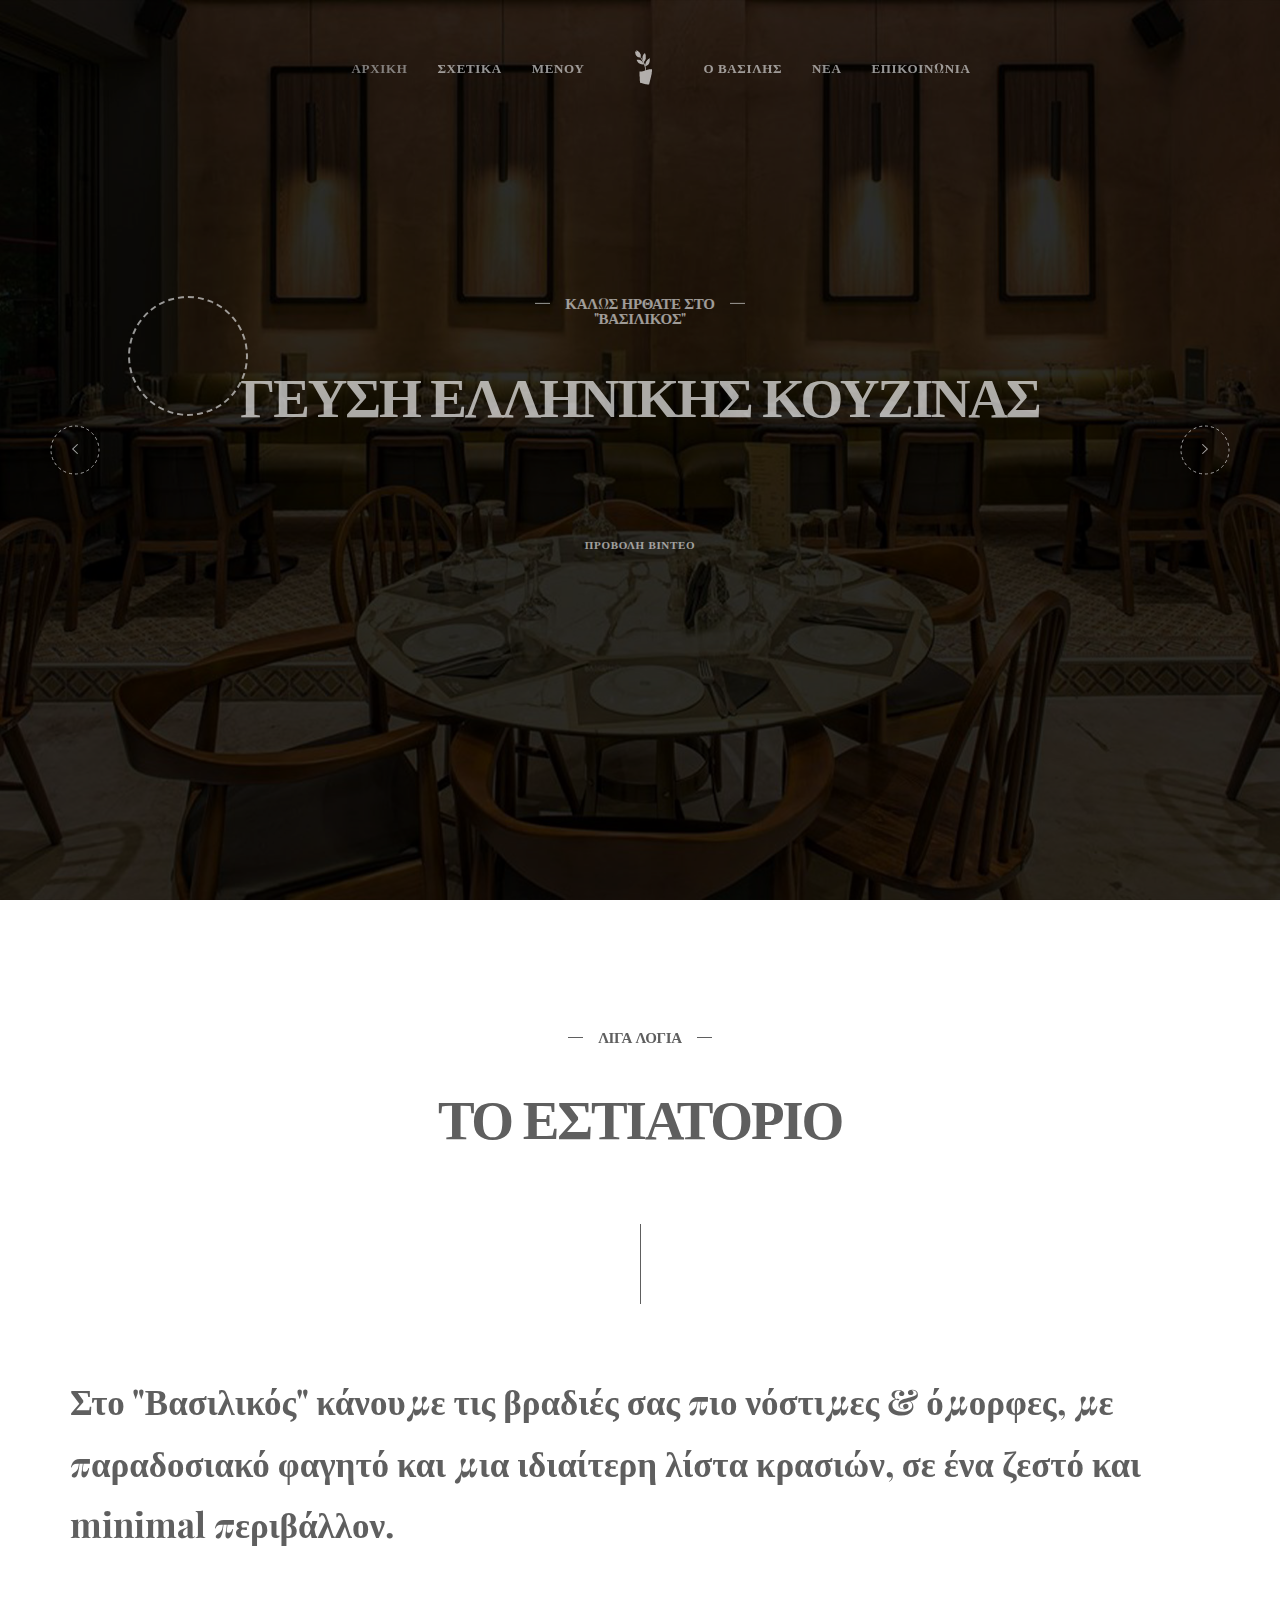
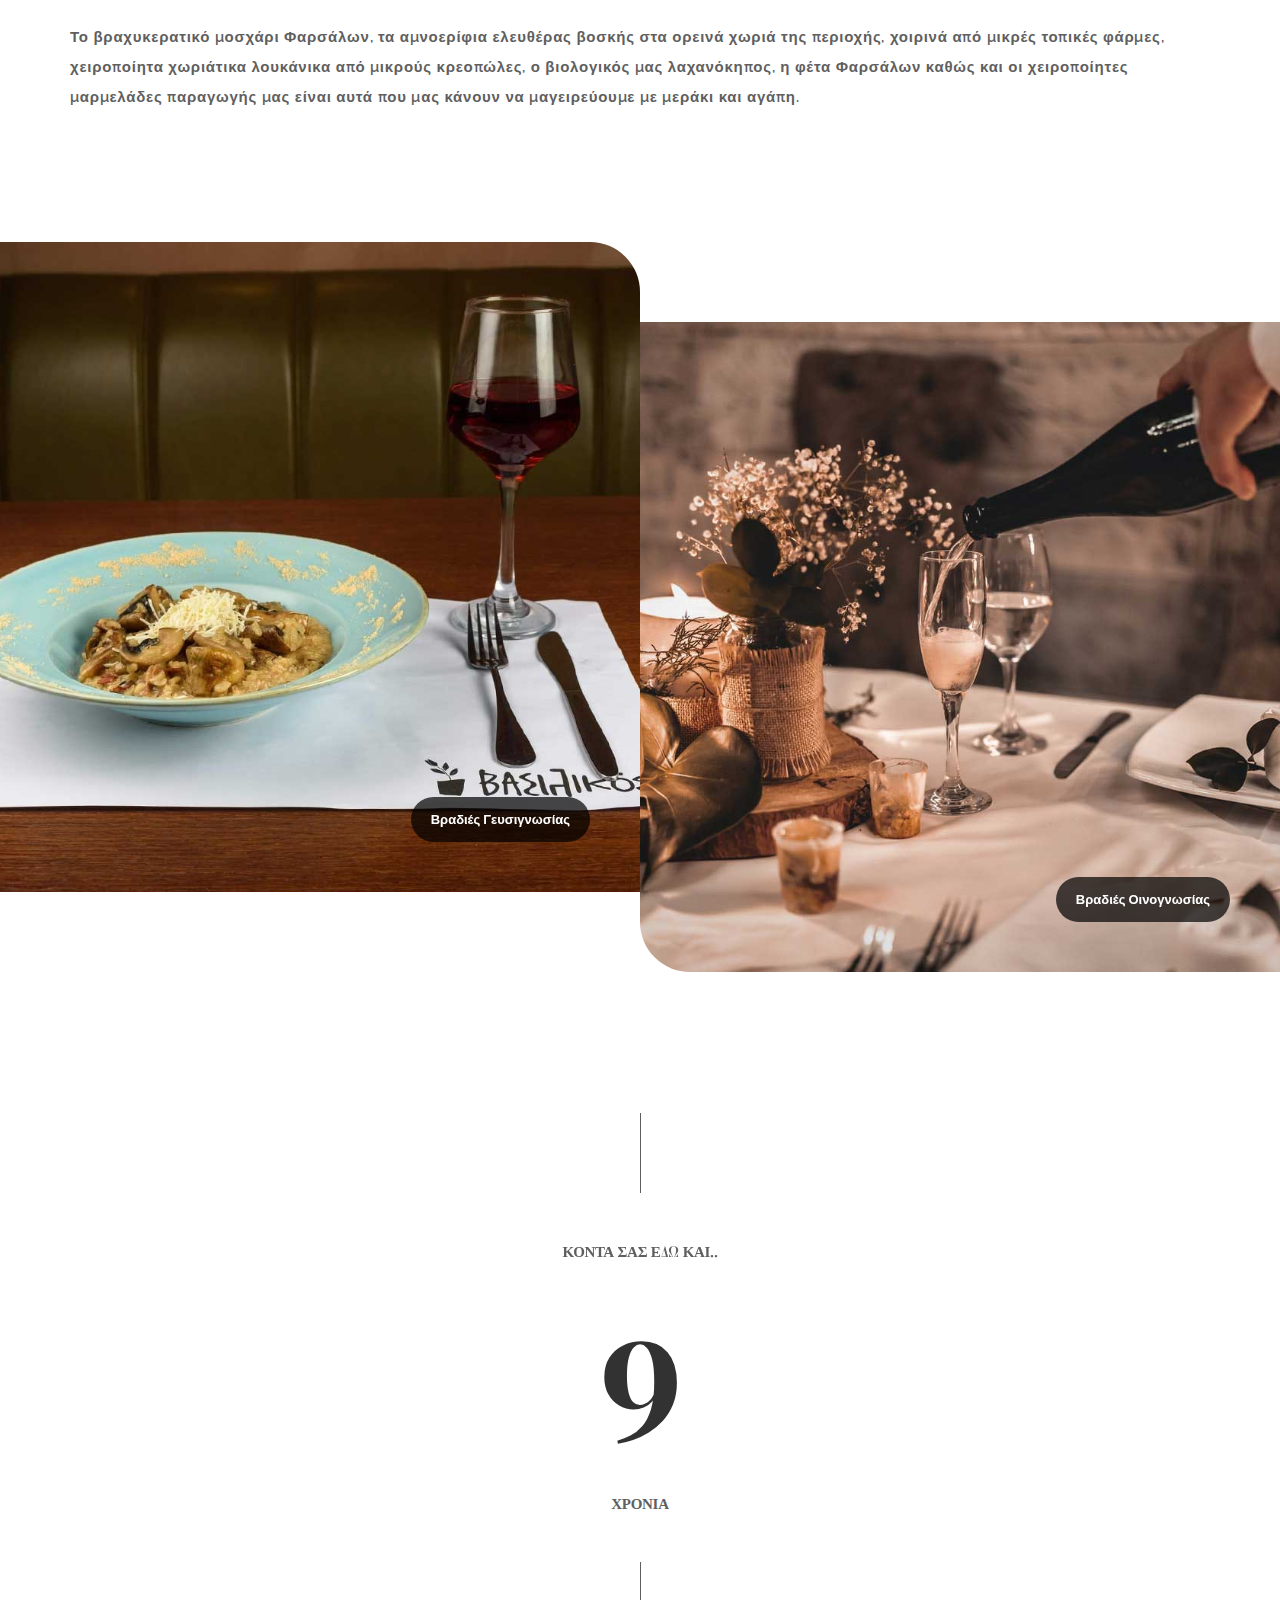
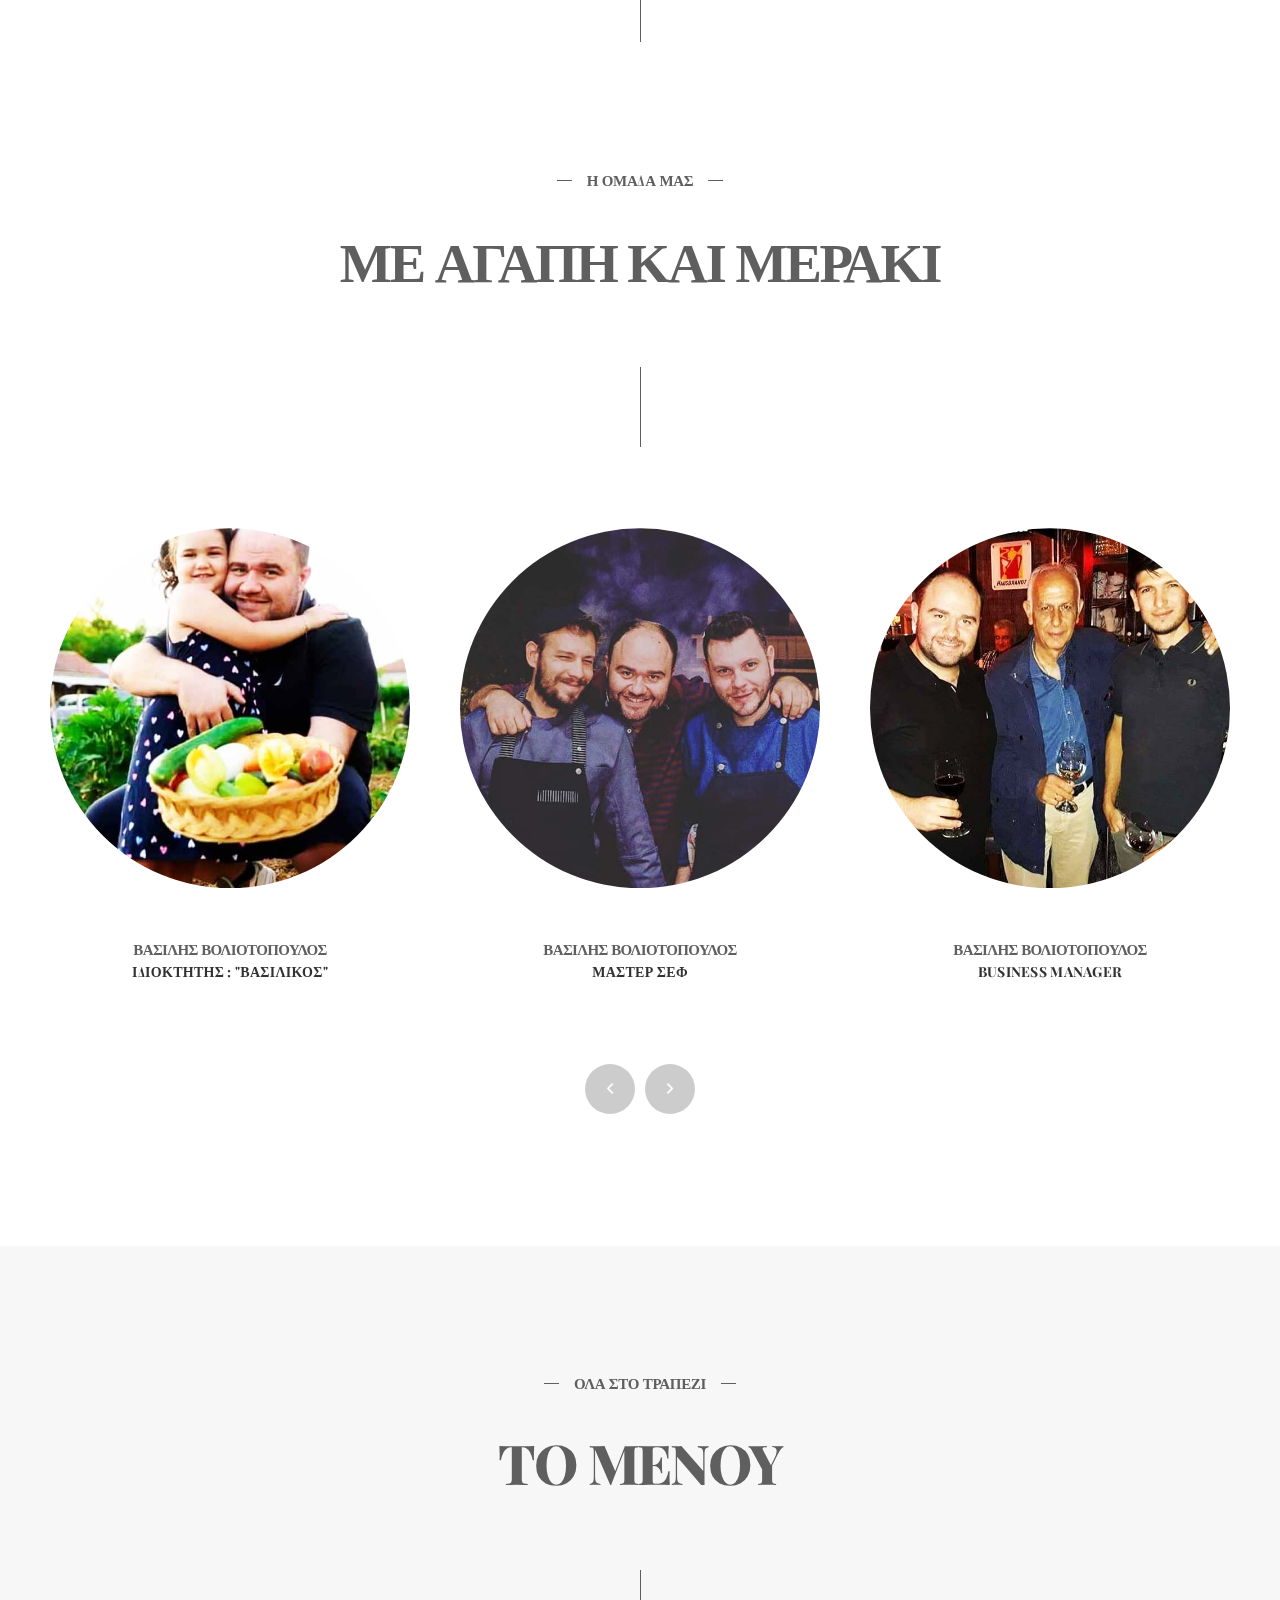
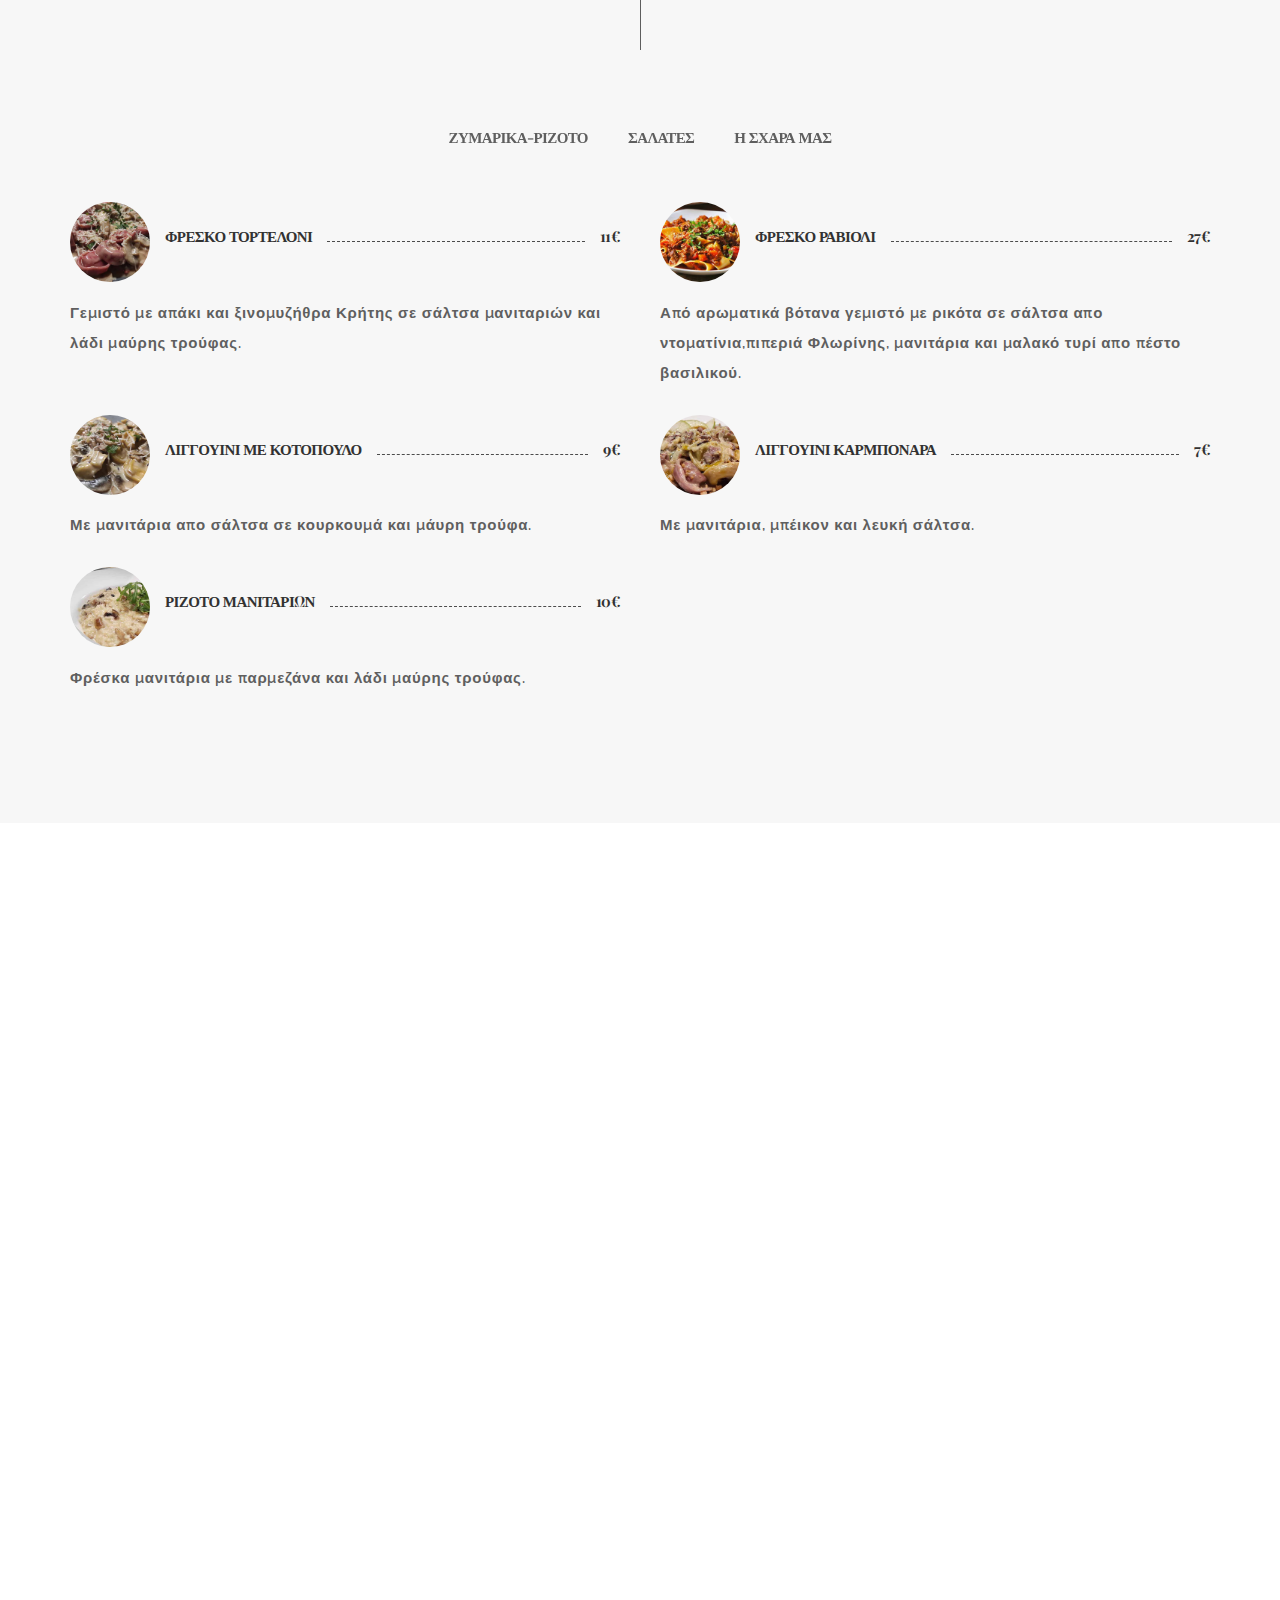
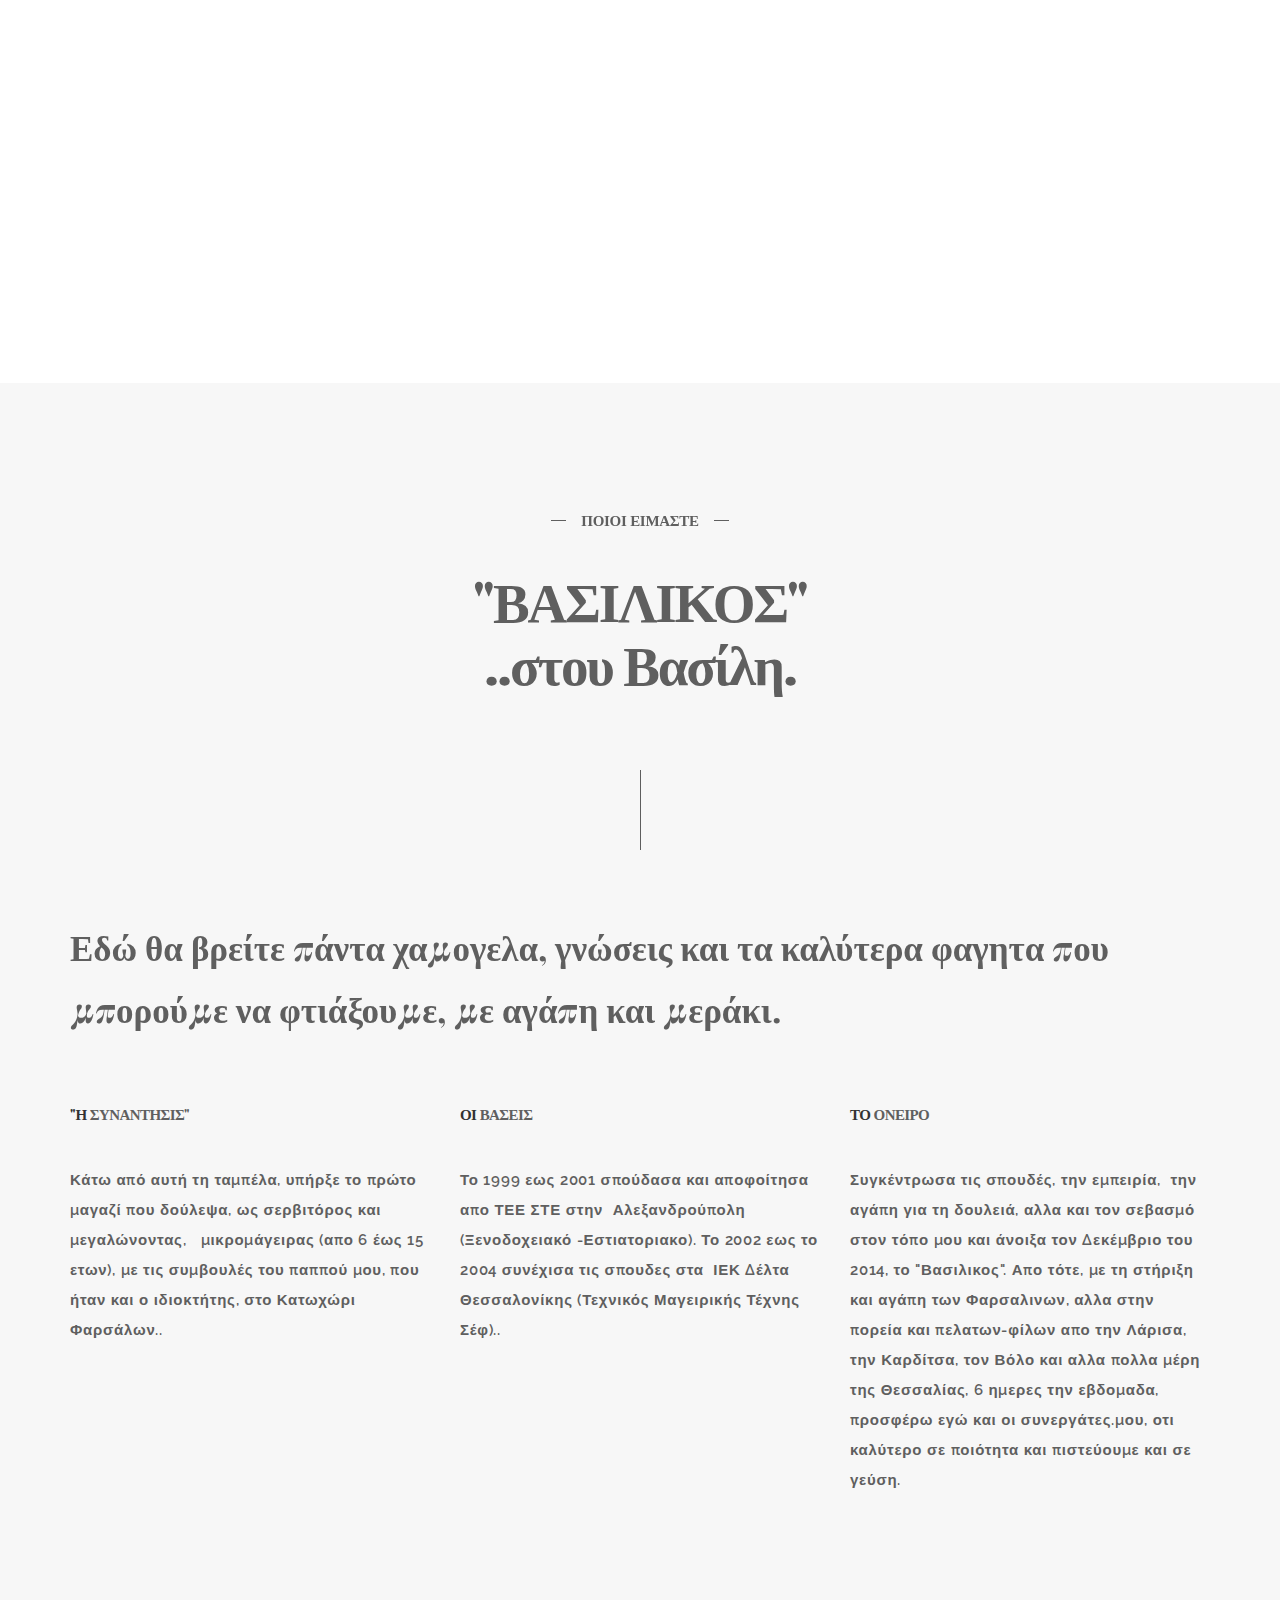
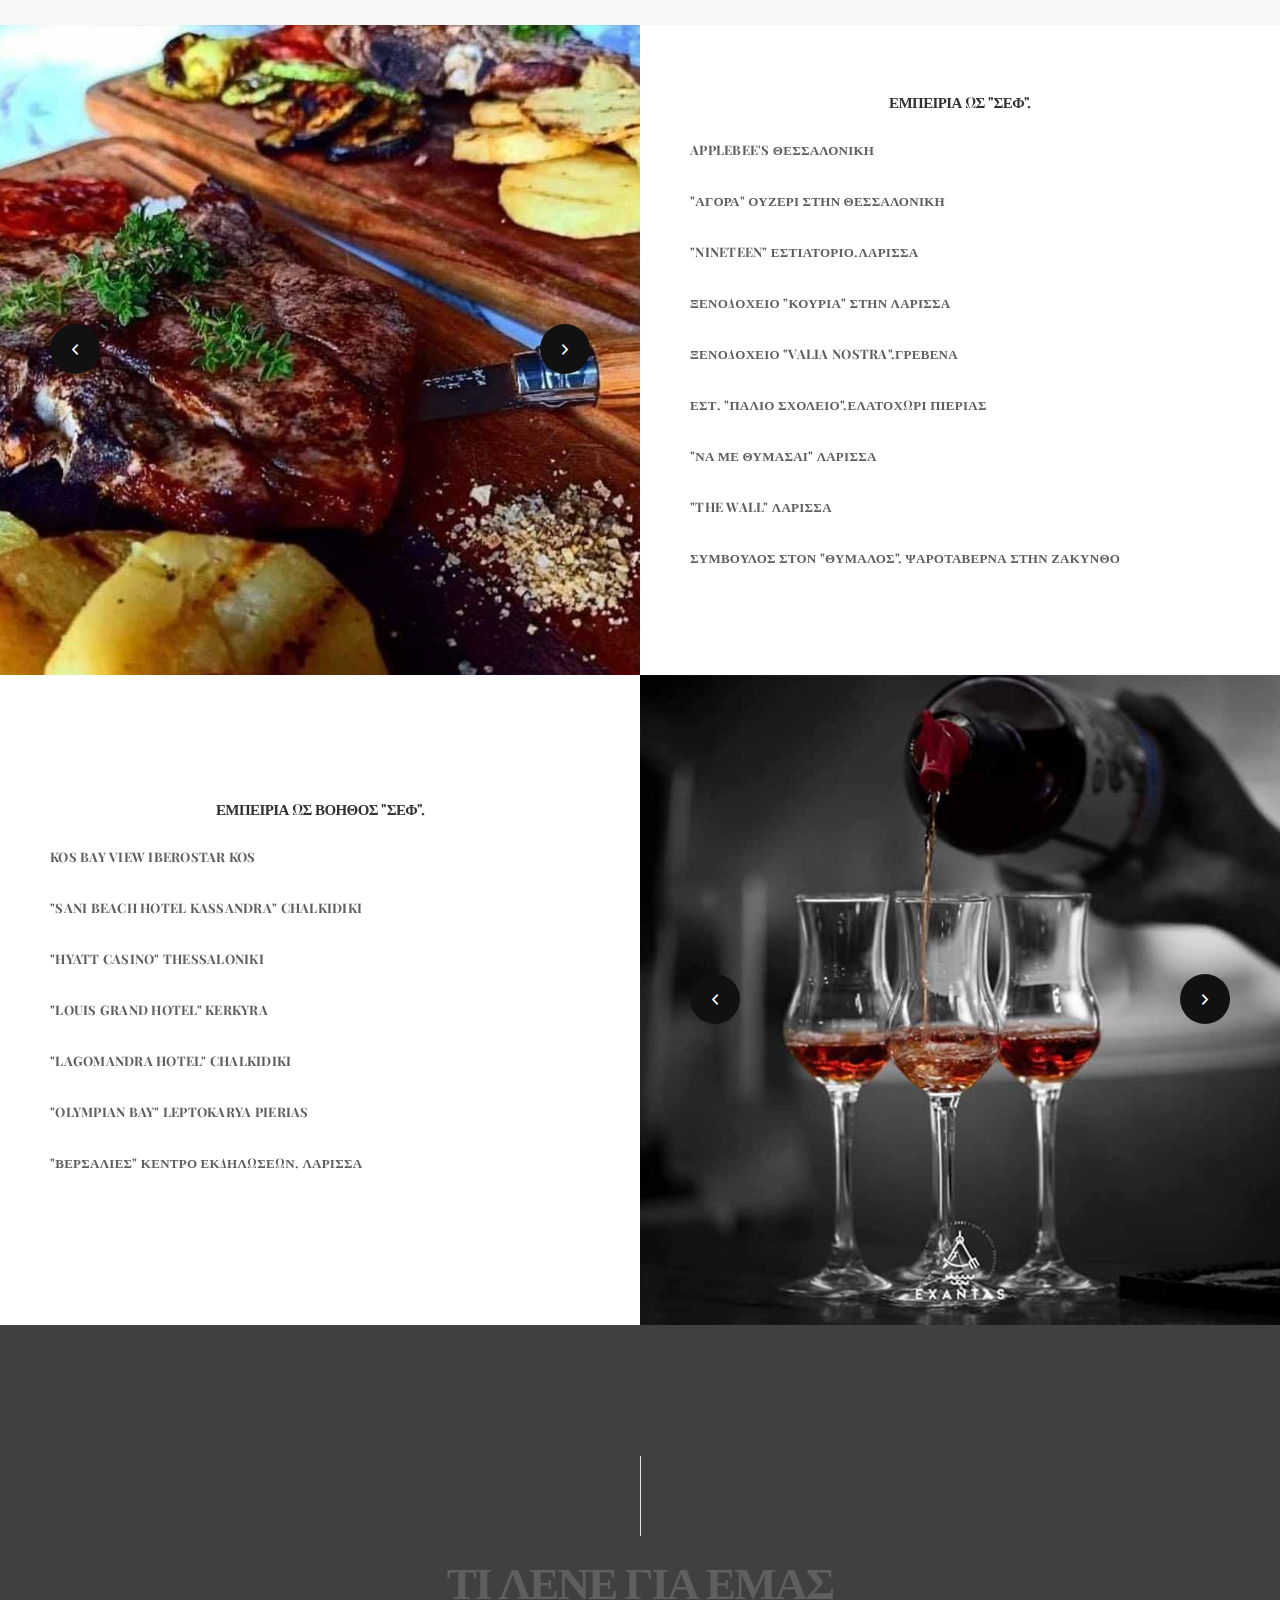
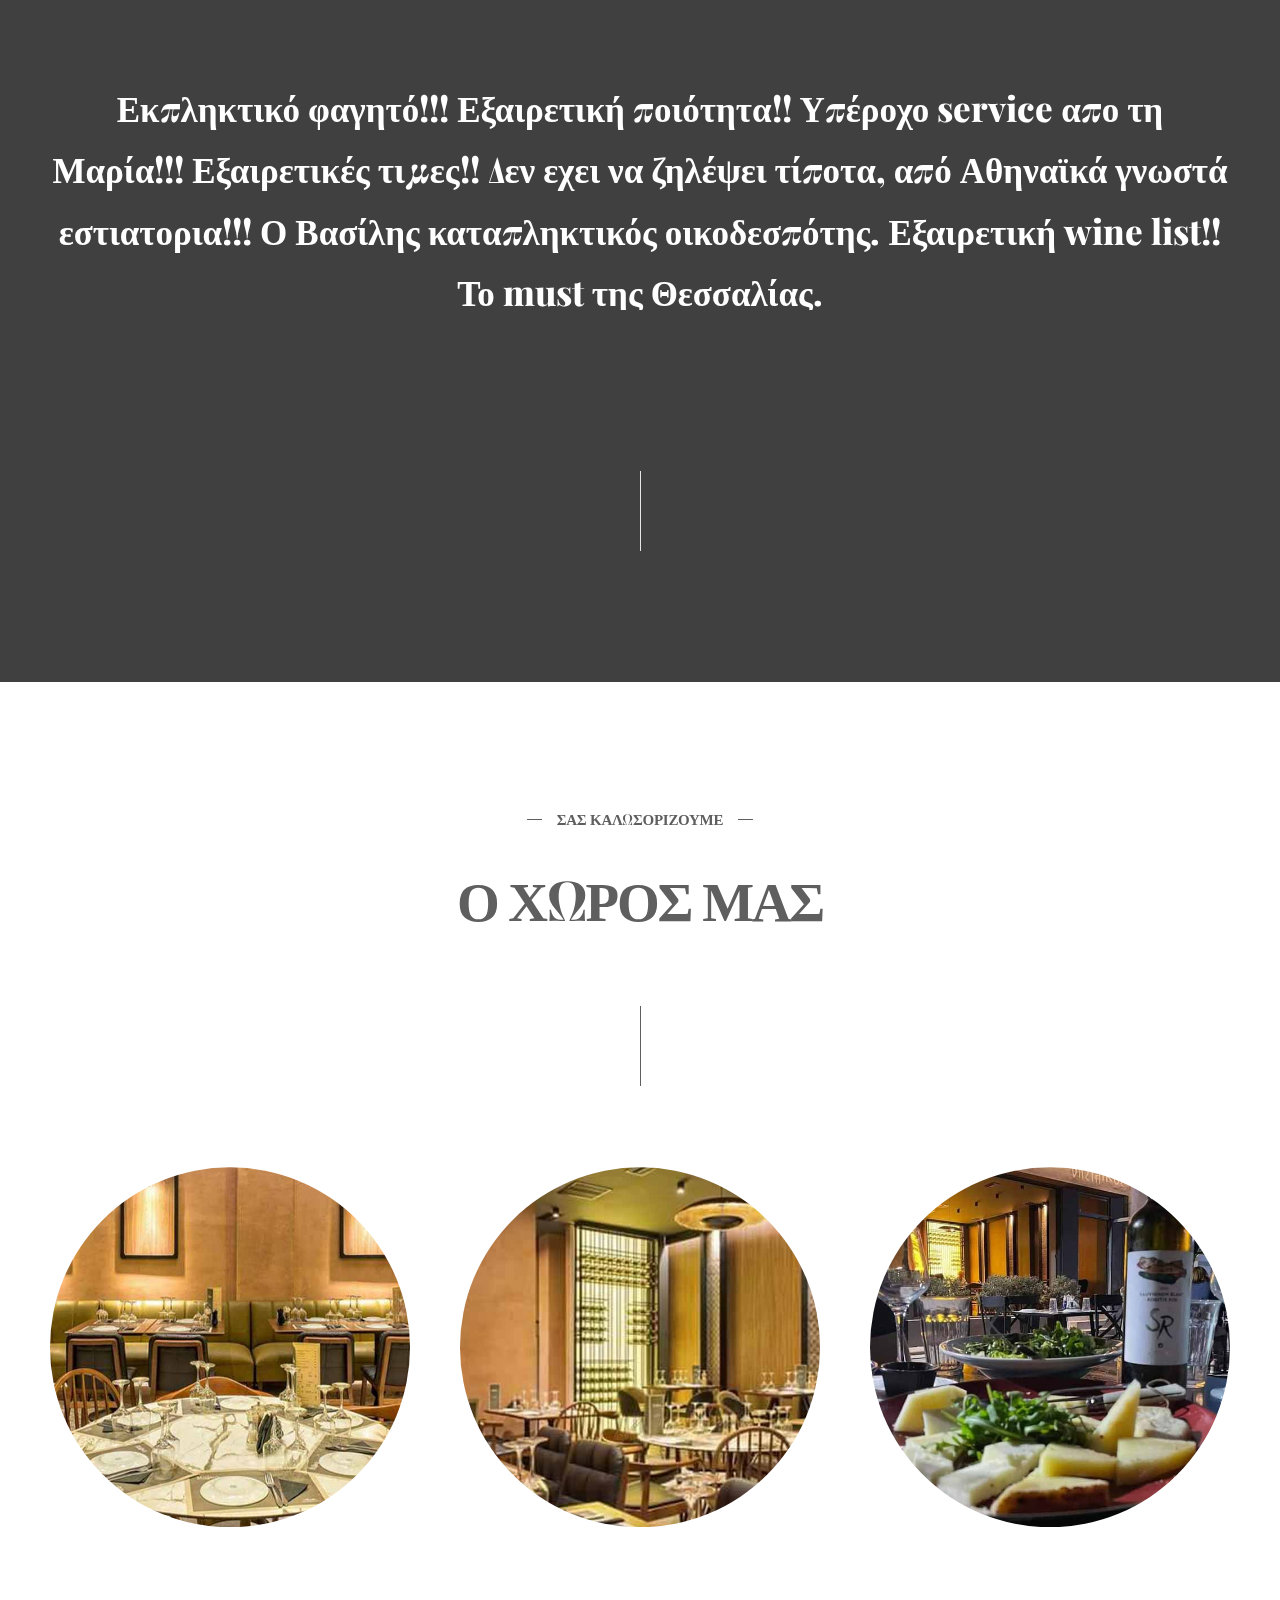
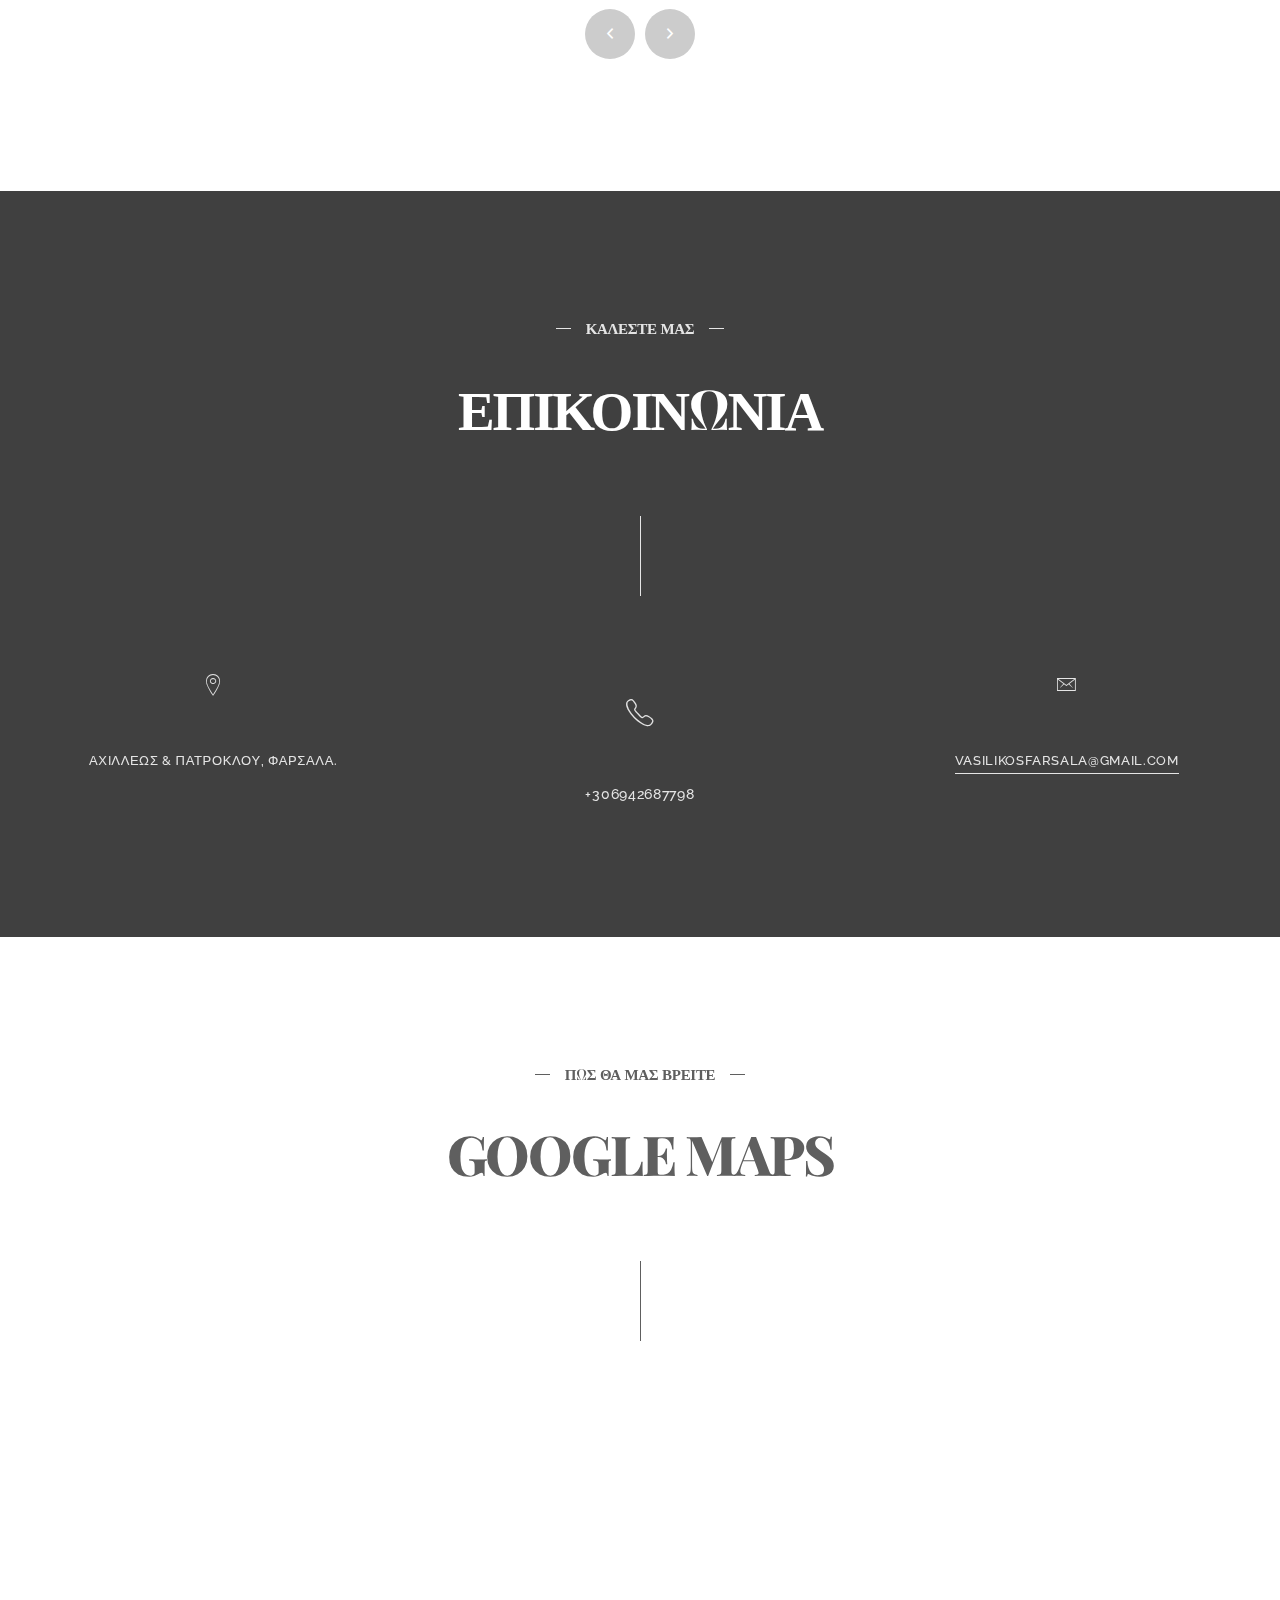
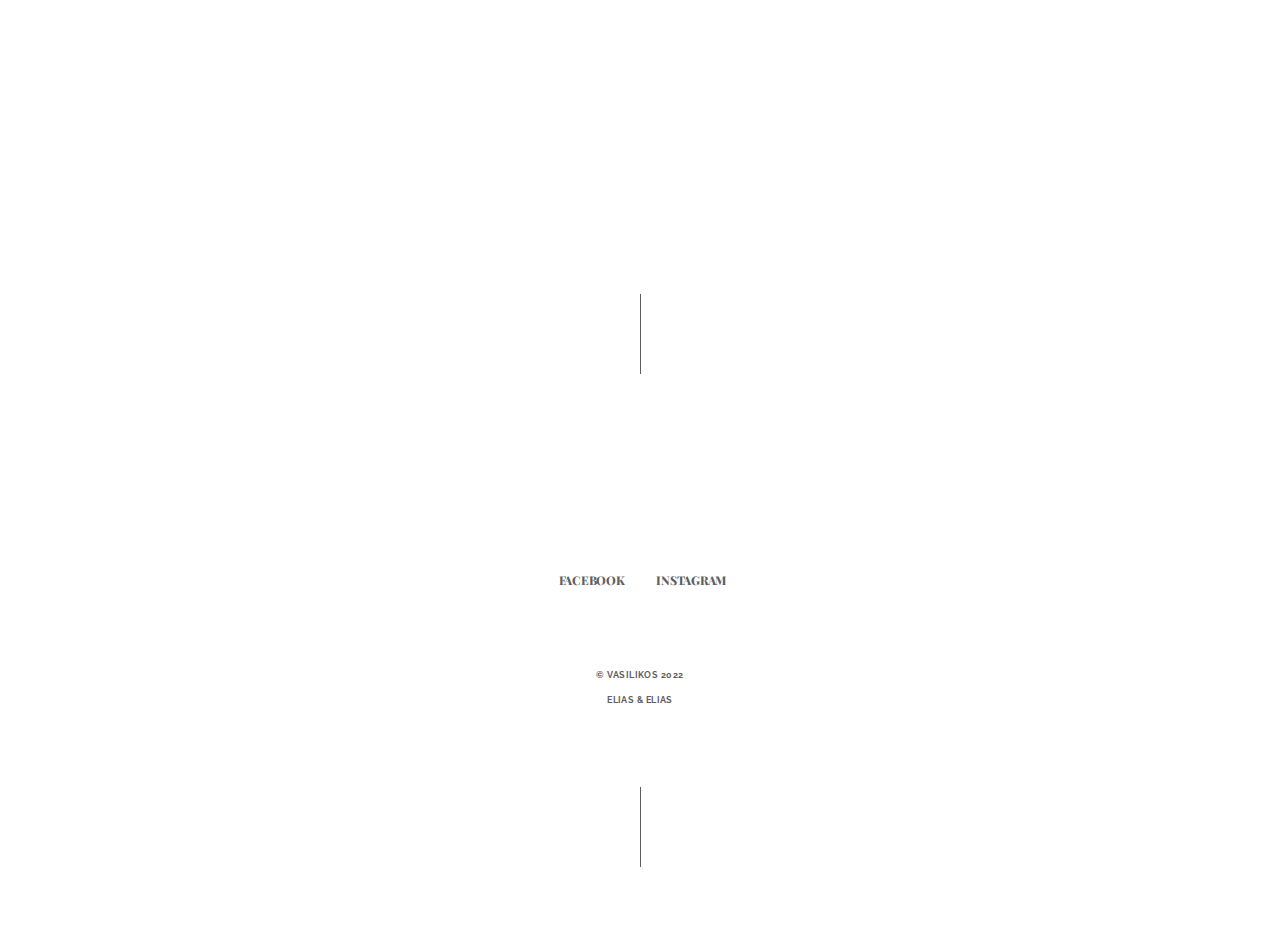
<file: index.html>
<!DOCTYPE html>
<html lang="el">
    <head>
        <!-- Google tag (gtag.js) -->
                <script async src="https://www.googletagmanager.com/gtag/js?id=G-SMYYJEMX34"></script>
                <script>
                     window.dataLayer = window.dataLayer || [];
                        function gtag(){dataLayer.push(arguments);}
                            gtag('js', new Date());

                            gtag('config', 'G-SMYYJEMX34');
                </script>
            <meta charset="utf-8">
        <title>
            Εστιατόριο στα Φάρσαλα - Βασιλικός
        </title>
        <meta content="Παραδοσιακή ελληνική κουζίνα με ψητά κρέατα και μεζέδες. Ο 'Βασιλικός' είναι ένα Ελληνικό εστιατόριο με 'πειραγμένο' gourmet παραδοσιακό φαγητό, φτιαγμενο απο τα υλικά των ονείρων σας, με τα χέρια του Βασίλη." name="description" >
        <meta content="Elias | Bolo" name="author">
        <meta content="ρεστοράν, ταβέρνα, Λάρισα, Κρέας, ψητό, ελληνικό, φαγητό, παραδοσιακοί, μεζέδες, πίτσα, μακαρονάδα, Καρδίτσα, Βόλος, Εστιατόριο στα Φάρσαλα, Βασιλικός" name="keywords">
        <meta content="width=device-width, initial-scale=1, maximum-scale=1" name="viewport">
        <!-- ex nihilo || May - June 2022 -->
        <!-- style start -->
        <link href="css/plugins.css" media="all" rel="stylesheet" type="text/css">
        <link href="css/style.css" media="all" rel="stylesheet" type="text/css">
        <!-- style end -->
        <!-- google fonts start -->
        <link href="https://fonts.googleapis.com/css?family=Raleway:100,200,300,400,500,600,700,800,900%7CPlayfair+Display:500,600,700,800,900" rel="stylesheet" type="text/css">
        <!-- google fonts end -->
    </head>
    <body>
       
        <!-- borders start -->
        <div class="border-top"></div>
        <!-- borders end -->
        <!-- header start -->
        <div id="header" class="fadeIn-element">
            <!-- navigation start -->
            <nav class="navbar navbar-fixed-top navbar-bg-switch">
                <div class="container-fluid">
                    <div class="main-navigation">
                        <div class="navbar-header">
                            <!-- navigation button start -->
                            <button aria-expanded="false" class="navbar-toggle collapsed" data-target="#navbar-collapse" data-toggle="collapse" type="button"><span class="sr-only">Toggle
                            navigation</span> <span class="icon-bar"></span> <span class="icon-bar"></span> <span class="icon-bar"></span></button>
                            <!-- navigation button end -->
                            <!-- logo mobile start -->
                            <a class="navbar-brand hidden-sm hidden-md hidden-lg logo active" href="#">
                                <!-- logo light start -->
                                <img alt="Logo" class="logo-light" src="img/logo-light.svg">
                                <!-- logo light end -->
                                <!-- logo dark start -->
                                <img alt="Logo" class="logo-dark" src="img/logo-dark.png">
                                <!-- logo dark end -->
                            </a>
                            <!-- logo mobile end -->
                        </div>
                        <div class="collapse navbar-collapse" id="navbar-collapse">
                            <!-- menu start -->
                            <ul class="nav navbar-nav">
                                <li>
                                    <a href="#home">ΑΡΧΙΚΗ</a>
                                </li>
                                <li>
                                    <a href="#about">ΣΧΕΤΙΚΑ</a>
                                </li>
                                <li>
                                    <a href="#works">ΜΕΝΟΥ</a>
                                </li>
                                <li class="hidden-xs">
                                    <!-- logo desktop start -->
                                    <a class="logo" href="#">
                                        <!-- logo light start -->
                                        <img alt="Logo" class="logo-light" src="img/logo-light.png">
                                        <!-- logo light end -->
                                        <!-- logo dark start -->
                                        <img alt="Logo" class="logo-dark" src="img/logo-dark.png">
                                        <!-- logo dark end -->
                                    </a>
                                    <!-- logo desktop end -->
                                </li>
                                <li>
                                    <a href="#services">Ο ΒΑΣΙΛΗΣ</a>
                                </li>
                                <li>
                                    <a href="#blog">ΝΕΑ</a>
                                </li>
                                <li>
                                    <a href="#contact">ΕΠΙΚΟΙΝΩΝΙΑ</a>
                                </li>
                            </ul>
                            <!-- menu end -->
                        </div>
                    </div>
                </div>
            </nav>
            <!-- navigation end -->
        </div>
        <!-- header end -->
        <!-- home start -->
        <div class="upper-page" id="home">
            <!-- hero bg start -->
            <div class="hero-fullscreen">
                <div class="hero-fullscreen-FIX">
                    <div class="hero-bg">
                        <!-- hero slider wrapper start -->
                        <div class="swiper-container-wrapper">
                            <!-- swiper container start -->
                            <div class="swiper-container swiper1">
                                <!-- swiper wrapper start -->
                                <div class="swiper-wrapper">
                                    <!-- swiper slider item start -->
                                    <div class="swiper-slide">
                                        <div class="swiper-slide-inner" data-swiper-parallax="50%">
                                            <!-- swiper slider item IMG start -->
                                            <div class="swiper-slide-inner-bg bg-img-1 overlay overlay-dark">
                                            </div>
                                            <!-- swiper slider item IMG end -->
                                            <!-- swiper slider item txt start -->
                                            <div class="swiper-slide-inner-txt">
                                                <!-- section subtitle start -->
                                                <div class="section-title section-title-home fadeIn-element">
                                                    <h2 class="section-title-line section-title-line-home">
                                                        <span>ΚΑΛΩΣ ΗΡΘΑΤΕ ΣΤΟ </span><br>"ΒΑΣΙΛΙΚΟΣ"          
                                                    </h2>
                                                </div>
                                                <!-- section subtitle end -->
                                                <!-- divider start -->
                                                <div class="divider-m"></div>
                                                <!-- divider end -->
                                                <!-- section title start -->
                                                <h1 class="hero-heading hero-heading-home fadeIn-element">
                                                    ΓΕΥΣΗ <span>ΕΛΛΗΝΙΚΗΣ ΚΟΥΖΙΝΑΣ</span>
                                                </h1>
                                                <!-- section title end -->
                                                <!-- divider start -->
                                                <div class="divider-m"></div>
                                                <!-- divider end -->
                                                <!-- button start -->
                                                <div class="more-wraper-center more-wraper-center-home fadeIn-element">
                                                    <a data-lity="" href="https://youtu.be/mNMdEoC63Gw">
                                                        <div class="more-button-bg-center more-button-circle"></div>

                                                        <div class="more-button-txt-center">
                                                            <span>  ΠΡΟΒΟΛΗ ΒΙΝΤΕΟ  </span>
                                                        </div>
                                                    </a>
                                                </div>
                                                <!-- button end -->
                                            </div>
                                            <!-- swiper slider item txt end -->
                                        </div>
                                    </div>
                                    <!-- swiper slider item end -->
                                    
                                </div>
                                <!-- swiper wrapper end -->   
                            </div>
                            <!-- swiper container end -->
                        </div>
                        <!-- hero slider wrapper end -->
                        <!-- swiper slider controls start -->
                        <div>
                            <div class="swiper-slide-controls slide-prev fadeIn-element">
                                <span>
                                    <svg class="circle-svg" height="50" width="50">
                                        <circle class="circle" cx="25" cy="25" r="24"></circle>
                                    </svg>
                                </span>
                                <div class="ion-ios-arrow-left"></div>
                            </div>
                            <div class="swiper-slide-controls slide-next fadeIn-element">
                                <span>
                                    <svg class="circle-svg" height="50" width="50">
                                        <circle class="circle" cx="25" cy="25" r="24"></circle>
                                    </svg>
                                </span>
                                <div class="ion-ios-arrow-right"></div>
                            </div>
                        </div>
                        <!-- swiper slider controls end -->
                    </div>
                </div>
            </div>
            <!-- hero bg end -->
        </div>
        <!-- home end -->
        
        <!-- vertical lines start -->
        <div class="vertical-lines-wrapper">
            <div class="vertical-lines"></div>
        </div>
        <!-- vertical lines end -->
        <!-- about start -->
        <div id="about" class="section-all bg-light">
            <!-- divider start -->
            <div class="divider-xl"></div>
            <!-- divider end -->
            <!-- container start -->
            <div class="container">
                <div class="extra-margin-container">
                    <!-- row start -->
                    <div class="row">
                        <!-- col start -->
                        <div class="col-lg-12">
                            <!-- section subtitle start -->
                            <div class="section-title section-title-dark">
                                <h2 class="section-title-line section-title-line-dark">
                                    <span>ΛΙΓΑ ΛΟΓΙΑ</span>                                
                                </h2>
                            </div>
                            <!-- section subtitle end -->
                            <!-- divider start -->
                            <div class="divider-m"></div>
                            <!-- divider end -->
                            <!-- section title start -->
                            <h2 class="hero-heading hero-heading-dark">
                                ΤΟ <span>ΕΣΤΙΑΤΟΡΙΟ</span>                            
                            </h2>
                            <!-- section title end -->
                        </div>
                        <!-- col end -->
                    </div>
                    <!-- row end -->
                    <!-- row start -->
                    <div class="row">
                        <!-- col start -->
                        <div class="col-lg-12">
                            <!-- divider start -->
                            <div class="divider-l"></div>
                            <!-- divider end -->
                            <!-- line start -->
                            <div class="the-line"></div>
                            <!-- line end -->
                            <!-- divider start -->
                            <div class="divider-l"></div>
                            <!-- divider end -->
                        </div>
                        <!-- col end -->
                    </div>
                    <!-- row end -->
                    <!-- row start -->
                    <div class="row">
                        <!-- col start -->
                        <div class="col-lg-12">
                            <!-- quote start -->
                            <div class="testimonial">
                                <div class="inner">
                                    <div class="quote">
                                        <blockquote class="quote-inner">
                                            Στο "Βασιλικός" κάνουμε τις βραδιές σας πιο νόστιμες & όμορφες, με παραδοσιακό φαγητό και μια ιδιαίτερη λίστα κρασιών, σε ένα ζεστό και minimal περιβάλλον.                                       
                                        </blockquote>
                                    </div>
                                </div>
                            </div>
                            <!-- quote end -->
                            <!-- divider start -->
                            <div class="divider-l"></div>
                            <!-- divider end -->
                            <!-- section txt start -->
                            <div class="txt">
                                <p>
                                    Το βραχυκερατικό μοσχάρι Φαρσάλων, τα αμνοερίφια ελευθέρας βοσκής στα ορεινά χωριά της περιοχής, χοιρινά από μικρές τοπικές φάρμες, χειροποίητα χωριάτικα λουκάνικα από μικρούς κρεοπώλες,
                                     ο βιολογικός μας λαχανόκηπος, 
                                     η φέτα Φαρσάλων καθώς και οι χειροποίητες μαρμελάδες παραγωγής μας 
                                     είναι αυτά που μας κάνουν να μαγειρεύουμε με μεράκι και αγάπη.</a>                               
                                </p>
                            </div>
                            <!-- section txt end -->
                        </div>
                        <!-- col end -->
                    </div>
                    <!-- row end -->
                </div>
            </div>
            <!-- container end -->
            <!-- divider start -->
            <div class="divider-xl"></div>
            <!-- divider end -->
            <!-- halve about start -->
            <div class="halves-about">
                <!-- halve about IMG start -->
                <div class="half-about-1 about-bg-1">
                    <a class="popup-photo" href="img/about/1.jpg" title="IMG Description">
                    <span class="caption-right">Βραδιές Γευσιγνωσίας</span>
                    </a>
                </div>
                <!-- halve about IMG end -->
                <!-- halve about IMG start -->
                <div class="half-about-2 about-bg-2">
                    <a class="popup-photo" href="img/about/2.jpg" title="IMG Description">
                    <span class="caption-right">Βραδιές Οινογνωσίας</span>
                    </a>
                </div>
                <!-- halve about IMG end -->
            </div>
            <!-- halve about end -->
            <!-- row start -->
            <div class="row">
                <!-- col start -->
                <div class="col-lg-12">
                    <!-- intro start -->
                    <div class="intro-years">
                        <!-- divider start -->
                        <div class="divider-xl divider-xl-2"></div>
                        <!-- divider end -->
                        <!-- line start -->
                        <div class="the-line"></div>
                        <!-- line end -->
                        <!-- divider start -->
                        <div class="divider-m"></div>
                        <!-- divider end -->
                        <!-- page subtitle start -->
                        <h2>
                            ΚΟΝΤΑ ΣΑΣ ΕΔΩ ΚΑΙ..                        
                        </h2>
                        <!-- page subtitle end -->
                        <!-- divider start -->
                        <div class="divider-m"></div>
                        <!-- divider end -->
                        <!-- page title start -->
                        <h3 class="facts-counter-number">
                            9                        
                        </h3>
                        <!-- page title end -->
                        <!-- divider start -->
                        <div class="divider-m"></div>
                        <!-- divider end -->
                        <!-- page subtitle start -->
                        <h4>
                            ΧΡΟΝΙΑ                        
                        </h4>
                        <!-- page subtitle end -->
                    </div>
                    <!-- intro end -->
                    <!-- divider start -->
                    <div class="divider-m"></div>
                    <!-- divider end -->
                    <!-- line start -->
                    <div class="the-line"></div>
                    <!-- line end -->
                </div>
                <!-- col end -->
            </div>
            <!-- row end -->
        </div>
        <!-- about end -->
        <!-- team start -->
        <div id="team" class="section-all bg-light">
            <!-- divider start -->
            <div class="divider-xl"></div>
            <!-- divider end -->
            <div class="container-fluid nopadding">
                <!-- row start -->
                <div class="row">
                    <!-- col start -->
                    <div class="col-lg-12">
                        <!-- section subtitle start -->
                        <div class="section-title section-title-dark">
                            <h2 class="section-title-line section-title-line-dark">
                                <span>Η ΟΜΑΔΑ ΜΑΣ</span>                            
                            </h2>
                        </div>
                        <!-- section subtitle end -->
                        <!-- divider start -->
                        <div class="divider-m"></div>
                        <!-- divider end -->
                        <!-- section title start -->
                        <h2 class="hero-heading hero-heading-dark">
                            ΜΕ <span>ΑΓΑΠΗ</span> ΚΑΙ ΜΕΡΑΚΙ
                        </h2>
                        <!-- section title end -->
                    </div>
                    <!-- col end -->
                </div>
                <!-- row end -->
                <!-- row start -->
                <div class="row">
                    <!-- col start -->
                    <div class="col-lg-12">
                        <!-- divider start -->
                        <div class="divider-l"></div>
                        <!-- divider end -->
                        <!-- line start -->
                        <div class="the-line"></div>
                        <!-- line end -->
                        <!-- divider start -->
                        <div class="divider-l"></div>
                        <!-- divider end -->
                    </div>
                    <!-- col end -->
                </div>
                <!-- row end -->
                <!-- carousel start -->
                <div class="carousel-item-img-wrapper carousel-item-img-wrapper-all">
                    <div class="extra-margin-owl">
                        <div class="owl-carousel owl-carousel-team popup-photo-gallery">
                            <!-- section item start -->
                            <div class="post-box">
                                <div class="hover-effect-img">
                                    <div class="hover-icons">
                                        <a class="iw-slide-left ion-social-twitter" href="#"></a> <a class="ion-plus popup-photo-gallery-open" href="img/about/team/1.jpg" title="IMG Description"></a> <a class="iw-slide-right ion-social-instagram" href="#"></a>                                
                                    </div>
                                    <!-- circle wrapper start -->
                                    <div class="circle-wrapper-full">
                                        <div class="carousel-item-all carousel-item-team-01"></div>
                                    </div>
                                    <!-- circle wrapper end -->
                                    <div class="hover-effect the-team"></div>
                                </div>
                                <!-- divider start -->
                                <div class="divider-m"></div>
                                <!-- divider end -->
                                <!-- section subtitle start -->            
                                <div class="post-box-inner">
                                    <a class="popup-photo" href="img/about/team/1.jpg" title="IMG Description">
                                        <div class="team-box">
                                            ΒΑΣΙΛΗΣ ΒΟΛΙΟΤΟΠΟΥΛΟΣ<span>ΙΔΙΟΚΤΗΤΗΣ : "ΒΑΣΙΛΙΚΟΣ"</span>
                                        </div>
                                    </a>
                                </div>
                                <!-- section subtitle end -->
                            </div>
                            <!-- section item end -->
                            <!-- section item start -->
                            <div class="post-box">
                                <div class="hover-effect-img">
                                    <div class="hover-icons">
                                        <a class="iw-slide-left ion-social-twitter" href="#"></a> <a class="ion-plus popup-photo-gallery-open" href="img/about/team/2.jpg" title="IMG Description"></a> <a class="iw-slide-right ion-social-instagram" href="#"></a>                                
                                    </div>
                                    <!-- circle wrapper start -->
                                    <div class="circle-wrapper-full">
                                        <div class="carousel-item-all carousel-item-team-02"></div>
                                    </div>
                                    <!-- circle wrapper end -->
                                    <div class="hover-effect the-team"></div>
                                </div>
                                <!-- divider start -->
                                <div class="divider-m"></div>
                                <!-- divider end -->
                                <!-- section subtitle start -->            
                                <div class="post-box-inner">
                                    <a class="popup-photo" href="img/about/team/2.jpg" title="IMG Description">
                                        <div class="team-box">
                                            ΒΑΣΙΛΗΣ ΒΟΛΙΟΤΟΠΟΥΛΟΣ<span>ΜΑΣΤΕΡ ΣΕΦ</span>
                                        </div>
                                    </a>
                                </div>
                                <!-- section subtitle end -->
                            </div>
                            <!-- section item end -->
                            <!-- section item start -->
                            <div class="post-box">
                                <div class="hover-effect-img">
                                    <div class="hover-icons">
                                        <a class="iw-slide-left ion-social-twitter" href="#"></a> <a class="ion-plus popup-photo-gallery-open" href="img/about/team/3.jpg" title="IMG Description"></a> <a class="iw-slide-right ion-social-instagram" href="#"></a>                                
                                    </div>
                                    <!-- circle wrapper start -->
                                    <div class="circle-wrapper-full">
                                        <div class="carousel-item-all carousel-item-team-03"></div>
                                    </div>
                                    <!-- circle wrapper end -->
                                    <div class="hover-effect the-team"></div>
                                </div>
                                <!-- divider start -->
                                <div class="divider-m"></div>
                                <!-- divider end -->
                                <!-- section subtitle start -->            
                                <div class="post-box-inner">
                                    <a class="popup-photo" href="img/about/team/3.jpg" title="IMG Description">
                                        <div class="team-box">
                                            ΒΑΣΙΛΗΣ ΒΟΛΙΟΤΟΠΟΥΛΟΣ<span>BUSINESS MANAGER</span>
                                        </div>
                                    </a>
                                </div>
                                <!-- section subtitle end -->
                            </div>
                            <!-- section item end -->
                        </div>
                    </div>
                </div>
                <!-- carousel end -->
                <!-- divider start -->
                <div class="divider-l"></div>
                <!-- divider end -->
                <!-- owl nav start -->
                <div class="owl-nav owl-nav-custom-team"></div>
                <!-- owl nav end -->
                <!-- divider start -->
                <div class="divider-xl"></div>
                <!-- divider end -->
            </div>
        </div>
        <!-- team end -->
        <!-- works start -->
        <div id="works" class="section-all bg-dark">
            <!-- divider start -->
            <div class="divider-xl"></div>
            <!-- divider end -->
            <!-- container start -->
            <div class="container">
                <div class="extra-margin-container">
                    <!-- row start -->
                    <div class="row">
                        <!-- col start -->
                        <div class="col-lg-12">
                            <!-- section subtitle start -->
                            <div class="section-title section-title-dark">
                                <h2 class="section-title-line section-title-line-dark">
                                    <span>ΟΛΑ ΣΤΟ ΤΡΑΠΕΖΙ</span>                                
                                </h2>
                            </div>
                            <!-- section subtitle end -->
                            <!-- divider start -->
                            <div class="divider-m"></div>
                            <!-- divider end -->
                            <!-- section title start -->
                            <h2 class="hero-heading hero-heading-dark">
                                TO <span>MENOY</span>                            
                            </h2>
                            <!-- section title end -->
                        </div>
                        <!-- col end -->
                    </div>
                    <!-- row end -->
                    <!-- row start -->
                    <div class="row">
                        <!-- col start -->
                        <div class="col-lg-12">
                            <!-- divider start -->
                            <div class="divider-l"></div>
                            <!-- divider end -->
                            <!-- line start -->
                            <div class="the-line"></div>
                            <!-- line end -->
                            <!-- divider start -->
                            <div class="divider-l"></div>
                            <!-- divider end -->
                        </div>
                        <!-- col end -->
                    </div>
                    <!-- row end -->
                    <!-- row start -->   
                    <div class="row">
                        <!-- col start -->
                        <div class="col-lg-12">
                            <!-- items selector start -->
                            <div class="item-selector">
                                <a href="#" class="item-button" data-target="menu-1">ΖΥΜΑΡΙΚΑ-ΡΙΖΟΤΟ</a>
                                <a href="#" class="item-button" data-target="menu-2">ΣΑΛΑΤΕΣ</a>
                                <a href="#" class="item-button" data-target="menu-3">Η ΣΧΑΡΑ ΜΑΣ</a>                            
                            </div>
                            <!-- items selector end -->
                            <!-- divider start -->
                            <div class="divider-l"></div>
                            <!-- divider end -->
                            <!-- items group 1 start -->
                            <div class="menu menu-visible" id="menu-1">
                                <div class="item">
                                    <div class="item-wrapper">
                                        <!-- items img start -->
                                        <div class="menu-img">
                                            <div class="menu-img-inner">
                                                <a class="popup-photo" href="img/menu/1.jpg" title="Φρέσκο Τορτελόνι">
                                                <img src="img/menu/1.jpg" alt="Img"/>
                                                </a>
                                            </div>
                                        </div>
                                        <!-- items img end -->
                                        <!-- section title start -->
                                        <h3 class="item-name">ΦΡΕΣΚΟ ΤΟΡΤΕΛΟΝΙ</h3>
                                        <span class="item-divider"></span>
                                        <span class="item-price">11€</span>
                                        <!-- section title end -->
                                    </div>
                                    <!-- divider start -->
                                    <div class="divider-m"></div>
                                    <!-- divider end -->
                                    <!-- section txt start -->
                                    <p class="item-description">Γεμιστό με απάκι και ξινομυζήθρα Κρήτης σε σάλτσα μανιταριών και λάδι μαύρης τρούφας.</p>
                                    <!-- section txt end -->
                                </div>
                                <div class="item">
                                    <div class="item-wrapper">
                                        <!-- items img start -->
                                        <div class="menu-img">
                                            <div class="menu-img-inner">
                                                <a class="popup-photo" href="img/menu/2.jpg" title="ΦΡΕΣΚΟ ΡΑΒΙΟΛΙ">
                                                <img src="img/menu/2.jpg" alt="Img"/>
                                                </a>
                                            </div>
                                        </div>
                                        <!-- items img end -->
                                        <!-- section title start -->
                                        <h3 class="item-name">ΦΡΕΣΚΟ ΡΑΒΙΟΛΙ</h3>
                                        <span class="item-divider"></span>
                                        <span class="item-price">27€</span>
                                        <!-- section title end -->
                                    </div>
                                    <!-- divider start -->
                                    <div class="divider-m"></div>
                                    <!-- divider end -->
                                    <!-- section txt start -->
                                    <p class="item-description">Από αρωματικά βότανα γεμιστό με ρικότα σε σάλτσα απο ντοματίνια,πιπεριά Φλωρίνης, μανιτάρια και μαλακό τυρί απο πέστο βασιλικού.</p>
                                    <!-- section txt end -->
                                </div>
                                <div class="item">
                                    <div class="item-wrapper">
                                        <!-- items img start -->
                                        <div class="menu-img">
                                            <div class="menu-img-inner">
                                                <a class="popup-photo" href="img/menu/3.jpg" title="ΛΙΓΓΟΥΙΝΙ ΜΕ ΚΟΤΟΠΟΥΛΟ">
                                                <img src="img/menu/3.jpg" alt="Img"/>
                                                </a>
                                            </div>
                                        </div>
                                        <!-- items img end -->
                                        <!-- section title start -->
                                        <h3 class="item-name">ΛΙΓΓΟΥΙΝΙ ΜΕ ΚΟΤΟΠΟΥΛΟ</h3>
                                        <span class="item-divider"></span>
                                        <span class="item-price">9€</span>
                                        <!-- section title end -->
                                    </div>
                                    <!-- divider start -->
                                    <div class="divider-m"></div>
                                    <!-- divider end -->
                                    <!-- section txt start -->
                                    <p class="item-description">Με μανιτάρια απο σάλτσα σε κουρκουμά και μάυρη τρούφα.</p>
                                    <!-- section txt end -->
                                </div>
                                <div class="item">
                                    <div class="item-wrapper">
                                        <!-- items img start -->
                                        <div class="menu-img">
                                            <div class="menu-img-inner">
                                                <a class="popup-photo" href="img/menu/4.jpg" title="ΛΙΓΓΟΥΙΝΙ ΚΑΡΜΠΟΝΑΡΑ">
                                                <img src="img/menu/4.jpg" alt="Img"/>
                                                </a>
                                            </div>
                                        </div>
                                        <!-- items img end -->
                                        <!-- section title start -->
                                        <h3 class="item-name">ΛΙΓΓΟΥΙΝΙ ΚΑΡΜΠΟΝΑΡΑ</h3>
                                        <span class="item-divider"></span>
                                        <span class="item-price">7€</span>
                                        <!-- section title end -->
                                    </div>
                                    <!-- divider start -->
                                    <div class="divider-m"></div>
                                    <!-- divider end -->
                                    <!-- section txt start -->
                                    <p class="item-description">Με μανιτάρια, μπέικον και λευκή σάλτσα. </p>
                                    <!-- section txt end -->
                                </div>
                                <div class="item">
                                    <div class="item-wrapper">
                                        <!-- items img start -->
                                        <div class="menu-img">
                                            <div class="menu-img-inner">
                                                <a class="popup-photo" href="img/menu/44.jpg" title="ΡΙΖΟΤΟ ΜΑΝΙΤΑΡΙΩΝ">
                                                <img src="img/menu/44.jpg" alt="Img"/>
                                                </a>
                                            </div>
                                        </div>
                                        <!-- items img end -->
                                        <!-- section title start -->
                                        <h3 class="item-name">ΡΙΖΟΤΟ ΜΑΝΙΤΑΡΙΩΝ</h3>
                                        <span class="item-divider"></span>
                                        <span class="item-price">10€</span>
                                        <!-- section title end -->
                                    </div>
                                    <!-- divider start -->
                                    <div class="divider-m"></div>
                                    <!-- divider end -->
                                    <!-- section txt start -->
                                    <p class="item-description">Φρέσκα μανιτάρια με παρμεζάνα και λάδι μαύρης τρούφας. </p>
                                    <!-- section txt end -->
                                </div>
                            </div>
                            <!-- items group 1 end -->
                            <!-- items group 2 start -->
                            <div class="menu" id="menu-2">
                                <div class="item">
                                    <div class="item-wrapper">
                                        <!-- items img start -->
                                        <div class="menu-img">
                                            <div class="menu-img-inner">
                                                <a class="popup-photo" href="img/menu/5.jpg" title="IMG Description">
                                                <img src="img/menu/5.jpg" alt="Img"/>
                                                </a>
                                            </div>
                                        </div>
                                        <!-- items img end -->
                                        <!-- section title start -->
                                        <h3 class="item-name">ΣΙΖΑΡ</h3>
                                        <span class="item-divider"></span>
                                        <span class="item-price">8€</span>
                                        <!-- section title end -->
                                    </div>
                                    <!-- divider start -->
                                    <div class="divider-m"></div>
                                    <!-- divider end -->
                                    <!-- section txt start -->
                                    <p class="item-description">Σαλάτα με iceberg, κρουτόν, μπέικον, κοτόπουλο, και ντρέσινγκ σιζαρς.</p>
                                    <!-- section txt end -->
                                </div>
                                <div class="item">
                                    <div class="item-wrapper">
                                        <!-- items img start -->
                                        <div class="menu-img">
                                            <div class="menu-img-inner">
                                                <a class="popup-photo" href="img/menu/6.jpg" title="IMG Description">
                                                <img src="img/menu/6.jpg" alt="Img"/>
                                                </a>
                                            </div>
                                        </div>
                                        <!-- items img end -->
                                        <!-- section title start -->
                                        <h3 class="item-name">ΠΡΑΣΙΝΗ ΣΑΛΑΤΑ ΜΕ ΣΥΓΚΛΙΝΟ ΜΑΝΗΣ</h3>
                                        <span class="item-divider"></span>
                                        <span class="item-price">7,5€</span>
                                        <!-- section title end -->
                                    </div>
                                    <!-- divider start -->
                                    <div class="divider-m"></div>
                                    <!-- divider end -->
                                    <!-- section txt start -->
                                    <p class="item-description">Ανάμικτη πράσινη σαλάτα με λόλο γκρίν, ρόκα, χουρμάδες, σύγκλινο Μάνης και σάλτσα πορτοκάλι.</p>
                                    <!-- section txt end -->
                                </div>
                                <div class="item">
                                    <div class="item-wrapper">
                                        <!-- items img start -->
                                        <div class="menu-img">
                                            <div class="menu-img-inner">
                                                <a class="popup-photo" href="img/menu/7.jpg" title="IMG Description">
                                                <img src="img/menu/7.jpg" alt="Img"/>
                                                </a>
                                            </div>
                                        </div>
                                        <!-- items img end -->
                                        <!-- section title start -->
                                        <h3 class="item-name">ΣΑΛΑΤΑ ΚΙΝΟΑ</h3>
                                        <span class="item-divider"></span>
                                        <span class="item-price">7,5€</span>
                                        <!-- section title end -->
                                    </div>
                                    <!-- divider start -->
                                    <div class="divider-m"></div>
                                    <!-- divider end -->
                                    <!-- section txt start -->
                                    <p class="item-description">Κινόα, φύλλα ρόκας,ντοματίνια, αγγουράκι, φρέσκο κρεμμύδι, γραβιέρα, σάλτσα εσπεριδοειδών και ξηρούς καρπούς.</p>
                                    <!-- section txt end -->
                                </div>
                                <div class="item">
                                    <div class="item-wrapper">
                                        <!-- items img start -->
                                        <div class="menu-img">
                                            <div class="menu-img-inner">
                                                <a class="popup-photo" href="img/menu/8.jpg" title="IMG Description">
                                                <img src="img/menu/8.jpg" alt="Img"/>
                                                </a>
                                            </div>
                                        </div>
                                        <!-- items img end -->
                                        <!-- section title start -->
                                        <h3 class="item-name">ΠΡΑΣΙΝΗ ΣΑΛΑΤΑ ΜΕ ΜΑΝΟΥΡΙ</h3>
                                        <span class="item-divider"></span>
                                        <span class="item-price">6.5€</span>
                                        <!-- section title end -->
                                    </div>
                                    <!-- divider start -->
                                    <div class="divider-m"></div>
                                    <!-- divider end -->
                                    <!-- section txt start -->
                                    <p class="item-description">Σγουρό μαρούλι, μανούρι, χουρμάδες, βινεγκρέτ απο λιαστή ντομάτα, βαλσάμικο & μέλι, καραμελομένο βαλσάμικο.</p>
                                    <!-- section txt end -->
                                </div>
                                <div class="item">
                                    <div class="item-wrapper">
                                        <!-- items img start -->
                                        <div class="menu-img">
                                            <div class="menu-img-inner">
                                                <a class="popup-photo" href="img/menu/8.jpg" title="IMG Description">
                                                <img src="img/menu/8.jpg" alt="Img"/>
                                                </a>
                                            </div>
                                        </div>
                                        <!-- items img end -->
                                        <!-- section title start -->
                                        <h3 class="item-name">ΧΩΡΙΑΤΙΚΗ ΣΑΛΑΤΑ</h3>
                                        <span class="item-divider"></span>
                                        <span class="item-price">6€</span>
                                        <!-- section title end -->
                                    </div>
                                    <!-- divider start -->
                                    <div class="divider-m"></div>
                                    <!-- divider end -->
                                    <!-- section txt start -->
                                    <p class="item-description">Ντομάτα, αγγούρι, ελιές, πιπεριά ΦΛωρίνης, κρεμμύδι, φέτα Φαρσάλων, ελαιόλαδο, ρίγανη.</p>
                                    <!-- section txt end -->
                                </div>
                            </div>
                            <!-- items group 2 end -->
                            <!-- items group 3 start -->
                            <div class="menu" id="menu-3">
                                <div class="item">
                                    <div class="item-wrapper">
                                        <!-- items img start -->
                                        <div class="menu-img">
                                            <div class="menu-img-inner">
                                                <a class="popup-photo" href="img/menu/9.jpg" title="IMG Description">
                                                <img src="img/menu/9.jpg" alt="Img"/>
                                                </a>
                                            </div>
                                        </div>
                                        <!-- items img end -->
                                        <!-- section title start -->
                                        <h3 class="item-name">ΚΟΝΤΟΣΟΥΒΛΙ ΧΟΙΡΙΝΟ</h3>
                                        <span class="item-divider"></span>
                                        <span class="item-price">7.5€</span>
                                        <!-- section title end -->
                                    </div>
                                    <!-- divider start -->
                                    <div class="divider-m"></div>
                                    <!-- divider end -->
                                    <!-- section txt start -->
                                    <p class="item-description">Χοιρινό χειροποίητο με φρέσκιες τηγανητές πατάτες.</p>
                                    <!-- section txt end -->
                                </div>
                                <div class="item">
                                    <div class="item-wrapper">
                                        <!-- items img start -->
                                        <div class="menu-img">
                                            <div class="menu-img-inner">
                                                <a class="popup-photo" href="img/menu/10.jpg" title="IMG Description">
                                                <img src="img/menu/10.jpg" alt="Img"/>
                                                </a>
                                            </div>
                                        </div>
                                        <!-- items img end -->
                                        <!-- section title start -->
                                        <h3 class="item-name">ΣΠΑΛΟΜΠΡΙΖΟΛΑ</h3>
                                        <span class="item-divider"></span>
                                        <span class="item-price">8.5€</span>
                                        <!-- section title end -->
                                    </div>
                                    <!-- divider start -->
                                    <div class="divider-m"></div>
                                    <!-- divider end -->
                                    <!-- section txt start -->
                                    <p class="item-description">Χοιρινή με φρέσκιες τηγανητές πατάτες.</p>
                                    <!-- section txt end -->
                                </div>
                                <div class="item">
                                    <div class="item-wrapper">
                                        <!-- items img start -->
                                        <div class="menu-img">
                                            <div class="menu-img-inner">
                                                <a class="popup-photo" href="img/menu/11.jpg" title="IMG Description">
                                                <img src="img/menu/11.jpg" alt="Img"/>
                                                </a>
                                            </div>
                                        </div>
                                        <!-- items img end -->
                                        <!-- section title start -->
                                        <h3 class="item-name">ΣΙΣ ΚΕΜΠΑΠ</h3>
                                        <span class="item-divider"></span>
                                        <span class="item-price">8€</span>
                                        <!-- section title end -->
                                    </div>
                                    <!-- divider start -->
                                    <div class="divider-m"></div>
                                    <!-- divider end -->
                                    <!-- section txt start -->
                                    <p class="item-description">Μπιφτεκάκια πάνω σε πίτα με μαιντανό, κρεμμύδι, πάπρικα και ρίγανη.</p>
                                    <!-- section txt end -->
                                </div>
                                <div class="item">
                                    <div class="item-wrapper">
                                        <!-- items img start -->
                                        <div class="menu-img">
                                            <div class="menu-img-inner">
                                                <a class="popup-photo" href="img/menu/12.jpg" title="IMG Description">
                                                <img src="img/menu/12.jpg" alt="Img"/>
                                                </a>
                                            </div>
                                        </div>
                                        <!-- items img end -->
                                        <!-- section title start -->
                                        <h3 class="item-name">ΜΠΙΦΤΕΚΙ ΧΕΙΡΟΠΟΙΗΤΟ</h3>
                                        <span class="item-divider"></span>
                                        <span class="item-price">8€</span>
                                        <!-- section title end -->
                                    </div>
                                    <!-- divider start -->
                                    <div class="divider-m"></div>
                                    <!-- divider end -->
                                    <!-- section txt start -->
                                    <p class="item-description">Μπιφτέκι χειροποίητο σχάρας με φρέσκιες τηγανητές πατάτες.</p>
                                    <!-- section txt end -->
                                </div>
                                <div class="item">
                                    <div class="item-wrapper">
                                        <!-- items img start -->
                                        <div class="menu-img">
                                            <div class="menu-img-inner">
                                                <a class="popup-photo" href="img/menu/12.jpg" title="IMG Description">
                                                <img src="img/menu/12.jpg" alt="Img"/>
                                                </a>
                                            </div>
                                        </div>
                                        <!-- items img end -->
                                        <!-- section title start -->
                                        <h3 class="item-name">ΣΠΑΛΟΜΠΡΙΖΟΛΑ ΤΟΜΑΧΟΚ</h3>
                                        <span class="item-divider"></span>
                                        <span class="item-price">15€</span>
                                        <!-- section title end -->
                                    </div>
                                    <!-- divider start -->
                                    <div class="divider-m"></div>
                                    <!-- divider end -->
                                    <!-- section txt start -->
                                    <p class="item-description">Χοιρινή σπαλομπριζόλα σχάρας τύπυ τόμαχοκ (800γρ - 100γρ.) με φρέσκιες τηγανητές πατάτες.</p>
                                    <!-- section txt end -->
                                </div>
                                <div class="item">
                                    <div class="item-wrapper">
                                        <!-- items img start -->
                                        <div class="menu-img">
                                            <div class="menu-img-inner">
                                                <a class="popup-photo" href="img/menu/12.jpg" title="IMG Description">
                                                <img src="img/menu/12.jpg" alt="Img"/>
                                                </a>
                                            </div>
                                        </div>
                                        <!-- items img end -->
                                        <!-- section title start -->
                                        <h3 class="item-name">ΠΑΙΔΑΚΙΑ ΠΡΟΒΕΙΑ</h3>
                                        <span class="item-divider"></span>
                                        <span class="item-price">20€</span>
                                        <!-- section title end -->
                                    </div>
                                    <!-- divider start -->
                                    <div class="divider-m"></div>
                                    <!-- divider end -->
                                    <!-- section txt start -->
                                    <p class="item-description">Παϊδάκια πρόβεια ( 20€/κιλό )</p>
                                    <!-- section txt end -->
                                </div>
                            </div>
                            <!-- items group 3 end -->
                        </div>
                        <!-- col end -->
                    </div>
                    <!-- row end -->
                    <!-- divider start -->
                    <div class="divider-l"></div>
                    <!-- divider end -->
                </div>
            </div>
            <!-- container end -->
        </div>
        <!-- works end -->
        <!-- menu start -->
        <div id="menu" class="bg-light">
            <!-- divider start -->
            <div class="divider-m-2"></div>
            <!-- divider end -->
            <!-- container start -->
            <div class="container-fluid">
                <!-- row start -->
                <div class="row">
                    <!-- photoSwipe start -->
                    <div class="legendary-gallery">
                        <!-- gallery item start -->
                        <figure class="col-sm-12 col-md-4 hover-effect-img move-down">
                            <a data-size="960x1347" href="photoswipe/photos/large/1.jpg"><img alt="Image description" class="img-responsive" src="photoswipe/photos/large/1.jpg"></a>
                            <figcaption>
                                <span class="img-caption">Item description 1</span>
                                <div class="hover-effect"></div>
                                <div class="hover-icons">
                                    <a class="ion-plus" href="#"></a>
                                </div>
                            </figcaption>
                        </figure>
                        <!-- gallery item end -->
                        <!-- gallery item start -->
                        <figure class="col-sm-12 col-md-4 hover-effect-img move-down">
                            <a data-size="960x1347" href="photoswipe/photos/large/2.jpg"><img alt="Image description" class="img-responsive" src="photoswipe/photos/large/2.jpg"></a>
                            <figcaption>
                                <span class="img-caption">Item description 2</span>
                                <div class="hover-effect"></div>
                                <div class="hover-icons">
                                    <a class="ion-plus" href="#"></a>
                                </div>
                            </figcaption>
                        </figure>
                        <!-- gallery item end -->
                        <!-- gallery item start -->
                        <figure class="col-sm-12 col-md-4 hover-effect-img move-down">
                            <a data-size="960x1347" href="photoswipe/photos/large/3.jpg"><img alt="Image description" class="img-responsive" src="photoswipe/photos/large/3.jpg"></a>
                            <figcaption>
                                <span class="img-caption">Item description 3</span>
                                <div class="hover-effect"></div>
                                <div class="hover-icons">
                                    <a class="ion-plus" href="#"></a>
                                </div>
                            </figcaption>
                        </figure>
                        <!-- gallery item end -->
                        <!-- gallery item start -->
                        <figure class="col-sm-12 col-md-4 hover-effect-img move-down">
                            <a data-size="960x1347" href="photoswipe/photos/large/4.jpg"><img alt="Image description" class="img-responsive" src="photoswipe/photos/large/4.jpg"></a>
                            <figcaption>
                                <span class="img-caption">Item description 4</span>
                                <div class="hover-effect"></div>
                                <div class="hover-icons">
                                    <a class="ion-plus" href="#"></a>
                                </div>
                            </figcaption>
                        </figure>
                        <!-- gallery item end -->
                        <!-- gallery item start -->
                        <figure class="col-sm-12 col-md-4 hover-effect-img move-down">
                            <a data-size="960x1347" href="photoswipe/photos/large/5.jpg"><img alt="Image description" class="img-responsive" src="photoswipe/photos/large/5.jpg"></a>
                            <figcaption>
                                <span class="img-caption">Item description 5</span>
                                <div class="hover-effect"></div>
                                <div class="hover-icons">
                                    <a class="ion-plus" href="#"></a>
                                </div>
                            </figcaption>
                        </figure>
                        <!-- gallery item end -->
                        <!-- gallery item start -->
                        <figure class="col-sm-12 col-md-4 hover-effect-img move-down">
                            <a data-size="960x1347" href="photoswipe/photos/large/6.jpg"><img alt="Image description" class="img-responsive" src="photoswipe/photos/large/6.jpg"></a>
                            <figcaption>
                                <span class="img-caption">Item description 6</span>
                                <div class="hover-effect"></div>
                                <div class="hover-icons">
                                    <a class="ion-plus" href="#"></a>
                                </div>
                            </figcaption>
                        </figure>
                        <!-- gallery item end -->
                    </div>
                    <!-- photoSwipe end -->
                </div>
                <!-- row end -->
            </div>
            <!-- container end -->
        </div>
        <!-- menu end -->
        <!-- services start -->
        <div id="services" class="section-all bg-dark">
            <!-- divider start -->
            <div class="divider-xl"></div>
            <!-- divider end -->
            <!-- container start -->
            <div class="container">
                <div class="extra-margin-container">
                    <!-- row start -->
                    <div class="row">
                        <!-- col start -->
                        <div class="col-lg-12">
                            <!-- section subtitle start -->
                            <div class="section-title section-title-dark">
                                <h2 class="section-title-line section-title-line-dark">
                                    <span>ΠΟΙΟΙ ΕΙΜΑΣΤΕ</span>                                
                                </h2>
                            </div>
                            <!-- section subtitle end -->
                            <!-- divider start -->
                            <div class="divider-m"></div>
                            <!-- divider end -->
                            <!-- section title start -->
                            <h2 class="hero-heading hero-heading-dark">
                                "ΒΑΣΙΛΙΚΟΣ" <span> <br>..στου Βασίλη.</span>                            
                            </h2>
                            <!-- section title end -->
                        </div>
                        <!-- col end -->
                    </div>
                    <!-- row end -->
                    <!-- row start -->
                    <div class="row">
                        
                        <!-- col start -->
                        <div class="col-lg-12">
                            <!-- divider start -->
                            <div class="divider-l"></div>
                            <!-- divider end -->
                            <!-- line start -->
                            <div class="the-line"></div>
                            <!-- line end -->
                            <!-- divider start -->
                            <div class="divider-l"></div>
                            <!-- divider end -->
                        </div>
                        <!-- col end -->
                    </div>
                    <!-- row end -->
                    <!-- row start -->
                    <div class="row">
                        <!-- col start -->
                        <div class="col-lg-12">
                            <!-- quote start -->
                            <div class="testimonial">
                                <div class="inner">
                                    <div class="quote">
                                        <blockquote class="quote-inner">
                                            Εδώ θα βρείτε πάντα χαμογελα, γνώσεις και τα καλύτερα φαγητα που μπορούμε να φτιάξουμε, με αγάπη και μεράκι.                                   
                                        </blockquote>
                                    </div>
                                </div>
                            </div>
                            <!-- quote end -->
                        </div>
                        <!-- col end -->
                    </div>
                    <!-- row end -->
                    <!-- divider start -->
                    <div class="divider-l"></div>
                    <!-- divider end -->
                    <!-- row start -->
                    <div class="row">
                        <!-- col start -->
                        <div class="col-md-4 col-all">
                            <!-- section subtitle start -->
                            <h4>
                                <span class="color-switch">"Η</span> Συναντησις"                           
                            </h4>
                            <!-- section subtitle end -->
                            <!-- divider start -->
                            <div class="divider-m"></div>
                            <!-- divider end -->
                            <!-- section txt start -->
                            <div class="txt">
                                <p>
                                    Κάτω από αυτή τη ταμπέλα, υπήρξε το πρώτο μαγαζί που δούλεψα, ως σερβιτόρος και μεγαλώνοντας,
                                      μικρομάγειρας (απο 6 έως 15 ετων), με τις συμβουλές του παππού μου, που ήταν και ο ιδιοκτήτης, στο Κατωχώρι Φαρσάλων.</a>.                                
                                </p>
                            </div>
                            <!-- section txt end -->
                            <!-- divider start -->
                            <div class="divider-l visible-mobile-devices"></div>
                            <!-- divider end -->
                        </div>
                        <!-- col end -->
                        <!-- col start -->
                        <div class="col-md-4 col-all">
                            <!-- section subtitle start -->
                            <h4>
                                <span class="color-switch">ΟΙ</span> ΒΑΣΕΙΣ                            
                            </h4>
                            <!-- section subtitle end -->
                            <!-- divider start -->
                            <div class="divider-m"></div>
                            <!-- divider end -->
                            <!-- section txt start -->
                            <div class="txt">
                                <p>
                                    Το 1999 εως 2001 σπούδασα και αποφοίτησα απο ΤΕΕ ΣΤΕ στην  Αλεξανδρούπολη (Ξενοδοχειακό -Εστιατοριακο). Το 2002 εως το 2004 συνέχισα τις σπουδες στα  ΙΕΚ Δέλτα Θεσσαλονίκης (Τεχνικός Μαγειρικής Τέχνης Σέφ).</a>.                                
                                </p>
                            </div>
                            <!-- section txt end -->
                            <!-- divider start -->
                            <div class="divider-l visible-mobile-devices"></div>
                            <!-- divider end -->
                        </div>
                        <!-- col end -->
                        <!-- col start -->
                        <div class="col-md-4 col-all">
                            <!-- section subtitle start -->
                            <h4>
                                <span class="color-switch">ΤΟ</span> ΟΝΕΙΡΟ                            
                            </h4>
                            <!-- section subtitle end -->
                            <!-- divider start -->
                            <div class="divider-m"></div>
                            <!-- divider end -->
                            <!-- section txt start -->
                            <div class="txt">
                                <p>
                                    Συγκέντρωσα τις σπουδές, την εμπειρία,  την αγάπη για τη δουλειά, αλλα και τον σεβασμό στον τόπο μου και άνοιξα τον Δεκέμβριο του 2014, το "Βασιλικος".
Απο τότε, με τη στήριξη και αγάπη των Φαρσαλινων, αλλα στην πορεία και πελατων-φίλων απο την Λάρισα, την Καρδίτσα, τον Βόλο και αλλα πολλα μέρη της Θεσσαλίας, 6 ημερες την εβδομαδα, προσφέρω εγώ και οι συνεργάτες.μου, οτι καλύτερο σε ποιότητα και πιστεύουμε και σε γεύση.</a>                                
                                </p>
                            </div>
                            <!-- section txt end -->
                        </div>
                        <!-- col end -->
                    </div>
                    <!-- row end -->
                </div>
            </div>
            <!-- container end -->
            <!-- divider start -->
            <div class="divider-xl"></div>
            <!-- divider end -->
        </div>
        <!-- services end -->
        <!-- benefits start -->
        <div id="benefits" class="section-all bg-light">
            <!-- container start -->
            <div class="container-fluid">
                <!-- row start -->
                <div class="row">
                    <!-- col start -->
                    <div class="col-md-6 nopadding">
                        <!-- slick right start -->
                        <div class="slick-right-alternative">
                            <!-- benefits carousel item img start -->
                            <div class="img-fullwidth-wrapper">
                                <div class="img-fullwidth img-fullwidth-all img-fullwidth-benefits-carousel-1"></div>
                            </div>
                            <!-- benefits carousel item img end -->
                            <!-- benefits carousel item img start -->
                            <div class="img-fullwidth-wrapper">
                                <div class="img-fullwidth img-fullwidth-all img-fullwidth-benefits-carousel-2"></div>
                            </div>
                            <!-- benefits carousel item img end -->
                        </div>
                        <!-- slick right end -->
                    </div>
                    <!-- col end -->
                    <!-- col start -->
                    <div class="col-md-6 nopadding">
                        <!-- slick left start -->
                        <div class="slick-left">
                            <div class="blockquote">
                                <!-- center container start -->
                                <div class="center-container">
                                    <!-- center block start -->
                                    <div class="center-block">
                                        <h4>
                                            <br>
                                            <center>
                                                <span class="color-switch">ΕΜΠΕΙΡΙΑ ΩΣ "ΣΕΦ".
                                            </center>                              
                                        </h4>
                                        <!-- skills bar start -->
                                        <div class="show-skillbar">
                                            <!-- skill start -->
                                            <div class="skillbar" data-percent="100">
                                                <span class="skillbar-title">Applebee's ΘΕΣΣΑΛΟΝΙΚΗ</span>
                                                <div class="skillbar-bar"></div>
                                                <span class="skill-bar-percent"></span>
                                            </div>
                                            <!-- skill end -->
                                            <!-- skill start -->
                                            <div class="skillbar" data-percent="100">
                                                <span class="skillbar-title">"ΑΓΟΡΑ" ΟΥΖΕΡΙ ΣΤΗΝ ΘΕΣΣΑΛΟΝΙΚΗ</span>
                                                <div class="skillbar-bar"></div>
                                                <span class="skill-bar-percent"></span>
                                            </div>
                                            <!-- skill end -->
                                            <!-- skill start -->
                                            <div class="skillbar" data-percent="100">
                                                <span class="skillbar-title">"NINETEEN" ΕΣΤΙΑΤΟΡΙΟ.ΛΑΡΙΣΣΑ</span>
                                                <div class="skillbar-bar"></div>
                                                <span class="skill-bar-percent"></span>
                                            </div>
                                            <!-- skill end -->
                                            <!-- skill start -->
                                            <div class="skillbar" data-percent="100">
                                                <span class="skillbar-title">ΞΕΝΟΔΟΧΕΙΟ "ΚΟΥΡΙΑ" ΣΤΗΝ ΛΑΡΙΣΣΑ</span>
                                                <div class="skillbar-bar"></div>
                                                <span class="skill-bar-percent"></span>
                                            </div>
                                            <div class="skillbar" data-percent="100">
                                                <span class="skillbar-title">ΞΕΝΟΔΟΧΕΙΟ "VALIA NOSTRA".ΓΡΕΒΕΝΑ</span>
                                                <div class="skillbar-bar"></div>
                                                <span class="skill-bar-percent"></span>
                                            </div>
                                            <div class="skillbar" data-percent="100">
                                                <span class="skillbar-title">ΕΣΤ. "ΠΑΛΙΟ ΣΧΟΛΕΙΟ".ΕΛΑΤΟΧΩΡΙ ΠΙΕΡΙΑΣ</span>
                                                <div class="skillbar-bar"></div>
                                                <span class="skill-bar-percent"></span>
                                            </div>
                                            <div class="skillbar" data-percent="100">
                                                <span class="skillbar-title">"ΝΑ ΜΕ ΘΥΜΑΣΑΙ" ΛΑΡΙΣΣΑ</span>
                                                <div class="skillbar-bar"></div>
                                                <span class="skill-bar-percent"></span>
                                            </div>
                                            <div class="skillbar" data-percent="100">
                                                <span class="skillbar-title">"THE WALL" ΛΑΡΙΣΣΑ</span>
                                                <div class="skillbar-bar"></div>
                                                <span class="skill-bar-percent"></span>
                                            </div>
                                            <div class="skillbar" data-percent="100">
                                                <span class="skillbar-title">ΣΥΜΒΟΥΛΟΣ ΣΤΟΝ "ΘΥΜΑΛΟΣ". ΨΑΡΟΤΑΒΕΡΝΑ ΣΤΗΝ ΖΑΚΥΝΘΟ</span>
                                                <div class="skillbar-bar"></div>
                                                <span class="skill-bar-percent"></span>
                                            </div>
                                            <!-- skill end -->
                                        </div>
                                        <!-- skills bar end -->
                                    </div>
                                    <!-- center block end -->
                                </div>
                                <!-- center container end -->
                            </div>
                        </div>
                        <!-- slick left end -->
                    </div>
                    <!-- col end -->
                </div>
                <!-- row end -->
            </div>
            <!-- container end -->
        </div>
        <!-- benefits end -->
        <!-- offers start -->
        <div id="offers" class="section-all bg-light">
            <!-- container start -->
            <div class="container-fluid">
                <!-- row start -->
                <div class="row">
                    <!-- col start -->
                    <div class="col-md-6 col-md-push-6 nopadding">
                        <!-- slick right start -->
                        <div class="slick-right-alternative">
                            <!-- offers carousel item img start -->
                            <div class="img-fullwidth-wrapper">
                                <div class="img-fullwidth img-fullwidth-all img-fullwidth-offers-carousel-1"></div>
                            </div>
                            <!-- offers carousel item img end -->
                            <!-- offers carousel item img start -->
                            <div class="img-fullwidth-wrapper">
                                <div class="img-fullwidth img-fullwidth-all img-fullwidth-offers-carousel-2"></div>
                            </div>
                            <!-- offers carousel item img end -->
                        </div>
                        <!-- slick right end -->
                    </div>
                    <!-- col end -->
                    <!-- col start -->
                    <div class="col-md-6 col-md-pull-6 nopadding">
                        <!-- slick left start -->
                        <div class="slick-left">
                            <div class="blockquote">
                                <!-- center container start -->
                                <div class="center-container">
                                    <!-- center block start -->
                                    <div class="center-block">
                                        <br>
                                        <h4>
                                            <center>
                                                <span class="color-switch"> ΕΜΠΕΙΡΙΑ ΩΣ ΒΟΗΘΟΣ "ΣΕΦ".
                                            </center>                              
                                        </h4>
                                        <!-- skills bar start -->
                                        <div class="show-skillbar-2">
                                            <!-- skill 1 start -->
                                            <div class="skillbar-2" data-percent="100">
                                                <span class="skillbar-title-2">Kos Bay View Iberostar Kos</span>
                                                <div class="skillbar-bar-2"></div>
                                                <span class="skill-bar-percent-2"></span>
                                            </div>
                                            <!-- skill 1 end -->
                                            <!-- skill 2 start -->
                                            <div class="skillbar-2" data-percent="100">
                                                <span class="skillbar-title-2">"Sani Beach Hotel Kassandra" Chalkidiki</span>
                                                <div class="skillbar-bar-2"></div>
                                                <span class="skill-bar-percent-2"></span>
                                            </div>
                                            <!-- skill 2 end -->
                                            <!-- skill 3 start -->
                                            <div class="skillbar-2" data-percent="100">
                                                <span class="skillbar-title-2">"Hyatt casino" Thessaloniki</span>
                                                <div class="skillbar-bar-2"></div>
                                                <span class="skill-bar-percent-2"></span>
                                            </div>
                                            <!-- skill 3 end -->
                                            <!-- skill 4 start -->
                                            <div class="skillbar-2" data-percent="100">
                                                <span class="skillbar-title-2">"Louis Grand Hotel" Kerkyra</span>
                                                <div class="skillbar-bar-2"></div>
                                                <span class="skill-bar-percent-2"></span>
                                            </div>
                                            <!-- skill 4 end -->
                                            <!-- skill 4 start -->
                                            <div class="skillbar-2" data-percent="100">
                                                <span class="skillbar-title-2">"Lagomandra Hotel" Chalkidiki</span>
                                                <div class="skillbar-bar-2"></div>
                                                <span class="skill-bar-percent-2"></span>
                                            </div>
                                            <!-- skill 4 end --
                                                <!-- skill 4 start -->
                                            <div class="skillbar-2" data-percent="100">
                                                <span class="skillbar-title-2">"Olympian Bay" Leptokarya Pierias</span>
                                                <div class="skillbar-bar-2"></div>
                                                <span class="skill-bar-percent-2"></span>
                                            </div>
                                            <!-- skill 4 end --
                                                <!-- skill 4 start -->
                                            <div class="skillbar-2" data-percent="100">
                                                <span class="skillbar-title-2">"ΒΕΡΣΑΛΙΕΣ" ΚΕΝΤΡΟ ΕΚΔΗΛΩΣΕΩΝ. ΛΑΡΙΣΣΑ</span>
                                                <div class="skillbar-bar-2"></div>
                                                <span class="skill-bar-percent-2"></span>
                                            </div>
                                            <!-- skill 4 end --
                                        </div>
                                        <!-- skills bar end -->
                                    </div>
                                    <!-- center block end -->
                                </div>
                                <!-- center container end -->
                            </div>
                        </div>
                        <!-- slick left end -->
                    </div>
                    <!-- col end -->
                </div>
                <!-- row end -->
            </div>
            <!-- container end -->
        </div>
        <!-- offers end -->
        <!-- blank start -->
        <div id="blank" class="section-all">
            <!-- container start -->
            <div class="container-fluid">
                <!-- row start -->
                <div class="row">
                    <!-- parallax wrapper start -->
                    <div class="parallax parallax-all parallax-blank" data-parallax-speed="0.75">
                        <!-- parallax overlay start -->
                        <div class="parallax-overlay"></div>
                        <!-- parallax overlay end -->
                        <!-- parallax content start -->
                        <div class="parallax-content">
                            <!-- line start -->
                            <div class="the-line the-line-light"></div>
                            <br>
                            <h2> ΤΙ ΛΕΝΕ ΓΙΑ ΕΜΑΣ 
                            </h2>
                            <!-- line end -->
                            <!-- divider start -->
                            <div class="divider-l"></div>
                            <!-- divider end -->
                            <!-- testimonials start -->
                            <div class="owl-carousel owl-carousel-testimonials">
                                <!-- testimonials quote start -->
                                <div class="testimonial testimonial-2">
                                    <div class="inner">
                                        <div class="quote">
                                            <blockquote class="quote-inner">
                                                Εκπληκτικό φαγητό!!! Εξαιρετική ποιότητα!! Υπέροχο service απο τη Μαρία!!! Εξαιρετικές τιμες!! Δεν εχει να ζηλέψει τίποτα, από Αθηναϊκά γνωστά εστιατορια!!!
Ο Βασίλης καταπληκτικός οικοδεσπότης.  Εξαιρετική wine list!! Το must της Θεσσαλίας.
                                            </blockquote>
                                        </div>
                                    </div>
                                </div>
                                <!-- testimonials quote end -->
                                <!-- testimonials quote start -->
                                <div class="testimonial testimonial-2">
                                    <div class="inner">
                                        <div class="quote">
                                            <blockquote class="quote-inner">
                                                Όμορφος εσωτερικός χώρος, μοντέρνος και λιτός. Πολύ καλές πρώτες ύλες. Γεύσεις με σεβασμό στην παράδοση της περιοχής. Γρήγορο και ευγενικό σέρβις. Τιμές τίμιες.
                                            </blockquote>
                                        </div>
                                    </div>
                                </div>
                                <!-- testimonials quote end -->
                                <!-- testimonials quote start -->
                                <div class="testimonial testimonial-2">
                                    <div class="inner">
                                        <div class="quote">
                                            <blockquote class="quote-inner">
                                                Ένας μοναδικός χώρος εστίασης στα Φάρσαλα... Εστιατόριο με προδιαγραφές... Φαγητό με ποιότητα... Εστιατόριο που πρέπει να επισκεφθείτε και να τιμήσετε...
                                            </blockquote>
                                        </div>
                                    </div>
                                </div>
                                <!-- testimonials quote end -->
                            </div>
                            <!-- testimonials end -->
                            <!-- divider start -->
                            <div class="divider-l"></div>
                            <!-- divider end -->
                            <!-- divider start -->
                            <div class="divider-l"></div>
                            <!-- divider end -->
                            <!-- line start -->
                            <div class="the-line the-line-light"></div>
                            <!-- line end -->
                        </div>
                        <!-- parallax content end -->
                    </div>
                    <!-- parallax wrapper end -->
                </div>
                <!-- row end -->
            </div>
            <!-- container end -->
        </div>
        <!-- blank end -->
        <!-- inside start -->
        <div id="inside" class="section-all bg-light">
            <!-- divider start -->
            <div class="divider-xl"></div>
            <!-- divider end -->
            <!-- container start -->
            <div class="container">
                <!-- row start -->
                <div class="row">
                    <!-- col start -->
                    <div class="col-lg-12">
                        <!-- section subtitle start -->
                        <div class="section-title section-title-dark">
                            <h2 class="section-title-line section-title-line-dark">
                                <span>ΣΑΣ ΚΑΛΩΣΟΡΙΖΟΥΜΕ</span>                            
                            </h2>
                        </div>
                        <!-- section subtitle end -->
                        <!-- divider start -->
                        <div class="divider-m"></div>
                        <!-- divider end -->
                        <!-- section title start -->
                        <h2 class="hero-heading hero-heading-dark">
                            Ο ΧΩΡΟΣ <span>ΜΑΣ</span>
                        </h2>
                        <!-- section title end -->
                    </div>
                    <!-- col end -->
                </div>
                <!-- row end -->
                <!-- row start -->
                <div class="row">
                    <!-- col start -->
                    <div class="col-lg-12">
                        <!-- divider start -->
                        <div class="divider-l"></div>
                        <!-- divider end -->
                        <!-- line start -->
                        <div class="the-line"></div>
                        <!-- line end -->
                        <!-- divider start -->
                        <div class="divider-l"></div>
                        <!-- divider end -->
                    </div>
                    <!-- col end -->
                </div>
                <!-- row end -->
            </div>
            <!-- container end -->
            <!-- container start -->
            <div class="container-fluid nopadding">
                <!-- carousel start -->
                <div class="carousel-item-img-wrapper carousel-item-img-wrapper-all">
                    <div class="extra-margin-owl">
                        <div class="owl-carousel owl-carousel-inside popup-photo-gallery">
                            <!-- section item start -->
                            <div class="post-box hover-effect-img">
                                <div class="hover-icons">
                                    <a class="ion-plus popup-photo-gallery-open" href="img/inside/1.jpg" title="ΕΣΩΤΕΡΙΚΟΣ ΧΩΡΟΣ 1"></a>                                
                                </div>
                                <!-- circle wrapper start -->
                                <div class="circle-wrapper-full">
                                    <div class="carousel-item-all carousel-item-inside-01"></div>
                                </div>
                                <!-- circle wrapper end -->
                                <div class="hover-effect the-team"></div>
                            </div>
                            <!-- section item end -->
                            <!-- section item start -->
                            <div class="post-box hover-effect-img">
                                <div class="hover-icons">
                                    <a class="ion-plus popup-photo-gallery-open" href="img/inside/2.jpg" title="ΕΣΩΤΕΡΙΚΟΣ ΧΩΡΟΣ 2"></a>                                
                                </div>
                                <!-- circle wrapper start -->
                                <div class="circle-wrapper-full">
                                    <div class="carousel-item-all carousel-item-inside-02"></div>
                                </div>
                                <!-- circle wrapper end -->
                                <div class="hover-effect the-team"></div>
                            </div>
                            <!-- section item end -->
                            <!-- section item start -->
                            <div class="post-box hover-effect-img">
                                <div class="hover-icons">
                                    <a class="ion-plus popup-photo-gallery-open" href="img/inside/3.jpg" title="ΕΣΩΤΕΡΙΚΟΣ ΧΩΡΟΣ 3"></a>                                
                                </div>
                                <!-- circle wrapper start -->
                                <div class="circle-wrapper-full">
                                    <div class="carousel-item-all carousel-item-inside-03"></div>
                                </div>
                                <!-- circle wrapper end -->
                                <div class="hover-effect the-team"></div>
                            </div>
                            <!-- section item end -->
                        </div>
                    </div>
                </div>
                <!-- carousel end -->
                <!-- divider start -->
                <div class="divider-l"></div>
                <!-- divider end -->
                <!-- owl nav start -->
                <div class="owl-nav owl-nav-custom-inside"></div>
                <!-- owl nav end -->
                <!-- divider start -->
                <div class="divider-xl"></div>
                <!-- divider end -->
            </div>
            <!-- container end -->
        </div>
        <!-- inside end -->
        <!-- blog start -->
        
        <!-- news modal 1 start -->
        <div aria-hidden="true" class="news-modal modal fade" id="newsModal-1" role="dialog" tabindex="-1">
            <!-- news modal content start -->
            <div class="lower-page lower-page-modal">
                <div class="modal-content">
                    <!-- container start -->
                    <div class="container">
                        <div class="extra-margin-container extra-margin-container-modal">
                            <!-- row start -->
                            <div class="row">
                                <div class="col-md-12">
                                    <!-- divider start -->
                                    <div class="divider-xl"></div>
                                    <!-- divider end -->
                                    <div class="text">
                                        <!-- section subtitle start -->
                                        <div class="blog-tag">May 1, 2022</div>
                                        <!-- section subtitle end -->
                                        <!-- divider start -->
                                        <div class="divider-m"></div>
                                        <!-- divider end -->
                                        <!-- section title start -->
                                        <h2>
                                            Simplicity is complex                                        
                                        </h2>
                                        <!-- section title end -->
                                        <!-- divider start -->
                                        <div class="divider-l"></div>
                                        <!-- divider end -->
                                    </div>
                                    <!-- section txt start -->
                                    <p class="text">
                                        Lorem ipsum dolor sit amet, consectetur adipiscing elit, sed do eiusmod tempor incididunt ut labore et dolore <a class="link-effect" href="#">magna aliqua</a>. Ut enim ad minim veniam, quis nostrud exercitation ullamco laboris nisi ut aliquip ex ea commodo consequat. Duis aute irure dolor in reprehenderit in voluptate velit esse cillum dolore eu fugiat nulla pariatur. Excepteur sint occaecat cupidatat non proident, sunt in culpa qui officia deserunt mollit anim id <a class="link-effect" href="#">est laborum</a>.                                    
                                    </p>
                                    <!-- section txt end -->
                                </div>
                            </div>
                            <!-- row end -->
                        </div>
                    </div>
                    <!-- container end -->
                    <!-- container start -->
                    <div class="container-fluid nopadding nopadding-xs">
                        <!-- divider start -->
                        <div class="divider-l"></div>
                        <!-- divider end -->
                        <!-- row start -->
                        <div class="row">
                            <div class="col-md-12 col-sm-12">
                                <!-- carousel start -->
                                <div class="carousel-item-img-wrapper carousel-item-img-wrapper-all">
                                    <div class="owl-carousel" id="owl-carousel-news-1">
                                        <!-- section item start -->
                                        <div class="section-item">
                                            <img alt="Img" src="img/blog/gallery-1/1.jpg">
                                            <!-- divider start -->
                                            <div class="divider-m"></div>
                                            <!-- divider end -->
                                            <!-- section title start -->
                                            <div class="section-title-inner">
                                                Photo Credit                                            
                                            </div>
                                            <!-- section title end -->
                                            <!-- section title start -->
                                            <div class="section-title-inner section-title-inner-dark">
                                                C. Eastwasdasdood                                            
                                            </div>
                                            <!-- section title end -->
                                        </div>
                                        <!-- section item end -->
                                        <!-- section item start -->
                                        <div class="section-item">
                                            <img alt="Img" src="img/blog/gallery-1/2.jpg">
                                            <!-- divider start -->
                                            <div class="divider-m"></div>
                                            <!-- divider end -->
                                            <!-- section title start -->
                                            <div class="section-title-inner">
                                                Photo Credit                                            
                                            </div>
                                            <!-- section title end -->
                                            <!-- section title start -->
                                            <div class="section-title-inner section-title-inner-dark">
                                                W. Kar-wai                                            
                                            </div>
                                            <!-- section title end -->
                                        </div>
                                        <!-- section item end -->
                                        <!-- section item start -->
                                        <div class="section-item">
                                            <img alt="Img" src="img/blog/gallery-1/3.jpg">
                                            <!-- divider start -->
                                            <div class="divider-m"></div>
                                            <!-- divider end -->
                                            <!-- section title start -->
                                            <div class="section-title-inner">
                                                Photo Credit                                            
                                            </div>
                                            <!-- section title end -->
                                            <!-- section title start -->
                                            <div class="section-title-inner section-title-inner-dark">
                                                R. Redford                                            
                                            </div>
                                            <!-- section title end -->
                                        </div>
                                        <!-- section item end -->
                                        <!-- section item start -->
                                        <div class="section-item">
                                            <img alt="Img" src="img/blog/gallery-1/4.jpg">
                                            <!-- divider start -->
                                            <div class="divider-m"></div>
                                            <!-- divider end -->
                                            <!-- section title start -->
                                            <div class="section-title-inner">
                                                Photo Credit                                            
                                            </div>
                                            <!-- section title end -->
                                            <!-- section title start -->
                                            <div class="section-title-inner section-title-inner-dark">
                                                T. Scott                                            
                                            </div>
                                            <!-- section title end -->
                                        </div>
                                        <!-- section item end -->
                                    </div>
                                </div>
                                <!-- carousel end -->
                                <!-- divider start -->
                                <div class="divider-m"></div>
                                <!-- divider end -->
                                <!-- owl nav start -->
                                <div class="owl-nav owl-nav-custom-news-all owl-nav-custom-news-1"></div>
                                <!-- owl nav end -->
                            </div>
                        </div>
                        <!-- row end -->
                    </div>
                    <!-- container end -->
                    <!-- container start -->
                    <div class="container">
                        <div class="extra-margin-container extra-margin-container-modal">
                            <!-- row start -->
                            <div class="row">
                                <div class="col-md-12">
                                    <!-- divider start -->
                                    <div class="divider-l"></div>
                                    <!-- divider end -->
                                    <!-- section txt start -->
                                    <p class="text">
                                        Lorem ipsum dolor sit amet, consectetur adipiscing elit, sed do eiusmod tempor incididunt ut labore et dolore <a class="link-effect" href="#">magna aliqua</a>. Ut enim ad minim veniam, quis nostrud exercitation ullamco laboris nisi ut aliquip ex ea commodo consequat. Duis aute irure dolor in reprehenderit in voluptate velit esse cillum dolore eu fugiat nulla pariatur. Excepteur sint occaecat cupidatat non proident, sunt in culpa qui officia deserunt mollit anim id <a class="link-effect" href="#">est laborum</a>.                                    
                                    </p>
                                    <!-- section txt end -->
                                    <!-- divider start -->
                                    <div class="divider-l"></div>
                                    <!-- divider end -->
                                    <!-- section txt start -->
                                    <div class="blog-quote">
                                        <p>Sed ut <span>perspiciatis unde</span> omnis iste natus error sit voluptatem accusantium doloremque laudantium, <span>totam rem</span> aperiam.</p>
                                    </div>
                                    <!-- section txt end -->
                                    <!-- divider start -->
                                    <div class="divider-l"></div>
                                    <!-- divider end -->
                                    <!-- section txt start -->
                                    <p class="text">
                                        Lorem ipsum dolor sit amet, consectetur adipiscing elit, sed do eiusmod tempor incididunt ut labore et dolore <a class="link-effect" href="#">magna aliqua</a>. Ut enim ad minim veniam, quis nostrud exercitation ullamco laboris nisi ut aliquip ex ea commodo consequat. Duis aute irure dolor in reprehenderit in voluptate velit esse cillum dolore eu fugiat nulla pariatur. Excepteur sint occaecat cupidatat non proident, sunt in culpa qui officia deserunt mollit anim id <a class="link-effect" href="#">est laborum</a>.                                    
                                    </p>
                                    <!-- section txt end -->
                                    <!-- divider start -->
                                    <div class="divider-l"></div>
                                    <!-- divider end -->
                                    <!-- button start -->
                                    <div class="more-wraper-center" data-toggle="modal" data-dismiss="modal">
                                        <div class="more-button-bg-center more-button-bg-center-dark more-button-bg-center-dark-close more-button-circle">                                        </div>
                                        <div class="more-button-txt-center more-button-txt-center-close">
                                            <button>
                                            <span>Close</span>                                            </button>
                                        </div>
                                    </div>
                                    <!-- button end -->
                                </div>
                            </div>
                            <!-- row end -->
                            <!-- divider start -->
                            <div class="divider-xl"></div>
                            <!-- divider end -->
                        </div>
                    </div>
                    <!-- container end -->
                </div>
            </div>
            <!-- news modal content end -->
        </div>
        <!-- news modal 1 end -->
        <!-- news modal 2 start -->
        <div aria-hidden="true" class="news-modal modal fade" id="newsModal-2" role="dialog" tabindex="-1">
            <!-- news modal content start -->
            <div class="lower-page lower-page-modal">
                <div class="modal-content">
                    <!-- container start -->
                    <div class="container">
                        <div class="extra-margin-container extra-margin-container-modal">
                            <!-- row start -->
                            <div class="row">
                                <div class="col-md-12">
                                    <!-- divider start -->
                                    <div class="divider-xl"></div>
                                    <!-- divider end -->
                                    <div class="text">
                                        <!-- section subtitle start -->
                                        <div class="blog-tag">May 2, 2022</div>
                                        <!-- section subtitle end -->
                                        <!-- divider start -->
                                        <div class="divider-m"></div>
                                        <!-- divider end -->
                                        <!-- section title start -->
                                        <h2>
                                            Design is a process                                        
                                        </h2>
                                        <!-- section title end -->
                                        <!-- divider start -->
                                        <div class="divider-l"></div>
                                        <!-- divider end -->
                                    </div>
                                    <!-- section txt start -->
                                    <p class="text">
                                        Lorem ipsum dolor sit amet, consectetur adipiscing elit, sed do eiusmod tempor incididunt ut labore et dolore <a class="link-effect" href="#">magna aliqua</a>. Ut enim ad minim veniam, quis nostrud exercitation ullamco laboris nisi ut aliquip ex ea commodo consequat. Duis aute irure dolor in reprehenderit in voluptate velit esse cillum dolore eu fugiat nulla pariatur. Excepteur sint occaecat cupidatat non proident, sunt in culpa qui officia deserunt mollit anim id <a class="link-effect" href="#">est laborum</a>.                                    
                                    </p>
                                    <!-- section txt end -->
                                </div>
                            </div>
                            <!-- row end -->
                        </div>
                    </div>
                    <!-- container end -->
                    <!-- container start -->
                    <div class="container-fluid nopadding nopadding-xs">
                        <!-- divider start -->
                        <div class="divider-l"></div>
                        <!-- divider end -->
                        <!-- row start -->
                        <div class="row">
                            <div class="col-md-12 col-sm-12">
                                <!-- carousel start -->
                                <div class="carousel-item-img-wrapper carousel-item-img-wrapper-all">
                                    <div class="owl-carousel" id="owl-carousel-news-2">
                                        <!-- section item start -->
                                        <div class="section-item">
                                            <img alt="Img" src="img/blog/gallery-2/1.jpg">
                                            <!-- divider start -->
                                            <div class="divider-m"></div>
                                            <!-- divider end -->
                                            <!-- section title start -->
                                            <div class="section-title-inner">
                                                Photo Credit                                            
                                            </div>
                                            <!-- section title end -->
                                            <!-- section title start -->
                                            <div class="section-title-inner section-title-inner-dark">
                                                C. Eastwood                                            
                                            </div>
                                            <!-- section title end -->
                                        </div>
                                        <!-- section item end -->
                                        <!-- section item start -->
                                        <div class="section-item">
                                            <img alt="Img" src="img/blog/gallery-2/2.jpg">
                                            <!-- divider start -->
                                            <div class="divider-m"></div>
                                            <!-- divider end -->
                                            <!-- section title start -->
                                            <div class="section-title-inner">
                                                Photo Credit                                            
                                            </div>
                                            <!-- section title end -->
                                            <!-- section title start -->
                                            <div class="section-title-inner section-title-inner-dark">
                                                W. Kar-wai                                            
                                            </div>
                                            <!-- section title end -->
                                        </div>
                                        <!-- section item end -->
                                        <!-- section item start -->
                                        <div class="section-item">
                                            <img alt="Img" src="img/blog/gallery-2/3.jpg">
                                            <!-- divider start -->
                                            <div class="divider-m"></div>
                                            <!-- divider end -->
                                            <!-- section title start -->
                                            <div class="section-title-inner">
                                                Photo Credit                                            
                                            </div>
                                            <!-- section title end -->
                                            <!-- section title start -->
                                            <div class="section-title-inner section-title-inner-dark">
                                                R. Redford                                            
                                            </div>
                                            <!-- section title end -->
                                        </div>
                                        <!-- section item end -->
                                        <!-- section item start -->
                                        <div class="section-item">
                                            <img alt="Img" src="img/blog/gallery-2/4.jpg">
                                            <!-- divider start -->
                                            <div class="divider-m"></div>
                                            <!-- divider end -->
                                            <!-- section title start -->
                                            <div class="section-title-inner">
                                                Photo Credit                                            
                                            </div>
                                            <!-- section title end -->
                                            <!-- section title start -->
                                            <div class="section-title-inner section-title-inner-dark">
                                                T. Scott                                            
                                            </div>
                                            <!-- section title end -->
                                        </div>
                                        <!-- section item end -->
                                    </div>
                                </div>
                                <!-- carousel end -->
                                <!-- divider start -->
                                <div class="divider-m"></div>
                                <!-- divider end -->
                                <!-- owl nav start -->
                                <div class="owl-nav owl-nav-custom-news-all owl-nav-custom-news-2"></div>
                                <!-- owl nav end -->
                            </div>
                        </div>
                        <!-- row end -->
                    </div>
                    <!-- container end -->
                    <!-- container start -->
                    <div class="container">
                        <div class="extra-margin-container extra-margin-container-modal">
                            <!-- row start -->
                            <div class="row">
                                <div class="col-md-12">
                                    <!-- divider start -->
                                    <div class="divider-l"></div>
                                    <!-- divider end -->
                                    <!-- section txt start -->
                                    <p class="text">
                                        Lorem ipsum dolor sit amet, consectetur adipiscing elit, sed do eiusmod tempor incididunt ut labore et dolore <a class="link-effect" href="#">magna aliqua</a>. Ut enim ad minim veniam, quis nostrud exercitation ullamco laboris nisi ut aliquip ex ea commodo consequat. Duis aute irure dolor in reprehenderit in voluptate velit esse cillum dolore eu fugiat nulla pariatur. Excepteur sint occaecat cupidatat non proident, sunt in culpa qui officia deserunt mollit anim id <a class="link-effect" href="#">est laborum</a>.                                    
                                    </p>
                                    <!-- section txt end -->
                                    <!-- divider start -->
                                    <div class="divider-l"></div>
                                    <!-- divider end -->
                                    <!-- section txt start -->
                                    <div class="blog-quote">
                                        <p>Sed ut <span>perspiciatis unde</span> omnis iste natus error sit voluptatem accusantium doloremque laudantium, <span>totam rem</span> aperiam.</p>
                                    </div>
                                    <!-- section txt end -->
                                    <!-- divider start -->
                                    <div class="divider-l"></div>
                                    <!-- divider end -->
                                    <!-- section txt start -->
                                    <p class="text">
                                        Lorem ipsum dolor sit amet, consectetur adipiscing elit, sed do eiusmod tempor incididunt ut labore et dolore <a class="link-effect" href="#">magna aliqua</a>. Ut enim ad minim veniam, quis nostrud exercitation ullamco laboris nisi ut aliquip ex ea commodo consequat. Duis aute irure dolor in reprehenderit in voluptate velit esse cillum dolore eu fugiat nulla pariatur. Excepteur sint occaecat cupidatat non proident, sunt in culpa qui officia deserunt mollit anim id <a class="link-effect" href="#">est laborum</a>.                                    
                                    </p>
                                    <!-- section txt end -->
                                    <!-- divider start -->
                                    <div class="divider-l"></div>
                                    <!-- divider end -->
                                    <!-- button start -->
                                    <div class="more-wraper-center" data-toggle="modal" data-dismiss="modal">
                                        <div class="more-button-bg-center more-button-bg-center-dark more-button-bg-center-dark-close more-button-circle">                                        </div>
                                        <div class="more-button-txt-center more-button-txt-center-close">
                                            <button>
                                            <span>Close</span>                                            </button>
                                        </div>
                                    </div>
                                    <!-- button end -->
                                </div>
                            </div>
                            <!-- row end -->
                            <!-- divider start -->
                            <div class="divider-xl"></div>
                            <!-- divider end -->
                        </div>
                    </div>
                    <!-- container end -->
                </div>
            </div>
            <!-- news modal content end -->
        </div>
        <!-- news modal 2 end -->

        <!-- news modal 3 start -->
        <div aria-hidden="true" class="news-modal modal fade" id="newsModal-3" role="dialog" tabindex="-1">
            <!-- news modal content start -->
            <div class="lower-page lower-page-modal">
                <div class="modal-content">
                    <!-- container start -->
                    <div class="container">
                        <div class="extra-margin-container extra-margin-container-modal">
                            <!-- row start -->
                            <div class="row">
                                <div class="col-md-12">
                                    <!-- divider start -->
                                    <div class="divider-xl"></div>
                                    <!-- divider end -->
                                    <div class="text">
                                        <!-- section subtitle start -->
                                        <div class="blog-tag">May 3, 2022</div>
                                        <!-- section subtitle end -->
                                        <!-- divider start -->
                                        <div class="divider-m"></div>
                                        <!-- divider end -->
                                        <!-- section title start -->
                                        <h2>
                                            Aesthetic is a decision                                        
                                        </h2>
                                        <!-- section title end -->
                                        <!-- divider start -->
                                        <div class="divider-l"></div>
                                        <!-- divider end -->
                                    </div>
                                    <!-- section txt start -->
                                    <p class="text">
                                        Lorem ipsum dolor sit amet, consectetur adipiscing elit, sed do eiusmod tempor incididunt ut labore et dolore <a class="link-effect" href="#">magna aliqua</a>. Ut enim ad minim veniam, quis nostrud exercitation ullamco laboris nisi ut aliquip ex ea commodo consequat. Duis aute irure dolor in reprehenderit in voluptate velit esse cillum dolore eu fugiat nulla pariatur. Excepteur sint occaecat cupidatat non proident, sunt in culpa qui officia deserunt mollit anim id <a class="link-effect" href="#">est laborum</a>.                                    
                                    </p>
                                    <!-- section txt end -->
                                </div>
                            </div>
                            <!-- row end -->
                        </div>
                    </div>
                    <!-- container end -->
                    <!-- container start -->
                    <div class="container-fluid nopadding nopadding-xs">
                        <!-- divider start -->
                        <div class="divider-l"></div>
                        <!-- divider end -->
                        <!-- row start -->
                        <div class="row">
                            <div class="col-md-12 col-sm-12">
                                <!-- carousel start -->
                                <div class="carousel-item-img-wrapper carousel-item-img-wrapper-all">
                                    <div class="owl-carousel" id="owl-carousel-news-3">
                                        <!-- section item start -->
                                        <div class="section-item">
                                            <img alt="Img" src="img/blog/gallery-3/1.jpg">
                                            <!-- divider start -->
                                            <div class="divider-m"></div>
                                            <!-- divider end -->
                                            <!-- section title start -->
                                            <div class="section-title-inner">
                                                Photo Credit                                            
                                            </div>
                                            <!-- section title end -->
                                            <!-- section title start -->
                                            <div class="section-title-inner section-title-inner-dark">
                                                C. Eastwood                                            
                                            </div>
                                            <!-- section title end -->
                                        </div>
                                        <!-- section item end -->
                                        <!-- section item start -->
                                        <div class="section-item">
                                            <img alt="Img" src="img/blog/gallery-3/2.jpg">
                                            <!-- divider start -->
                                            <div class="divider-m"></div>
                                            <!-- divider end -->
                                            <!-- section title start -->
                                            <div class="section-title-inner">
                                                Photo Credit                                            
                                            </div>
                                            <!-- section title end -->
                                            <!-- section title start -->
                                            <div class="section-title-inner section-title-inner-dark">
                                                W. Kar-wai                                            
                                            </div>
                                            <!-- section title end -->
                                        </div>
                                        <!-- section item end -->
                                        <!-- section item start -->
                                        <div class="section-item">
                                            <img alt="Img" src="img/blog/gallery-3/3.jpg">
                                            <!-- divider start -->
                                            <div class="divider-m"></div>
                                            <!-- divider end -->
                                            <!-- section title start -->
                                            <div class="section-title-inner">
                                                Photo Credit                                            
                                            </div>
                                            <!-- section title end -->
                                            <!-- section title start -->
                                            <div class="section-title-inner section-title-inner-dark">
                                                R. Redford                                            
                                            </div>
                                            <!-- section title end -->
                                        </div>
                                        <!-- section item end -->
                                        <!-- section item start -->
                                        <div class="section-item">
                                            <img alt="Img" src="img/blog/gallery-3/4.jpg">
                                            <!-- divider start -->
                                            <div class="divider-m"></div>
                                            <!-- divider end -->
                                            <!-- section title start -->
                                            <div class="section-title-inner">
                                                Photo Credit                                            
                                            </div>
                                            <!-- section title end -->
                                            <!-- section title start -->
                                            <div class="section-title-inner section-title-inner-dark">
                                                T. Scott                                            
                                            </div>
                                            <!-- section title end -->
                                        </div>
                                        <!-- section item end -->
                                    </div>
                                </div>
                                <!-- carousel end -->
                                <!-- divider start -->
                                <div class="divider-m"></div>
                                <!-- divider end -->
                                <!-- owl nav start -->
                                <div class="owl-nav owl-nav-custom-news-all owl-nav-custom-news-3"></div>
                                <!-- owl nav end -->
                            </div>
                        </div>
                        <!-- row end -->
                    </div>
                    <!-- container end -->
                    <!-- container start -->
                    <div class="container">
                        <div class="extra-margin-container extra-margin-container-modal">
                            <!-- row start -->
                            <div class="row">
                                <div class="col-md-12">
                                    <!-- divider start -->
                                    <div class="divider-l"></div>
                                    <!-- divider end -->
                                    <!-- section txt start -->
                                    <p class="text">
                                        Lorem ipsum dolor sit amet, consectetur adipiscing elit, sed do eiusmod tempor incididunt ut labore et dolore <a class="link-effect" href="#">magna aliqua</a>. Ut enim ad minim veniam, quis nostrud exercitation ullamco laboris nisi ut aliquip ex ea commodo consequat. Duis aute irure dolor in reprehenderit in voluptate velit esse cillum dolore eu fugiat nulla pariatur. Excepteur sint occaecat cupidatat non proident, sunt in culpa qui officia deserunt mollit anim id <a class="link-effect" href="#">est laborum</a>.                                    
                                    </p>
                                    <!-- section txt end -->
                                    <!-- divider start -->
                                    <div class="divider-l"></div>
                                    <!-- divider end -->
                                    <!-- section txt start -->
                                    <div class="blog-quote">
                                        <p>Sed ut <span>perspiciatis unde</span> omnis iste natus error sit voluptatem accusantium doloremque laudantium, <span>totam rem</span> aperiam.</p>
                                    </div>
                                    <!-- section txt end -->
                                    <!-- divider start -->
                                    <div class="divider-l"></div>
                                    <!-- divider end -->
                                    <!-- section txt start -->
                                    <p class="text">
                                        Lorem ipsum dolor sit amet, consectetur adipiscing elit, sed do eiusmod tempor incididunt ut labore et dolore <a class="link-effect" href="#">magna aliqua</a>. Ut enim ad minim veniam, quis nostrud exercitation ullamco laboris nisi ut aliquip ex ea commodo consequat. Duis aute irure dolor in reprehenderit in voluptate velit esse cillum dolore eu fugiat nulla pariatur. Excepteur sint occaecat cupidatat non proident, sunt in culpa qui officia deserunt mollit anim id <a class="link-effect" href="#">est laborum</a>.                                    
                                    </p>
                                    <!-- section txt end -->
                                    <!-- divider start -->
                                    <div class="divider-l"></div>
                                    <!-- divider end -->
                                    <!-- button start -->
                                    <div class="more-wraper-center" data-toggle="modal" data-dismiss="modal">
                                        <div class="more-button-bg-center more-button-bg-center-dark more-button-bg-center-dark-close more-button-circle">                                        </div>
                                        <div class="more-button-txt-center more-button-txt-center-close">
                                            <button>
                                            <span>Close</span>                                            </button>
                                        </div>
                                    </div>
                                    <!-- button end -->
                                </div>
                            </div>
                            <!-- row end -->
                            <!-- divider start -->
                            <div class="divider-xl"></div>
                            <!-- divider end -->
                        </div>
                    </div>
                    <!-- container end -->
                </div>
            </div>
            <!-- news modal content end -->
        </div>
        <!-- news modal 3 end -->
        <!-- news modal 4 start -->
        <div aria-hidden="true" class="news-modal modal fade" id="newsModal-4" role="dialog" tabindex="-1">
            <!-- news modal content start -->
            <div class="lower-page lower-page-modal">
                <div class="modal-content">
                    <!-- container start -->
                    <div class="container">
                        <div class="extra-margin-container extra-margin-container-modal">
                            <!-- row start -->
                            <div class="row">
                                <div class="col-md-12">
                                    <!-- divider start -->
                                    <div class="divider-xl"></div>
                                    <!-- divider end -->
                                    <div class="text">
                                        <!-- section subtitle start -->
                                        <div class="blog-tag">May 4, 2022</div>
                                        <!-- section subtitle end -->
                                        <!-- divider start -->
                                        <div class="divider-m"></div>
                                        <!-- divider end -->
                                        <!-- section title start -->
                                        <h2>
                                            Style is everything                                        
                                        </h2>
                                        <!-- section title end -->
                                        <!-- divider start -->
                                        <div class="divider-l"></div>
                                        <!-- divider end -->
                                    </div>
                                    <!-- section txt start -->
                                    <p class="text">
                                        Lorem ipsum dolor sit amet, consectetur adipiscing elit, sed do eiusmod tempor incididunt ut labore et dolore <a class="link-effect" href="#">magna aliqua</a>. Ut enim ad minim veniam, quis nostrud exercitation ullamco laboris nisi ut aliquip ex ea commodo consequat. Duis aute irure dolor in reprehenderit in voluptate velit esse cillum dolore eu fugiat nulla pariatur. Excepteur sint occaecat cupidatat non proident, sunt in culpa qui officia deserunt mollit anim id <a class="link-effect" href="#">est laborum</a>.                                    
                                    </p>
                                    <!-- section txt end -->
                                </div>
                            </div>
                            <!-- row end -->
                        </div>
                    </div>
                    <!-- container end -->
                    <!-- container start -->
                    <div class="container-fluid nopadding nopadding-xs">
                        <!-- divider start -->
                        <div class="divider-l"></div>
                        <!-- divider end -->
                        <!-- row start -->
                        <div class="row">
                            <div class="col-md-12 col-sm-12">
                                <!-- carousel start -->
                                <div class="carousel-item-img-wrapper carousel-item-img-wrapper-all">
                                    <div class="owl-carousel" id="owl-carousel-news-4">
                                        <!-- section item start -->
                                        <div class="section-item">
                                            <img alt="Img" src="img/blog/gallery-4/1.jpg">
                                            <!-- divider start -->
                                            <div class="divider-m"></div>
                                            <!-- divider end -->
                                            <!-- section title start -->
                                            <div class="section-title-inner">
                                                Photo Credit                                            
                                            </div>
                                            <!-- section title end -->
                                            <!-- section title start -->
                                            <div class="section-title-inner section-title-inner-dark">
                                                C. Eastwood                                            
                                            </div>
                                            <!-- section title end -->
                                        </div>
                                        <!-- section item end -->
                                        <!-- section item start -->
                                        <div class="section-item">
                                            <img alt="Img" src="img/blog/gallery-4/2.jpg">
                                            <!-- divider start -->
                                            <div class="divider-m"></div>
                                            <!-- divider end -->
                                            <!-- section title start -->
                                            <div class="section-title-inner">
                                                Photo Credit                                            
                                            </div>
                                            <!-- section title end -->
                                            <!-- section title start -->
                                            <div class="section-title-inner section-title-inner-dark">
                                                W. Kar-wai                                            
                                            </div>
                                            <!-- section title end -->
                                        </div>
                                        <!-- section item end -->
                                        <!-- section item start -->
                                        <div class="section-item">
                                            <img alt="Img" src="img/blog/gallery-4/3.jpg">
                                            <!-- divider start -->
                                            <div class="divider-m"></div>
                                            <!-- divider end -->
                                            <!-- section title start -->
                                            <div class="section-title-inner">
                                                Photo Credit                                            
                                            </div>
                                            <!-- section title end -->
                                            <!-- section title start -->
                                            <div class="section-title-inner section-title-inner-dark">
                                                R. Redford                                            
                                            </div>
                                            <!-- section title end -->
                                        </div>
                                        <!-- section item end -->
                                        <!-- section item start -->
                                        <div class="section-item">
                                            <img alt="Img" src="img/blog/gallery-4/4.jpg">
                                            <!-- divider start -->
                                            <div class="divider-m"></div>
                                            <!-- divider end -->
                                            <!-- section title start -->
                                            <div class="section-title-inner">
                                                Photo Credit                                            
                                            </div>
                                            <!-- section title end -->
                                            <!-- section title start -->
                                            <div class="section-title-inner section-title-inner-dark">
                                                T. Scott                                            
                                            </div>
                                            <!-- section title end -->
                                        </div>
                                        <!-- section item end -->
                                    </div>
                                </div>
                                <!-- carousel end -->
                                <!-- divider start -->
                                <div class="divider-m"></div>
                                <!-- divider end -->
                                <!-- owl nav start -->
                                <div class="owl-nav owl-nav-custom-news-all owl-nav-custom-news-4"></div>
                                <!-- owl nav end -->
                            </div>
                        </div>
                        <!-- row end -->
                    </div>
                    <!-- container end -->
                    <!-- container start -->
                    <div class="container">
                        <div class="extra-margin-container extra-margin-container-modal">
                            <!-- row start -->
                            <div class="row">
                                <div class="col-md-12">
                                    <!-- divider start -->
                                    <div class="divider-l"></div>
                                    <!-- divider end -->
                                    <!-- section txt start -->
                                    <p class="text">
                                        Lorem ipsum dolor sit amet, consectetur adipiscing elit, sed do eiusmod tempor incididunt ut labore et dolore <a class="link-effect" href="#">magna aliqua</a>. Ut enim ad minim veniam, quis nostrud exercitation ullamco laboris nisi ut aliquip ex ea commodo consequat. Duis aute irure dolor in reprehenderit in voluptate velit esse cillum dolore eu fugiat nulla pariatur. Excepteur sint occaecat cupidatat non proident, sunt in culpa qui officia deserunt mollit anim id <a class="link-effect" href="#">est laborum</a>.                                    
                                    </p>
                                    <!-- section txt end -->
                                    <!-- divider start -->
                                    <div class="divider-l"></div>
                                    <!-- divider end -->
                                    <!-- section txt start -->
                                    <div class="blog-quote">
                                        <p>Sed ut <span>perspiciatis unde</span> omnis iste natus error sit voluptatem accusantium doloremque laudantium, <span>totam rem</span> aperiam.</p>
                                    </div>
                                    <!-- section txt end -->
                                    <!-- divider start -->
                                    <div class="divider-l"></div>
                                    <!-- divider end -->
                                    <!-- section txt start -->
                                    <p class="text">
                                        Lorem ipsum dolor sit amet, consectetur adipiscing elit, sed do eiusmod tempor incididunt ut labore et dolore <a class="link-effect" href="#">magna aliqua</a>. Ut enim ad minim veniam, quis nostrud exercitation ullamco laboris nisi ut aliquip ex ea commodo consequat. Duis aute irure dolor in reprehenderit in voluptate velit esse cillum dolore eu fugiat nulla pariatur. Excepteur sint occaecat cupidatat non proident, sunt in culpa qui officia deserunt mollit anim id <a class="link-effect" href="#">est laborum</a>.                                    
                                    </p>
                                    <!-- section txt end -->
                                    <!-- divider start -->
                                    <div class="divider-l"></div>
                                    <!-- divider end -->
                                    <!-- button start -->
                                    <div class="more-wraper-center" data-toggle="modal" data-dismiss="modal">
                                        <div class="more-button-bg-center more-button-bg-center-dark more-button-bg-center-dark-close more-button-circle">                                        </div>
                                        <div class="more-button-txt-center more-button-txt-center-close">
                                            <button>
                                            <span>Close</span>                                            </button>
                                        </div>
                                    </div>
                                    <!-- button end -->
                                </div>
                            </div>
                            <!-- row end -->
                            <!-- divider start -->
                            <div class="divider-xl"></div>
                            <!-- divider end -->
                        </div>
                    </div>
                    <!-- container end -->
                </div>
            </div>
            <!-- news modal content end -->
        </div>
        <!-- news modal 4 end -->
        <!-- contact start -->
        <div id="contact" class="section-all">
            <!-- container start -->
            <div class="container-fluid">
                <!-- row start -->
                <div class="row">
                    <!-- parallax wrapper start -->
                    <div class="parallax parallax-all parallax-contact" data-parallax-speed="0.75">
                        <!-- parallax overlay start -->
                        <div class="parallax-overlay"></div>
                        <!-- parallax overlay end -->
                        <!-- parallax content start -->
                        <div class="parallax-content">
                            <!-- section subtitle start -->
                            <div class="section-title">
                                <h2 class="section-title-line">
                                    <span>ΚΑΛΕΣΤΕ ΜΑΣ</span>                                
                                </h2>
                            </div>
                            <!-- section subtitle end -->
                            <!-- divider start -->
                            <div class="divider-m"></div>
                            <!-- divider end -->
                            <!-- section title start -->
                            <h2 class="hero-heading">
                                <span>ΕΠΙΚΟΙΝΩΝΙΑ</span>
                            </h2>
                            <!-- section title end -->
                            <!-- divider start -->
                            <div class="divider-l"></div>
                            <!-- divider end -->
                            <!-- line start -->
                            <div class="the-line the-line-light"></div>
                            <!-- line end -->
                            <!-- divider start -->
                            <div class="divider-l"></div>
                            <!-- divider end -->
                            <!-- contact info start -->
                            <div class="contact-info-wrapper">
                                <!-- col start -->
                                <div class="col-md-4 col-sm-12">
                                    <div class="contact-info-description">
                                        <i class="ion-ios-location-outline contact-info-description-img"></i>
                                        <!-- divider start -->
                                        <div class="divider-m"></div>
                                        <!-- divider end -->
                                        <span class="contact-info-text">ΑΧIΛΛΕΩΣ & ΠΑΤΡΟΚΛΟΥ, ΦΑΡΣΑΛΑ.</span>
                                    </div>
                                    <!-- divider start -->
                                    <div class="divider-m visible-mobile-devices"></div>
                                    <!-- divider end -->
                                </div>
                                <!-- col end -->
                                <!-- col start -->
                                <div class="col-md-4 col-sm-12">
                                    <div class="contact-info-description">
                                        <i class="ion-ios-telephone-outline contact-info-description-img large"></i>
                                        <!-- divider start -->
                                        <div class="divider-m"></div>
                                        <!-- divider end -->
                                        <span class="contact-info-text large"> <a href="tel:+306942687798">+306942687798</a></span>
                                    </div>
                                    <!-- divider start -->
                                    <div class="divider-m visible-mobile-devices"></div>
                                    <!-- divider end -->
                                </div>
                                <!-- col end -->
                                <!-- col start -->
                                <div class="col-md-4 col-sm-12">
                                    <div class="contact-info-description">
                                        <i class="ion-ios-email-outline contact-info-description-img"></i>
                                        <!-- divider start -->
                                        <div class="divider-m"></div>
                                        <!-- divider end -->
                                        <span class="contact-info-text"><a class="link-effect link-effect-light" href="mailto:Vasilikosfarsala@gmail.com">Vasilikosfarsala@gmail.com</a></span>
                                    </div>
                                </div>
                                <!-- col end -->
                            </div>
                            <!-- contact info end -->
                        </div>
                        <!-- parallax content end -->
                    </div>
                    <!-- parallax wrapper end -->
                </div>
                <!-- row end -->
            </div>
            <!-- container end -->
        </div>
        <!-- contact end -->
        <!-- footer start -->
        <div id="footer" class="section-all bg-light">
            <!-- divider start -->
            <div class="divider-xl"></div>
            <!-- divider end -->
            <!-- container start -->
            <div class="container-fluid">
                <!-- row start -->
                <div class="row">
                    <!-- col start -->
                    <div class="col-lg-12">
                        <!-- section subtitle start -->
                        <div class="section-title section-title-dark">
                            <h2 class="section-title-line section-title-line-dark">
                                <span>ΠΩΣ ΘΑ ΜΑΣ ΒΡΕΙΤΕ</span>                            
                            </h2>
                        </div>
                        <!-- section subtitle end -->
                        <!-- divider start -->
                        <div class="divider-m"></div>
                        <!-- divider end -->
                        <!-- section title start -->
                        <h2 class="hero-heading hero-heading-dark">
                            GOOGLE <span>MAPS</span>
                        </h2>
                        <!-- section title end -->
                    </div>
                    <!-- col end -->
                </div>
                <!-- row end -->
                <!-- row start -->
                <div class="row">
                    <!-- col start -->
                    <div class="col-lg-12">
                        <!-- divider start -->
                        <div class="divider-l"></div>
                        <!-- divider end -->
                        <!-- line start -->
                        <div class="the-line"></div>
                        <!-- line end -->
                        <!-- divider start -->
                        <div class="divider-l-2"></div>
                        <!-- divider end -->
                    </div>
                    <!-- col end -->
                </div>
                <!-- row end -->
                <!-- row start -->
                <div class="row">
                    <!-- google maps wrapper start -->
                    <div id="google-maps-wrapper">
                        <!-- google maps start -->
                        <div class="google-maps">
                            <iframe src="https://www.google.com/maps/embed?pb=!1m18!1m12!1m3!1d3087.765078974016!2d22.382810314901043!3d39.293577879511496!2m3!1f0!2f0!3f0!3m2!1i1024!2i768!4f13.1!3m3!1m2!1s0x1358bb76fc6d941d%3A0x98e441e63237f09a!2sAchilleos%20%26%20Patroklou%2C%20Farsala%20403%2000!5e0!3m2!1sen!2sgr!4v1658588152985!5m2!1sen!2sgr" width="1200" height="300" style="border:0;" allowfullscreen="" loading="lazy" referrerpolicy="no-referrer-when-downgrade"></iframe>
                        </div>
                        <!-- google maps end -->
                    </div>
                    <!-- google maps wrapper end -->
                </div>
                <!-- row end -->
                <!-- row start -->
                <div class="row">
                    <!-- col start -->
                    <div class="col-lg-12">
                        <!-- divider start -->
                        <div class="divider-l"></div>
                        <!-- divider end -->
                        <!-- line start -->
                        <div class="the-line"></div>
                        <!-- line end -->
                        <!-- divider start -->
                        <div class="divider-l"></div>
                        <!-- divider end -->
                    </div>
                    <!-- col end -->
                </div>
                <!-- row end -->
                <!-- row start -->
                <div class="row footer-credits">
                    <!-- footer logo start -->
                    <div class="footer-credits-logo">
                        <a href="#"><img alt="Logo Footer" src="img/logo-footer.png"></a>
                    </div>
                    <!-- footer logo end -->
                    <!-- divider start -->
                    <div class="divider-l"></div>
                    <!-- divider end -->
                    <!-- col start -->
                    <div class="col-lg-12">
                        <!-- social icons start -->
                        <div class="social-icons">
                            <ul>
                                <li>
                                    <a class="ion-social-facebook" href="https://www.facebook.com/vasilikosfarsala/" target="_blank"><span>Facebook</span></a>                                
                                </li>
                                <li>
                                    <a class="ion-social-instagram" href="https://www.instagram.com/vasilikos_farsala/" target="_blank"><span>Instagram</span></a>                                
                                </li>
                            </ul>
                        </div>
                        <!-- social icons end -->
                        <!-- divider start -->
                        <div class="divider-l"></div>
                        <!-- divider end -->
                    </div>
                    <!-- col end -->
                    <!-- col start -->
                    <div class="col-lg-12">
                        <!-- copyright start -->
                        <div class="copyright">
                            &copy; Vasilikos 2022<br>
                            <a>Elias & Elias</a>
                        </div>
                        <!-- copyright end -->
                    </div>
                    <!-- col end -->
                </div>
                <!-- row end -->
                <!-- row start -->
                <div class="row">
                    <!-- col start -->
                    <div class="col-lg-12">
                        <!-- divider start -->
                        <div class="divider-l"></div>
                        <!-- divider end -->
                        <!-- line start -->
                        <div class="the-line"></div>
                        <!-- line end -->
                        <!-- divider start -->
                        <div class="divider-l"></div>
                        <!-- divider end -->
                    </div>
                    <!-- col end -->
                </div>
                <!-- row end -->
            </div>
            <!-- container end -->
        </div>
        <!-- footer end -->
        <!-- to top arrow start -->
        <a href="#home">
            <div class="to-top-arrow">
                <span class="ion-ios-arrow-up"></span>
            </div>
        </a>
        <!-- to top arrow end -->
        <!-- photoSwipe background start -->
        <div aria-hidden="true" class="pswp" role="dialog" tabindex="-1">
            <div class="pswp__bg"></div>
            <div class="pswp__scroll-wrap">
                <div class="pswp__container">
                    <div class="pswp__item"></div>
                    <div class="pswp__item"></div>
                    <div class="pswp__item"></div>
                </div>
                <div class="pswp__ui pswp__ui--hidden">
                    <div class="pswp__top-bar">
                        <div class="pswp__counter"></div>
                        <button class="pswp__button pswp__button--close" title="Close (Esc)"></button> <button class="pswp__button pswp__button--share" title=
                            "Share"></button> <button class="pswp__button pswp__button--fs" title="Toggle fullscreen"></button> <button class="pswp__button pswp__button--zoom" title=
                            "Zoom in/out"></button>
                        <div class="pswp__preloader">
                            <div class="pswp__preloader__icn">
                                <div class="pswp__preloader__cut">
                                    <div class="pswp__preloader__donut"></div>
                                </div>
                            </div>
                        </div>
                    </div>
                    <div class="pswp__share-modal pswp__share-modal--hidden pswp__single-tap">
                        <div class="pswp__share-tooltip"></div>
                    </div>
                    <button class="pswp__button pswp__button--arrow--left" title="Previous (arrow left)"></button> <button class="pswp__button pswp__button--arrow--right" title=
                        "Next (arrow right)"></button>
                    <div class="pswp__caption">
                        <div class="pswp__caption__center"></div>
                    </div>
                </div>
            </div>
        </div>
        <!-- photoSwipe background end -->
        <!-- scripts start -->
        <script src="js/plugins.js"></script> 
        <script src="js/dinex.js"></script>
        <!-- scripts end -->
    </body>
</html>
</file>
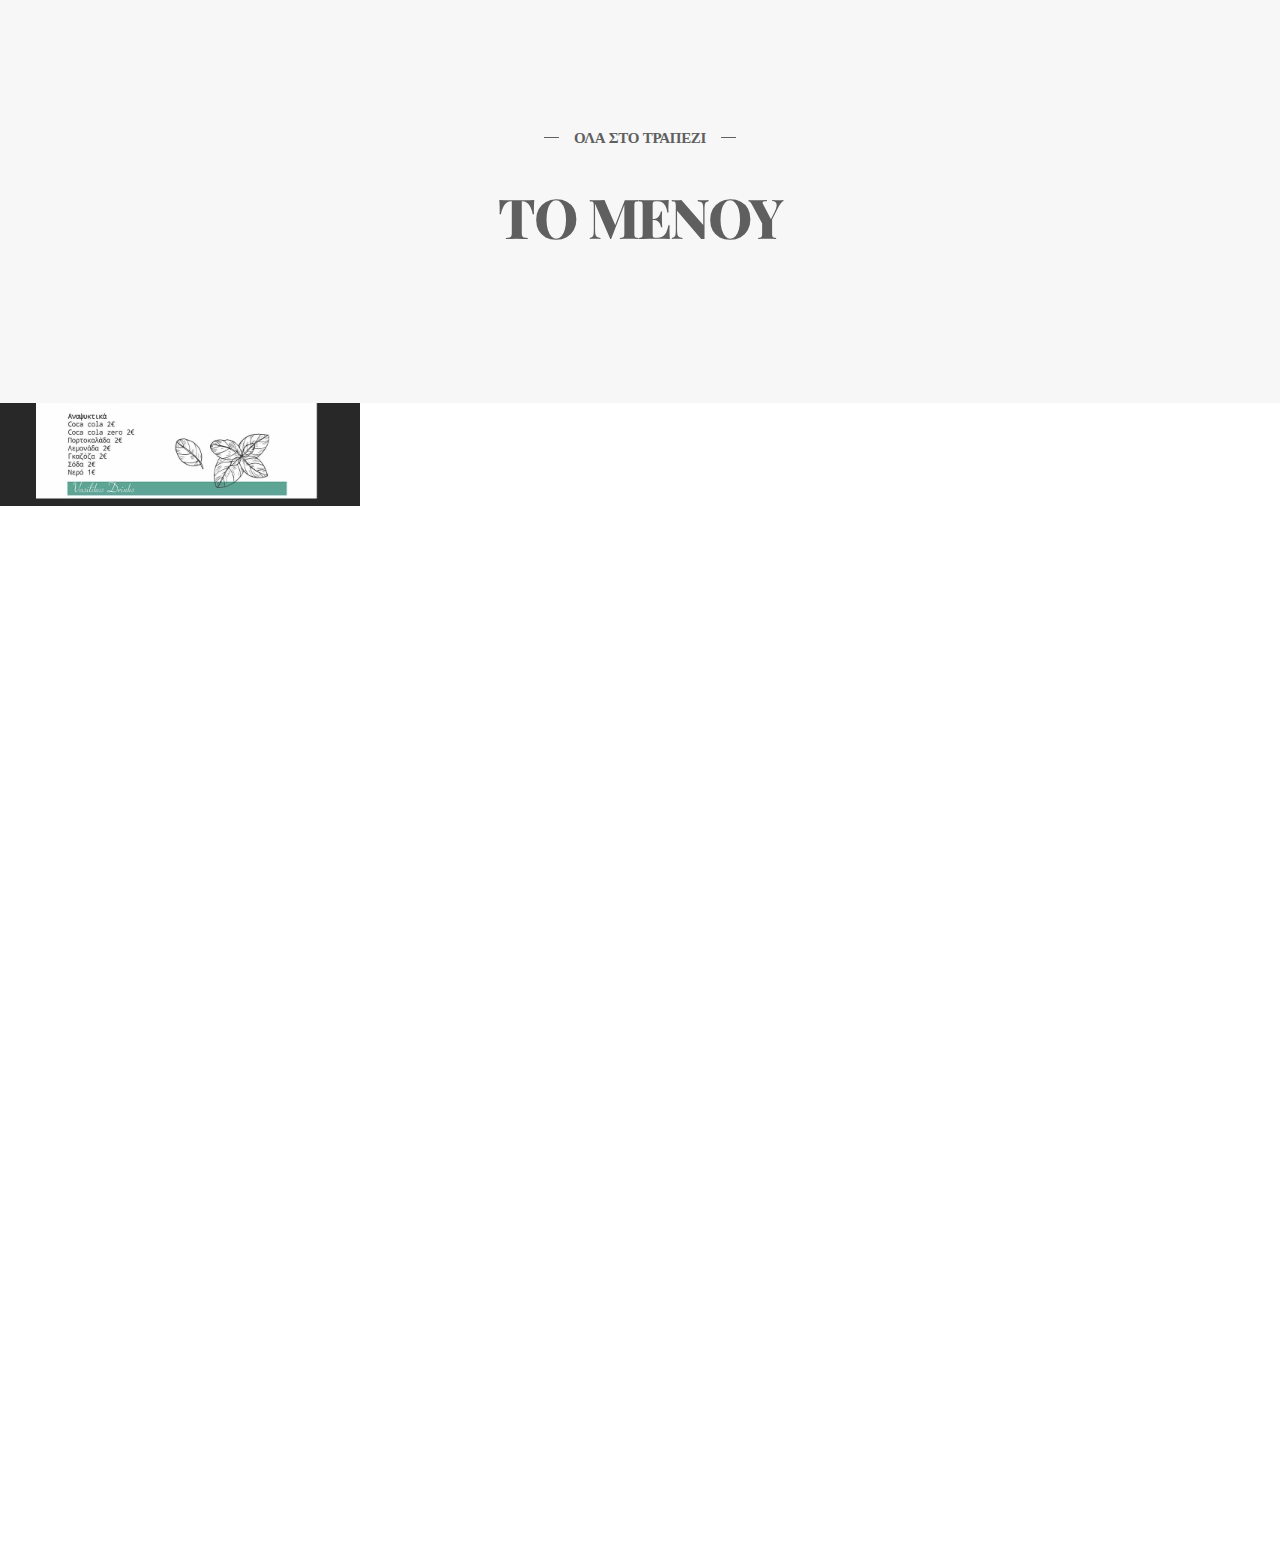
<file: qr-code.html>
<!DOCTYPE html>
<html lang="el">
    <head>
        <meta charset="utf-8">
        
        <link href="css/plugins.css" media="all" rel="stylesheet" type="text/css">
        <link href="css/style.css" media="all" rel="stylesheet" type="text/css">
        <!-- style end -->
        <!-- google fonts start -->
        <link href="https://fonts.googleapis.com/css?family=Raleway:100,200,300,400,500,600,700,800,900%7CPlayfair+Display:500,600,700,800,900" rel="stylesheet" type="text/css">
        <!-- google fonts end -->
    </head>
    <body>

        <!-- works start -->
        <div id="works" class="section-all bg-dark">
            <!-- divider start -->
            <div class="divider-xl"></div>
            <!-- divider end -->
            <!-- container start -->
            <div class="container">
                <div class="extra-margin-container">
                    <!-- row start -->
                    <div class="row">
                        <!-- col start -->
                        <div class="col-lg-12">
                            <!-- section subtitle start -->
                            <div class="section-title section-title-dark">
                                <h2 class="section-title-line section-title-line-dark">
                                    <span>ΟΛΑ ΣΤΟ ΤΡΑΠΕΖΙ</span>                                
                                </h2>
                            </div>
                            <!-- section subtitle end -->
                            <!-- divider start -->
                            <div class="divider-m"></div>
                            <!-- divider end -->
                            <!-- section title start -->
                            <h2 class="hero-heading hero-heading-dark">
                                TO <span>MENOY</span>                            
                            </h2>
                            <!-- section title end -->
                        </div>
                        <!-- col end -->
                    </div>
                    <!-- row end -->
                    <!-- row start -->
                    <div class="row">
                        <!-- col start -->
                        <div class="col-lg-12">
                            <!-- divider start -->
                            <div class="divider-l"></div>
                            <!-- divider end -->
                            <!-- divider start -->
                            <div class="divider-l"></div>
                            <!-- divider end -->
                        </div>
                        <!-- col end -->
                    </div>
                    <!-- row end -->
                </div>
            </div>
            <!-- container end -->
        </div>
        <!-- works end -->
        <!-- menu start -->
        <div id="menu" class="bg-light">
            <!-- divider start -->
            <div class="divider-m-2"></div>
            <!-- divider end -->
            <!-- container start -->
            <div class="container-fluid">
                <!-- row start -->
                <div class="row">
                    <!-- photoSwipe start -->
                    <div class="legendary-gallery">
                        <!-- gallery item start -->
                        <figure class="col-sm-12 col-md-4 hover-effect-img move-down">
                            <a data-size="960x1347" href="photoswipe/photos/large/1.jpg"><img alt="Image description" class="img-responsive" src="photoswipe/photos/large/1.jpg"></a>
                            <figcaption>
                                <span class="img-caption">Item description 1</span>
                                <div class="hover-effect"></div>
                                <div class="hover-icons">
                                    <a class="ion-plus" href="#"></a>
                                </div>
                            </figcaption>
                        </figure>
                        <!-- gallery item end -->
                        <!-- gallery item start -->
                        <figure class="col-sm-12 col-md-4 hover-effect-img move-down">
                            <a data-size="960x1347" href="photoswipe/photos/large/2.jpg"><img alt="Image description" class="img-responsive" src="photoswipe/photos/large/2.jpg"></a>
                            <figcaption>
                                <span class="img-caption">Item description 2</span>
                                <div class="hover-effect"></div>
                                <div class="hover-icons">
                                    <a class="ion-plus" href="#"></a>
                                </div>
                            </figcaption>
                        </figure>
                        <!-- gallery item end -->
                        <!-- gallery item start -->
                        <figure class="col-sm-12 col-md-4 hover-effect-img move-down">
                            <a data-size="960x1347" href="photoswipe/photos/large/3.jpg"><img alt="Image description" class="img-responsive" src="photoswipe/photos/large/3.jpg"></a>
                            <figcaption>
                                <span class="img-caption">Item description 3</span>
                                <div class="hover-effect"></div>
                                <div class="hover-icons">
                                    <a class="ion-plus" href="#"></a>
                                </div>
                            </figcaption>
                        </figure>
                        <!-- gallery item end -->
                        <!-- gallery item start -->
                        <figure class="col-sm-12 col-md-4 hover-effect-img move-down">
                            <a data-size="960x1347" href="photoswipe/photos/large/4.jpg"><img alt="Image description" class="img-responsive" src="photoswipe/photos/large/4.jpg"></a>
                            <figcaption>
                                <span class="img-caption">Item description 4</span>
                                <div class="hover-effect"></div>
                                <div class="hover-icons">
                                    <a class="ion-plus" href="#"></a>
                                </div>
                            </figcaption>
                        </figure>
                        <!-- gallery item end -->
                        <!-- gallery item start -->
                        <figure class="col-sm-12 col-md-4 hover-effect-img move-down">
                            <a data-size="960x1347" href="photoswipe/photos/large/5.jpg"><img alt="Image description" class="img-responsive" src="photoswipe/photos/large/5.jpg"></a>
                            <figcaption>
                                <span class="img-caption">Item description 5</span>
                                <div class="hover-effect"></div>
                                <div class="hover-icons">
                                    <a class="ion-plus" href="#"></a>
                                </div>
                            </figcaption>
                        </figure>
                        <!-- gallery item end -->
                        <!-- gallery item start -->
                        <figure class="col-sm-12 col-md-4 hover-effect-img move-down">
                            <a data-size="960x1347" href="photoswipe/photos/large/6.jpg"><img alt="Image description" class="img-responsive" src="photoswipe/photos/large/6.jpg"></a>
                            <figcaption>
                                <span class="img-caption">Item description 6</span>
                                <div class="hover-effect"></div>
                                <div class="hover-icons">
                                    <a class="ion-plus" href="#"></a>
                                </div>
                            </figcaption>
                        </figure>
                        <!-- gallery item end -->
                    </div>
                    <!-- photoSwipe end -->
                </div>
                <!-- row end -->
            </div>
            <!-- container end -->
        </div>
        <!-- menu end -->
        
        
        <!-- scripts start -->
        <script src="js/plugins.js"></script> 
        <script src="js/dinex.js"></script>
        <!-- scripts end -->
    </body>
</html>
</file>
<file: css/style.css>
/*
  [CSS Index]
*/


/*
  1. TEMPLATE BACKGROUNDS
    1.1. fullscreen slider BACKGROUND
	1.2. parallax IMG BACKGROUND
    1.3. about IMG BACKGROUND
    1.4. about team IMG BACKGROUND
    1.5. services benefits IMG BACKGROUND
    1.6. services offers IMG BACKGROUND
    1.7. inside IMG BACKGROUND
    1.8. news IMG BACKGROUND
  2. reset
  3. layout
  4. upper page
  5. center container
  6. main navigation
  7. overlay
  8. hero
  9. to top arrow
  10. skills bar
  11. parallax
  12. fullwidth IMG
  13. preloader
  14. hover effect
  15. google maps
  16. headings
  17. blockquote
  18. services
  19. contact
  20. footer
  21. link effect
  22. home quotes
  23. extras
  24. menu selector
  25. carousel ALL
  26. team box
  27. hover effect
  28. BG color
  29. hero bg
  30. Slick CUSTOM
  31. Owl Carousel CUSTOM
  32. Swiper CUSTOM
  33. Magnific Popup CUSTOM
  34. Lity CUSTOM
  35. contact
  36. blog news
  37. PhotoSwipe CUSTOM
  38. divider
  39. additional
  40. finals
  41. blog
*/


/* 1. TEMPLATE BACKGROUNDS */
/* 1.1. fullscreen slider BACKGROUND */
.bg-img-1 {
background-image: url(../img/background/hero-bg-1.jpg);
}

.bg-img-2 {
background-image: url(../img/background/hero-bg-2.jpg);
}

.bg-img-3 {
background-image: url(../img/background/hero-bg-3.jpg);
}

.bg-img-4 {
background-image: url(../img/background/hero-bg-4.jpg);
}

.bg-img-5 {
background-image: url(../img/background/hero-bg-5.jpg);
}

.bg-img-6 {
background-image: url(../img/background/hero-bg-6.jpg);
}

.bg-img-7 {
background-image: url(../img/background/hero-bg-7.jpg);
}

.bg-img-8 {
background-image: url(../img/background/hero-bg-8.jpg);
}


/* 1.2. parallax IMG BACKGROUND */
.parallax-contact {
background-image: url(../img/background/parallax-contact.jpg);
}

.parallax-blank {
background-image: url(../img/background/parallax-blank.jpg);
}


/* 1.3. about IMG BACKGROUND */
.about-bg-1 {
background-image: url(../img/about/1.jpg);
}

.about-bg-2 {
background-image: url(../img/about/2.jpg);
}


/* 1.4. about team IMG BACKGROUND */
.carousel-item-team-01 {
background-image: url(../img/about/team/1.jpg);
}

.carousel-item-team-02 {
background-image: url(../img/about/team/2.jpg);
}

.carousel-item-team-03 {
background-image: url(../img/about/team/3.jpg);
}

.carousel-item-team-04 {
background-image: url(../img/about/team/4.jpg);
}

.carousel-item-team-05 {
background-image: url(../img/about/team/5.jpg);
}


/* 1.5. services benefits IMG BACKGROUND */
.img-fullwidth-benefits-carousel-1 {
background-image: url(../img/services/benefits/1.jpg);
}

.img-fullwidth-benefits-carousel-2 {
background-image: url(../img/services/benefits/2.jpg);
}


/* 1.6. services offers IMG BACKGROUND */
.img-fullwidth-offers-carousel-1 {
background-image: url(../img/services/offers/1.jpg);
}

.img-fullwidth-offers-carousel-2 {
background-image: url(../img/services/offers/2.jpg);
}


/* 1.7. inside IMG BACKGROUND */
.carousel-item-inside-01 {
background-image: url(../img/inside/1.jpg);
}

.carousel-item-inside-02 {
background-image: url(../img/inside/2.jpg);
}

.carousel-item-inside-03 {
background-image: url(../img/inside/3.jpg);
}

.carousel-item-inside-04 {
background-image: url(../img/inside/4.jpg);
}

.carousel-item-inside-05 {
background-image: url(../img/inside/5.jpg);
}


/* 1.8. news IMG BACKGROUND */
.news-bg-1 {
background-image: url(../img/news/1.jpg);
}

.news-bg-2 {
background-image: url(../img/news/2.jpg);
}

.news-bg-3 {
background-image: url(../img/news/3.jpg);
}

.news-bg-4 {
background-image: url(../img/news/4.jpg);
}


/* 2. reset */
html, body, div, span, applet, object, iframe, h1, h2, h3, h4, h5, h6, p, blockquote, pre, a, abbr, acronym, address, big, cite, code, del, dfn, em, img, ins, kbd, q, s, samp, small, strike, strong, sub, sup, tt, var, b, u, i, center, dl, dt, dd, ol, ul, li, fieldset, form, label, legend, table, caption, tbody, tfoot, thead, tr, th, td, article, aside, canvas, details, embed, figure, figcaption, footer, header, hgroup, menu, nav, output, ruby, section, summary, time, mark, audio, video {
margin: 0;
padding: 0;
border: 0;
font-size: 100%;
font: inherit;
vertical-align: baseline;
}

html, body {
height: 100%;
line-height: 170%;
}

body {
}

article, aside, details, figcaption, figure, footer, header, hgroup, menu, nav, section {
display: block;
}

ol, ul {
list-style: none;
}

blockquote, q {
quotes: none;
}

blockquote:before, blockquote:after, q:before, q:after {
content: "";
content: none;
}

table {
border-collapse: collapse;
border-spacing: 0;
}

*:focus {  
outline: none;
}

/* remove dotted outline from links,
button and input element */
a:focus, a:active,
button::-moz-focus-inner,
input[type="reset"]::-moz-focus-inner,
input[type="button"]::-moz-focus-inner,
input[type="submit"]::-moz-focus-inner {
border: 0;
outline: 0;
}


/* 3. layout */
body {
font-family: 'Raleway', sans-serif;
font-size: 15px;
font-style: normal;
font-weight: 500;
text-align: left;
color: #5f5f5f;
background: #fff;
 -webkit-font-smoothing: antialiased;
-moz-osx-font-smoothing: grayscale;
-webkit-text-size-adjust: 100%;
   -moz-text-size-adjust: 100%;
    -ms-text-size-adjust: 100%;
-webkit-backface-visibility: hidden;
        backface-visibility: hidden;
width: 100%;
height: 100%;
overflow-x: hidden;
overflow-y: auto;
margin: 0;
padding: 0;
}

a {
color: #5f5f5f;
text-decoration: none;
outline: none;
 -webkit-font-smoothing: antialiased;
-moz-osx-font-smoothing: grayscale;
-webkit-text-size-adjust: 100%;
   -moz-text-size-adjust: 100%;
    -ms-text-size-adjust: 100%;
-webkit-backface-visibility: hidden;
        backface-visibility: hidden;
-webkit-transition: all 0.5s linear;
   -moz-transition: all 0.5s linear;
    -ms-transition: all 0.5s linear;
     -o-transition: all 0.5s linear;
        transition: all 0.5s linear;
-webkit-transform: translate3d(0, 0, 0);
        transform: translate3d(0, 0, 0);
}

a:hover,
a:visited,
a:active,
a:focus {
color: #5f5f5f;
text-decoration: none;
outline: none;
-webkit-transition: all 0.5s linear;
   -moz-transition: all 0.5s linear;
    -ms-transition: all 0.5s linear;
     -o-transition: all 0.5s linear;
        transition: all 0.5s linear;
-webkit-transform: translate3d(0, 0, 0);
        transform: translate3d(0, 0, 0);
}

p {
text-align: left;
font-size: 15px;
font-weight: 500;
letter-spacing: 0.05em;
color: #5f5f5f;
line-height: 2;
 -webkit-font-smoothing: antialiased;
-moz-osx-font-smoothing: grayscale;
-webkit-text-size-adjust: 100%;
   -moz-text-size-adjust: 100%;
    -ms-text-size-adjust: 100%;
-webkit-backface-visibility: hidden;
        backface-visibility: hidden;
}

p a,
p a:hover {
color: #5f5f5f;
text-decoration: none;
font-weight: 500;
outline: none;
-webkit-transition: all 0.5s linear;
   -moz-transition: all 0.5s linear;
    -ms-transition: all 0.5s linear;
     -o-transition: all 0.5s linear;
        transition: all 0.5s linear;
-webkit-transform: translate3d(0, 0, 0);
        transform: translate3d(0, 0, 0);
}

strong {
font-weight: bold;
}

::-moz-selection {
background: #5f5f5f;
color: #fff;
}

::selection {
background: #5f5f5f;
color: #fff;
}

.nopadding {
padding: 0!important;
margin: 0!important;
}


/* 4. upper page */
/*
.upper-page {
position: relative;
width: 100%;
height: 100%;
overflow: hidden;
left: 0;
top: 0;
margin: 0;
}

@media only screen and (max-width: 640px) {
  .upper-page {
    height: 100%;
  }
}
*/


/* 5. center container */
.center-container {
position: absolute;
display: table;
table-layout: fixed;
width: 100%;
height: 100%;
background: none;
}

.center-block {
display: table-cell;
vertical-align: middle;
}


/* 6. main navigation */


/* 7. overlay */
.overlay:before {
content: "";
position: absolute;
display: block;
top: 0;
left: 0;
bottom: 0;
right: 0;
z-index: 1;
}


/* 8. hero */
.hero-fullscreen {
position: absolute;
width: 100%;
height: 100%;
left: 0;
top: 0;
overflow: hidden;
z-index: 0;
}

.hero-bg {
position: relative;
width: 100%;
height: 100%;
background-position: center center;
background-repeat: no-repeat;
-webkit-background-size: cover;
   -moz-background-size: cover;
    -ms-background-size: cover;
     -o-background-size: cover;
        background-size: cover;
}
 
.hero-fullscreen-FIX {
width: 100%;
height: 100%;
}


/* 9. to top arrow */
.to-top-arrow {
position: fixed;
right: 80px;
bottom: -10px;
width: 50px;
height: 50px;
line-height: 47px;
cursor: pointer;
font-size: 16px;
text-align: center;
color: #fff;
background: #111;
        opacity: 0;
   -moz-opacity: 0;
-webkit-opacity: 0;
filter: alpha(opacity=0);
-ms-filter: "progid:DXImageTransform.Microsoft.Alpha(Opacity=0)";
-webkit-border-radius: 50%;
   -moz-border-radius: 50%;
    -ms-border-radius: 50%;
     -o-border-radius: 50%;
        border-radius: 50%;
-webkit-transform: translateY(40px);
   -moz-transform: translateY(40px);
    -ms-transform: translateY(40px);
     -o-transform: translateY(40px);
        transform: translateY(40px);
-webkit-transition: all .6s ease;
   -moz-transition: all .6s ease;
    -ms-transition: all .6s ease;
     -o-transition: all .6s ease;
        transition: all .6s ease;
z-index: 105;
}

@media only screen and (max-width: 995px) {
  .to-top-arrow {
    right: 80px;
  }
}

@media only screen and (max-width: 880px) {
  .to-top-arrow {
    right: 30px;
  }
}

@media only screen and (max-width: 768px) {
  .to-top-arrow {
    right: 15px;
  }
}

.to-top-arrow.show {
bottom: 60px;
-webkit-transform: translateY(-20px);
   -moz-transform: translateY(-20px);
    -ms-transform: translateY(-20px);
     -o-transform: translateY(-20px);
        transform: translateY(-20px);
        opacity: 1;
   -moz-opacity: 1;
-webkit-opacity: 1;
filter: alpha(opacity=100);
-ms-filter: "progid:DXImageTransform.Microsoft.Alpha(Opacity=100)";
}

@media only screen and (max-width: 995px) {
  .to-top-arrow.show {
    bottom: 60px;
  }
}

@media only screen and (max-width: 880px) {
  .to-top-arrow.show {
    bottom: -5px;
  }
}

.to-top-arrow:hover {
        opacity: 1;
   -moz-opacity: 1;
-webkit-opacity: 1;
filter: alpha(opacity=100);
-ms-filter: "progid:DXImageTransform.Microsoft.Alpha(Opacity=100)";
}


/* 10. skills bar */
.show-skillbar {
position: relative;
padding: 0 65px;
margin: 40px 0 0 0;
text-align: left;
}

@media all and (min-width: 1920px) {
  .show-skillbar {
    padding: 0 200px;
  }
}

@media only screen and (max-width: 1200px) {
  .show-skillbar {
    padding: 0 40px;
  }  
}

@media only screen and (max-width: 880px) {
  .show-skillbar {
    padding: 0 30px;
  }  
}

@media only screen and (max-width: 768px) {
  .show-skillbar {
    padding: 0 15px;
  }
}

.skillbar {
position: relative;
display: inline-block;
width: 100%;
height: 21px;
margin: 0 0 30px 0;
background: none;
}

.skillbar-title {
position: absolute;
width: auto;
height: 21px;
line-height: 21px;
top: -21px;
left: 0;
font-family: 'Playfair Display', serif;
font-size: 10px;
font-weight: 700;
text-transform: uppercase;
color: #5f5f5f;
padding: 0;
letter-spacing: 0.05em;
}

.skillbar-bar {
display: inline-block;
width: 0px;
height: 1px;
background: #ccc;
margin: 0 0 3px 0;
}

.skill-bar-percent {
position: absolute;
height: auto;
line-height: 1;
top: -21px;
right: 0;
color: #5f5f5f;
font-size: 11px;
font-weight: 700;
letter-spacing: 0.05em;
}


/* 11. parallax */
.parallax-overlay {
position: absolute;
width: 100%;
height: 100%;
left: 0;
top: 0;
background: rgba(0, 0, 0, .75);
z-index: 0;
}

.parallax {
display: block;
width: 100%;
height: 100%;
overflow: hidden;
padding: 200px 0;
}

@media only screen and (max-width: 880px) {
  .parallax {
    padding: 100px 0;
  }
}

.parallax-all {
position: relative;
background-repeat: no-repeat;
background-position: center center;
    -webkit-background-size: cover;
       -moz-background-size: cover;
        -ms-background-size: cover;
         -o-background-size: cover;
            background-size: cover;
border: none;
z-index: 1;
}


/* parallax button more */
.more-wraper-center {
position: relative;
width: 120px!important;
max-width: 120px;
height: 120px;
left: 0;
right: 0; 
margin-left: auto;
margin-right: auto;
text-align: center;
z-index: 1;
}

.more-wraper-center.more-wraper-center-form {
margin: 5px auto 0 auto;
bottom: -20px;
}

.more-button-bg-center {
background: #fff;
border: 2px dashed #fff;
}

.more-button-bg-center.more-button-bg-center-dark {
background: #fff;
border: 2px dashed #111;
}

.more-button-circle {
display: block;
width: 100%;
height: 100%;
-webkit-border-radius: 50%;
   -moz-border-radius: 50%;
    -ms-border-radius: 50%;
     -o-border-radius: 50%;
        border-radius: 50%;
background-clip: content-box;
padding: 2.5px;
cursor: pointer;
}

.more-wraper-center:hover .more-button-circle {
-webkit-animation: spin 5s linear infinite;
   -moz-animation: spin 5s linear infinite;
    -ms-animation: spin 5s linear infinite;
     -o-animation: spin 5s linear infinite;
        animation: spin 5s linear infinite;
}

.more-button-txt-center {
position: absolute;
top: 60px;
left: 60px;
width: 120px!important;
-webkit-transform: translate(-50%, -50%);
   -moz-transform: translate(-50%, -50%);
    -ms-transform: translate(-50%, -50%);
        transform: translate(-50%, -50%);
font-family: 'Playfair Display', serif;
font-size: 10px;
font-style: normal;
font-weight: 800;
text-transform: uppercase;
letter-spacing: normal;
line-height: normal;
color: #111;
margin: 0 auto;
cursor: pointer;
}

.more-button-txt-center span {
color: #111;
}

@-webkit-keyframes spin {
  to {
    -webkit-transform: rotate(360deg);
  }
}
@keyframes spin {
  to {
    transform: rotate(360deg);
  }
}


/* 12. fullwidth IMG */
.img-fullwidth-wrapper {
position: relative;
}

.img-fullwidth {
min-height: 600px;
}

@media (min-width: 992px) {
  .img-fullwidth {
    position: absolute;
	width: 50vw;
    height: auto;
    top: 0;
    bottom: 0;
  }
}

@media only screen and (max-width: 640px) {
  .img-fullwidth {
    min-height: 350px;
  }
}

.img-fullwidth-all {
background-repeat: no-repeat;
background-position: center center;
-webkit-background-size: cover;
   -moz-background-size: cover;
    -ms-background-size: cover;
     -o-background-size: cover;
        background-size: cover;
}


/* 13. preloader */
.preloader-bg {
position: fixed;
width: 100%;
height: 100%;
overflow: hidden;
background: #fff;
z-index: 999999;
}

#preloader {
position: fixed;
display: table;
table-layout: fixed;
width: 100%;
height: 100%;
overflow: hidden;
background: #fff;
z-index: 999999;
}

#preloader-status {
display: table-cell;
vertical-align: middle;
}

.preloader-position {
position: relative;
margin: 0 auto;
text-align: center;
-webkit-box-sizing: border-box;
   -moz-box-sizing: border-box;
    -ms-box-sizing: border-box;
     -o-box-sizing: border-box;
        box-sizing: border-box;
}

.loader {
position: relative;
width: 45px;
height: 45px;
left: 50%;
top: auto;
margin-left: -22px;
margin-top: 2px;
-webkit-animation: rotate 1s infinite linear;
   -moz-animation: rotate 1s infinite linear;
    -ms-animation: rotate 1s infinite linear;
     -o-animation: rotate 1s infinite linear;
        animation: rotate 1s infinite linear;
border: 3px solid rgba(17, 17, 17, .15);
-webkit-border-radius: 50%;
   -moz-border-radius: 50%;
    -ms-border-radius: 50%;
     -o-border-radius: 50%;
        border-radius: 50%;
}

.loader span {
position: absolute;
width: 45px;
height: 45px;
top: -3px;
left: -3px;
border: 3px solid transparent;
border-top: 3px solid rgba(17, 17, 17, .75);
-webkit-border-radius: 50%;
   -moz-border-radius: 50%;
    -ms-border-radius: 50%;
     -o-border-radius: 50%;
        border-radius: 50%;
}

@-webkit-keyframes rotate {
  0% {
    -webkit-transform: rotate(0deg);
  }
  100% {
    -webkit-transform: rotate(360deg);
  }
}
@keyframes rotate {
  0% {
    transform: rotate(0deg);
  }
  100% {
    transform: rotate(360deg);
  }
}


/* 14. hover effect */
.hover-icons {
position: absolute; 
width: 100%;
top: 50%;
left: 15px;
text-align: center;
        opacity: 0;
   -moz-opacity: 0;
-webkit-opacity: 0;
filter: alpha(opacity=0);
-ms-filter: "progid:DXImageTransform.Microsoft.Alpha(Opacity=0)";
-webkit-transition: all 0.35s ease-out;
   -moz-transition: all 0.35s ease-out;
    -ms-transition: all 0.35s ease-out;
	 -o-transition: all 0.35s ease-out;
        transition: all 0.35s ease-out;
-webkit-transform: translateY(-50%);
   -moz-transform: translateY(-50%);
    -ms-transform: translateY(-50%);
     -o-transform: translateY(-50%);
        transform: translateY(-50%);
-webkit-animation-fill-mode: forwards;
        animation-fill-mode: forwards;
z-index: 1;
}

@media only screen and (min-width: 1024px) {
  .hover-icons {
    left: 10px;
  }
}

@media only screen and (max-width: 880px) {
  .hover-icons {
    left: 5px;
  }
}

@media only screen and (max-width: 640px) {
  .hover-icons {
    left: 0;
  }
}

.hover-icons a {
position: relative;
display: inline-block;
vertical-align: middle;
text-decoration: none;
width: 50px;
height: 50px;
line-height: 50px;
margin: 0 4px;
font-size: 20px;
background: #111;
border: 1px solid #111;
color: #fff;	
-webkit-transition: all 0.35s ease-out;
   -moz-transition: all 0.35s ease-out;
    -ms-transition: all 0.35s ease-out;
	 -o-transition: all 0.35s ease-out;
        transition: all 0.35s ease-out;
-webkit-border-radius: 50%;
   -moz-border-radius: 50%;
    -ms-border-radius: 50%;
     -o-border-radius: 50%;
        border-radius: 50%;
}

.hover-icons a.iw-slide-left {
-webkit-transform: translate3d(-60px,0,0);
   -moz-transform: translate3d(-60px,0,0);
    -ms-transform: translate3d(-60px,0,0);
     -o-transform: translate3d(-60px,0,0);
        transform: translate3d(-60px,0,0);
}

.hover-icons a.iw-slide-right {
-webkit-transform: translate3d(60px,0,0);
   -moz-transform: translate3d(60px,0,0);
    -ms-transform: translate3d(60px,0,0);
     -o-transform: translate3d(60px,0,0);
        transform: translate3d(60px,0,0);
}

.hover-effect-img:hover .hover-icons a {
padding: 0;
-webkit-transform: translate3d(0,0,0)!important;
   -moz-transform: translate3d(0,0,0)!important;
    -ms-transform: translate3d(0,0,0)!important;
     -o-transform: translate3d(0,0,0)!important;
        transform: translate3d(0,0,0)!important;
}

.hover-icons a:hover {
background: #111;
border: 1px solid #111;
color: #fff;
}

.hover-icons a:hover:after {
background: #111;
}

.hover-effect-img:hover .hover-icons {
        opacity: 1;
   -moz-opacity: 1;
-webkit-opacity: 1;
filter: alpha(opacity=100);
-ms-filter: "progid:DXImageTransform.Microsoft.Alpha(Opacity=100)";
}

.hover-icons a:before {
position: relative;
z-index: 1;
}

.hover-icons a i {
position: relative;
z-index: 1;
}

.hover-effect-img {
position: relative;
z-index: 5!important;
}

.hover-effect {
position: absolute;
background: #fff;
        opacity: 0;
   -moz-opacity: 0;
-webkit-opacity: 0;
filter: alpha(opacity=0);
-ms-filter: "progid:DXImageTransform.Microsoft.Alpha(Opacity=0)";
-webkit-transition: all 1s ease;
   -moz-transition: all 1s ease;
	-ms-transition: all 1s ease;
     -o-transition: all 1s ease;
        transition: all 1s ease;
-webkit-box-sizing: border-box;
   -moz-box-sizing: border-box;
        box-sizing: border-box;
cursor: pointer;
}

.hover-effect {
width: -webkit-calc(100% - 80px);
width: -moz-calc(100% - 80px);
width: calc(100% - 80px);
height: -webkit-calc(100% - 80px);
height: -moz-calc(100% - 80px);
height: calc(100% - 80px);
top: 40px;
left: 40px;
bottom: 40px;
right: 40px;
}

@media only screen and (max-width: 880px) {
  .hover-effect {
    width: -webkit-calc(100% - 30px);
    width: -moz-calc(100% - 30px);
    width: calc(100% - 30px);
    height: -webkit-calc(100% - 30px);
    height: -moz-calc(100% - 30px);
    height: calc(100% - 30px);
    top: 15px;
    left: 15px;
    bottom: 15px;
    right: 15px;
  }
}

.hover-effect-img:hover .hover-effect {
        opacity: 0.85;
   -moz-opacity: 0.85;
-webkit-opacity: 0.85;
filter: alpha(opacity=85);
-ms-filter: "progid:DXImageTransform.Microsoft.Alpha(Opacity=85)";
-webkit-transition: all 1s ease;
   -moz-transition: all 1s ease;
	-ms-transition: all 1s ease;
     -o-transition: all 1s ease;
        transition: all 1s ease;
}

.legendary-gallery {
position: relative;
margin: -20px 20px 0 20px;
z-index: 0;
}

@media only screen and (max-width: 880px) {
  .legendary-gallery {
    margin: 0 15px;
  }
}

.legendary-gallery figure {
padding: 20px;
}

@media only screen and (max-width: 880px) {
  .legendary-gallery figure {
    padding: 0;
  }
}

.legendary-gallery figure:last-child {
margin-bottom: 20px;
}

@media only screen and (max-width: 880px) {
  .legendary-gallery figure:last-child {
    margin-bottom: 15px;
  }
}

.legendary-gallery .img-caption {
display: none;
}

.move-down {
margin-bottom: 0;
}

@media only screen and (max-width: 880px) {
  .move-down {
    margin-bottom: 15px;
  }
}


/* 15. google maps */
#google-maps-wrapper {
position: relative;
width: 100%;
height: 400px;
overflow: hidden;
-webkit-filter: grayscale(100%);
        filter: gray;
        filter: url("data:image/svg+xml;utf8,<svg xmlns=\'http://www.w3.org/2000/svg\'><filter id=\'grayscale\'><feColorMatrix type=\'matrix\' values=\'0.3333 0.3333 0.3333 0 0 0.3333 0.3333 0.3333 0 0 0.3333 0.3333 0.3333 0 0 0 0 0 1 0\'/></filter></svg>#grayscale");
bottom: -59px;
margin: -59px auto 0 auto;
}

.google-maps {
width: 100%;
height: 400px;
}

.google-maps iframe {
position: relative;
top: -59px;
width: 100%;
height: 400px;
-webkit-pointer-events: none;
   -moz-pointer-events: none;
        pointer-events: none;
}


/* 16. headings */
.hero-heading {
position: relative;
font-family: 'Playfair Display', serif;
font-style: normal;
font-weight: 700;
font-size: 55px;
text-align: center;
text-transform: none;
letter-spacing: -0.04em;
color: #fff;
margin: -6px auto 0 auto;
 -webkit-font-smoothing: antialiased;
-moz-osx-font-smoothing: grayscale;
-webkit-text-size-adjust: 100%;
   -moz-text-size-adjust: 100%;
    -ms-text-size-adjust: 100%;
-webkit-backface-visibility: hidden;
        backface-visibility: hidden;
width: 100%;
line-height: 1.15;
z-index: 1;
}

@media all and (min-width: 1920px) {
  .hero-heading {
    font-size: 65px;
	margin: -8px auto 0 auto;
  }
}

@media only screen and (max-width: 995px) {
  .hero-heading {
    font-size: 45px;
	margin: -6px auto 0 auto;
  }
}

@media only screen and (max-width: 880px) {
  .hero-heading {
	padding: 0 25px;
  }
}

@supports((text-stroke: 1px #fff) or (-webkit-text-stroke: 1px #fff)) {
  .hero-heading span {
    color: transparent;
    -webkit-text-stroke: 1px #fff;
            text-stroke: 1px #fff;
    text-shadow: none;
  }
}

.hero-heading.hero-heading-dark {
color: #111;
}

@supports((text-stroke: 1px #111) or (-webkit-text-stroke: 1px #111)) {
  .hero-heading.hero-heading-dark span {
    color: transparent;
    -webkit-text-stroke: 1px #111;
            text-stroke: 1px #111;
    text-shadow: none;
  }
}

h2.hero-heading {
position: relative;
font-family: 'Playfair Display', serif;
font-style: normal;
font-weight: 700;
font-size: 55px;
text-align: center;
text-transform: none;
letter-spacing: -0.04em;
color: #fff;
margin: -6px auto -8px auto;
 -webkit-font-smoothing: antialiased;
-moz-osx-font-smoothing: grayscale;
-webkit-text-size-adjust: 100%;
   -moz-text-size-adjust: 100%;
    -ms-text-size-adjust: 100%;
-webkit-backface-visibility: hidden;
        backface-visibility: hidden;
width: 100%;
line-height: 1.15;
z-index: 1;
}

@media all and (min-width: 1920px) {
  h2.hero-heading {
    font-size: 65px;
	margin: -8px auto -9px auto;
  }
}

@media only screen and (max-width: 995px) {
  h2.hero-heading {
    font-size: 45px;
	margin: -6px auto;
  }
}

@media only screen and (max-width: 880px) {
  h2.hero-heading {
	padding: 0 25px;
  }
}

@supports((text-stroke: 1px #fff) or (-webkit-text-stroke: 1px #fff)) {
  h2.hero-heading span {
    color: transparent;
    -webkit-text-stroke: 1px #fff;
            text-stroke: 1px #fff;
    text-shadow: none;
  }
}

h2.hero-heading.hero-heading-dark {
color: #111;
}

@supports((text-stroke: 1px #111) or (-webkit-text-stroke: 1px #111)) {
  h2.hero-heading.hero-heading-dark span {
    color: transparent;
    -webkit-text-stroke: 1px #111;
            text-stroke: 1px #111;
    text-shadow: none;
  }
}

.hero-subheading {
position: relative;
font-family: 'Playfair Display', serif;
font-size: 12px;
font-style: normal;
font-weight: 700;
text-transform: uppercase;
text-align: center;
letter-spacing: 0.05em;
line-height: normal;
color: #fff;
 -webkit-font-smoothing: antialiased;
-moz-osx-font-smoothing: grayscale;
-webkit-text-size-adjust: 100%;
   -moz-text-size-adjust: 100%;
    -ms-text-size-adjust: 100%;
-webkit-backface-visibility: hidden;
        backface-visibility: hidden;
margin: -1px auto;
z-index: 1;
}

.hero-subheading.hero-subheading-dark {
color: #111;
}

.hero-subheading span {
position: relative;
display: inline-block;
padding-right: 60px;
margin-right: 30px;
line-height: 1;
color: #fff;
}

@media only screen and (max-width: 880px) {
  .hero-subheading span {
	padding-right: 40px;
	margin-right: 20px;
  }
}

.hero-subheading.hero-subheading-dark span {
color: #111;
}

.hero-subheading span::before {
content: "";
position: absolute;
display: block;
top: 50%;
right: 0;
width: 30px;
height: 0;
margin-top: -1px;
border-top: 1px solid #fff;
}

@media only screen and (max-width: 880px) {
  .hero-subheading span::before {
	width: 20px;
  }
}

.hero-subheading.hero-subheading-dark span::before {
border-top: 1px solid #111;
}

h4 {
font-family: 'Playfair Display', serif;
font-size: 15px;
font-weight: 800;
text-align: left;
text-transform: uppercase;
color: #5f5f5f;
line-height: 1;
letter-spacing: -0.04em;
}

.color-switch {
color: #111;
 -webkit-font-smoothing: antialiased;
-moz-osx-font-smoothing: grayscale;
-webkit-text-size-adjust: 100%;
   -moz-text-size-adjust: 100%;
    -ms-text-size-adjust: 100%;
-webkit-backface-visibility: hidden;
        backface-visibility: hidden;
}

.col-all .color-switch {
-webkit-transition: all 0.5s linear;
   -moz-transition: all 0.5s linear;
    -ms-transition: all 0.5s linear;
     -o-transition: all 0.5s linear;
        transition: all 0.5s linear;
}

.col-all:hover .color-switch {
color: #5f5f5f;
-webkit-transition: all 0.5s linear;
   -moz-transition: all 0.5s linear;
    -ms-transition: all 0.5s linear;
     -o-transition: all 0.5s linear;
        transition: all 0.5s linear;
}


/* 17. blockquote */
.testimonial {
position: relative;
text-align: left;
margin: -5px 0 -30px 0;
}

.testimonial.testimonial-bottom {
margin: -5px 0 -30px 0;
}

.testimonial .inner {
margin: 0 auto;
padding: 0;
}

.testimonial blockquote {
position: relative;
font-family: 'Raleway', sans-serif;
color: #5f5f5f;
font-size: 20px;
font-style: italic;
font-weight: 600;
line-height: 2;
margin-bottom: 25px;
padding: 0;
z-index: 1;
}

q,
blockquote {
quotes: none;
}

.quote-inner a,
.quote-inner a:hover {
color: #5f5f5f;
text-decoration: none;
}

.testimonial blockquote::before {
content: "\201C";
position: absolute;
color: rgba(17, 17, 17, .15);
font-family: Georgia, serif;
font-size: 165px;
font-style: normal;
left: 0;
top: -90px;
z-index: -10;
}

@media only screen and (max-width: 768px) {
  .testimonial blockquote::before {
    font-size: 135px;
	top: -70px;
  }
}


/* 18. services */
.services-steps-wrapper {
position: relative;
margin: -16px 0 0 0;
}

@media only screen and (max-width: 995px) {
  .services-steps-wrapper {
    margin: -16px 0 0 0;
  }
}

@media only screen and (max-width: 640px) {
  .services-steps-wrapper {
    margin-bottom: 0;
  }
}

.service-heading {
margin: 15px 0 0 0;
padding-left: 135px;
}

@media only screen and (max-width: 880px) {
  .service-heading {
    padding-left: 110px;
  }
}

@media only screen and (max-width: 768px) {
  .service-heading {
    padding-left: 90px;
  } 
}

.service-number {
position: absolute;
top: -8px;
font-family: 'Playfair Display', serif;
font-size: 175px;
line-height: 175px;
font-weight: 700;
text-transform: uppercase;
letter-spacing: -0.04em;
color: #111;
z-index: 1;
}

@media only screen and (max-width: 995px) {
  .service-number {
    top: -30px;
	font-size: 135px;
	line-height: normal;
	margin: 0;
  }
}

@supports((text-stroke: 1px #111) or (-webkit-text-stroke: 1px #111)) {
  .service-number {
    color: transparent;
    -webkit-text-stroke: 1px #111;
            text-stroke: 1px #111;
    text-shadow: none;
  }
}

#services p {
position: relative;
padding-left: 135px;
text-align: left;
margin: -7px 0 0 0;
}

@media only screen and (max-width: 880px) {
  #services p {
    padding-left: 110px;
  }
}

@media only screen and (max-width: 768px) {
  #services p {
    padding-left: 90px;
  }
}

.services-block {
position: relative;
margin: 0 0 8px 0;
}

@media only screen and (max-width: 995px) {
  .services-block {
    min-height: 100px;
  }
}

@media only screen and (max-width: 995px) {
  .pull-up {
    margin: -15px 0 5px 0;
  }
}


/* 19. contact */
.contact-info-wrapper {
position: relative;
padding: 0;
z-index: 1;
}

.contact-info-description {
color: #fff;
text-align: center;
text-transform: uppercase;
}

.contact-info-description-img {
display: block;
font-size: 25px;
text-align: center;
color: #fff;
margin: -5px auto 0 auto;
 -webkit-font-smoothing: antialiased;
-moz-osx-font-smoothing: grayscale;
-webkit-text-size-adjust: 100%;
   -moz-text-size-adjust: 100%;
    -ms-text-size-adjust: 100%;
-webkit-backface-visibility: hidden;
        backface-visibility: hidden;
}

@media only screen and (max-width: 995px) {
  .contact-info-description-img {
    font-size: 25px;
	margin: -5px auto 0 auto;
  }
}

.contact-info-description-img.large {
font-size: 40px;
margin: 15px auto 0 auto;
}

@media only screen and (max-width: 995px) {
  .contact-info-description-img.large {
    font-size: 25px;
	margin: -5px auto 0 auto;
  }
}

.contact-info-text {
font-size: 13px;
letter-spacing: 0.05em;
 -webkit-font-smoothing: antialiased;
-moz-osx-font-smoothing: grayscale;
-webkit-text-size-adjust: 100%;
   -moz-text-size-adjust: 100%;
    -ms-text-size-adjust: 100%;
-webkit-backface-visibility: hidden;
        backface-visibility: hidden;
}

@media only screen and (max-width: 995px) {
  .contact-info-text {
    font-size: 12px;
  }
}

@media only screen and (max-width: 640px) {
  .contact-info-text {
    font-size: 11px;
  }
}

.contact-info-text.large {
font-size: 14px;
letter-spacing: 0.05em;
 -webkit-font-smoothing: antialiased;
-moz-osx-font-smoothing: grayscale;
-webkit-text-size-adjust: 100%;
   -moz-text-size-adjust: 100%;
    -ms-text-size-adjust: 100%;
-webkit-backface-visibility: hidden;
        backface-visibility: hidden;
}

@media only screen and (max-width: 995px) {
  .contact-info-text.large {
    font-size: 12px;
  }
}

@media only screen and (max-width: 640px) {
  .contact-info-text.large {
    font-size: 11px;
  }
}

.contact-info-text a,
.contact-info-text a:hover,
.contact-info-text a:visited,
.contact-info-text a:active,
.contact-info-text a:focus {
color: #fff;
text-decoration: none;
outline: none;
-webkit-transition: all 0.5s linear;
   -moz-transition: all 0.5s linear;
    -ms-transition: all 0.5s linear;
     -o-transition: all 0.5s linear;
        transition: all 0.5s linear;
-webkit-transform: translate3d(0, 0, 0);
        transform: translate3d(0, 0, 0);
}


/* 20. footer */
.footer-credits {
text-align: center;
}

.footer-credits-logo {
margin: 1px auto -7px auto;
}


/* social icons */
.social-icons {
position: relative;
font-family: 'Playfair Display', serif;
font-size: 10px;
font-weight: 700;
letter-spacing: 0.05em;
font-style: normal;
text-transform: uppercase;
color: #111;
background: none;
border: none;
width: auto;
height: auto;
line-height: 2;
 -webkit-font-smoothing: antialiased;
-moz-osx-font-smoothing: grayscale;
-webkit-text-size-adjust: 100%;
   -moz-text-size-adjust: 100%;
    -ms-text-size-adjust: 100%;
-webkit-transition: all 1.5s ease;
   -moz-transition: all 1.5s ease;
	-ms-transition: all 1.5s ease;
     -o-transition: all 1.5s ease;
        transition: all 1.5s ease;
margin: -5px auto -4px auto;
}

.social-icons a,
.social-icons a:hover {
outline: none;
text-decoration: none;
 -webkit-font-smoothing: antialiased;
-moz-osx-font-smoothing: grayscale;
-webkit-text-size-adjust: 100%;
   -moz-text-size-adjust: 100%;
    -ms-text-size-adjust: 100%;
}

.social-icons li a:hover,
.social-icons li a:visited,
.social-icons li a:active,
.social-icons li a:focus {
font-family: 'Playfair Display', serif;
font-size: 10px;
font-weight: 700;
letter-spacing: 0.05em;
font-style: normal;
text-transform: uppercase;
}

.social-icons li {
display: inline;
padding: 0;
}

.social-icons li span {
color: #111;
padding: 0 10px;
}


/* copyright */
.copyright {
position: relative;
margin: 0 auto;
text-align: center;
font-size: 9px;
text-transform: uppercase;
letter-spacing: 0.05em;
margin: -5px auto -8px auto;
color: #111;
font-weight: 700;
}


/* 21. link effect */
a.link-effect {
position: relative;
display: inline-block;
text-decoration: none;
color: inherit;
}

a.link-effect::after {
content: "";
position: absolute;
display: block;
width: 100%;
height: 1px;
left: 0;
bottom: 0;
padding: 0;
background-color: #5f5f5f;
-webkit-transform-origin: left center;
   -moz-transform-origin: left center;
    -ms-transform-origin: left center;
        transform-origin: left center;
-webkit-transition: -webkit-transform 0.4s cubic-bezier(0.4, 0, 0.2, 1);
   -moz-transition: -moz-transform 0.4s cubic-bezier(0.4, 0, 0.2, 1);
    -ms-transition: -ms-transform 0.4s cubic-bezier(0.4, 0, 0.2, 1);
     -o-transition: -o-transform 0.4s cubic-bezier(0.4, 0, 0.2, 1);
        transition: transform 0.4s cubic-bezier(0.4, 0, 0.2, 1);
}

a.link-effect.link-effect-light::after {
background-color: #fff;
}

a.link-effect:hover::after {
-webkit-transform-origin: left center;
   -moz-transform-origin: left center;
    -ms-transform-origin: left center;
        transform-origin: left center;
-webkit-transform: scale(0, 1);
   -moz-transform: scale(0, 1);
    -ms-transform: scale(0, 1);
     -o-transform: scale(0, 1);
        transform: scale(0, 1);
-webkit-transition: -webkit-transform 0.4s cubic-bezier(0.4, 0, 0.2, 1);
   -moz-transition: -moz-transform 0.4s cubic-bezier(0.4, 0, 0.2, 1);
    -ms-transition: -ms-transform 0.4s cubic-bezier(0.4, 0, 0.2, 1);
     -o-transition: -o-transform 0.4s cubic-bezier(0.4, 0, 0.2, 1);
        transition: transform 0.4s cubic-bezier(0.4, 0, 0.2, 1);
}


/* 22. home quotes */
.home-quotes-wrap {
position: relative;
}


/* 23. extras */
.section-all {
position: relative;
height: auto;
min-height: inherit;
overflow: hidden;
margin-left: 40px;
margin-right: 40px;
}

@media only screen and (max-width: 880px) {
  .section-all {
    margin-left: 0;
    margin-right: 0;
  }  
}


/* 24. menu selector */
.item-selector {
display: flex;
justify-content: center;
flex-wrap: wrap;
margin: -5px 0 0 0;
}

.item-button {
position: relative;
font-family: 'Playfair Display', serif;
font-size: 15px;
font-weight: 800;
text-align: center;
text-transform: uppercase;
color: #111;
line-height: 1;
letter-spacing: -0.04em;
margin: 4px 0 0 0;
padding: 0 20px;
}

.menu {
display: none;
}

@media (min-width: 768px) {
  .menu {
    grid-column-gap: 40px;
	grid-template-columns: repeat(2, 1fr);
  }
}

.menu-visible {
display: grid;
}

.item-wrapper {
display: flex;
align-items: baseline;
}

.item-name {
font-family: 'Playfair Display', serif;
font-size: 15px;
font-weight: 800;
text-align: center;
text-transform: uppercase;
color: #111;
line-height: 1.5;
letter-spacing: -0.04em;
}

.item-divider {
flex: 1;
border-bottom: 1px dashed #111;
margin: 0 15px;
}

.item-price {
font-family: 'Playfair Display', serif;
font-size: 15px;
font-weight: 800;
text-align: center;
text-transform: uppercase;
color: #111;
line-height: 1.5;
letter-spacing: -0.04em;
}

.item-description {
margin: 0 0 50px 0;
}


/* 25. carousel ALL */
.carousel-img-item-all {
position: relative;
width: 100%;
height: 100%;
min-height: 600px;
background-position: center center;
background-repeat: no-repeat;
-webkit-background-size: cover;
   -moz-background-size: cover;
    -ms-background-size: cover;
     -o-background-size: cover;
        background-size: cover;
}

@media only screen and (max-width: 995px) {
  .carousel-img-item-all {
    min-height: 500px;
  }
}


/* 26. team box */
.team-box {
position: absolute;
left: 0;
bottom: 0;
padding: 10px 15px;
background: #f7f7f7;
font-family: 'Playfair Display', serif;
font-size: 15px;
font-weight: 800;
text-align: center;
text-transform: uppercase;
color: #111;
line-height: 1.5;
letter-spacing: -0.04em;
}

@media only screen and (max-width: 880px) {
  .team-box {
    padding: 5px 10px;
  }
}

.team-box span {
display: block;
font-family: 'Raleway', sans-serif;
font-size: 11px;
font-weight: 700;
letter-spacing: 0.05em;
color: #5f5f5f;
}


/* 27. hover effect */
.hover-effect.the-team {
position: absolute;
background: #fff;
        opacity: 0;
   -moz-opacity: 0;
-webkit-opacity: 0;
filter: alpha(opacity=0);
-ms-filter: "progid:DXImageTransform.Microsoft.Alpha(Opacity=0)";
-webkit-transition: all 1s ease;
   -moz-transition: all 1s ease;
	-ms-transition: all 1s ease;
     -o-transition: all 1s ease;
        transition: all 1s ease;
-webkit-box-sizing: border-box;
   -moz-box-sizing: border-box;
        box-sizing: border-box;
cursor: default;
}

.hover-effect.the-team {
width: -webkit-calc(100% - 40px);
width: -moz-calc(100% - 40px);
width: calc(100% - 40px);
height: -webkit-calc(100% - 40px);
height: -moz-calc(100% - 40px);
height: calc(100% - 40px);
top: 20px;
left: 20px;
bottom: 20px;
right: 20px;
}

@media only screen and (max-width: 880px) {
  .hover-effect.the-team {
    width: -webkit-calc(100% - 30px);
    width: -moz-calc(100% - 30px);
    width: calc(100% - 30px);
    height: -webkit-calc(100% - 30px);
    height: -moz-calc(100% - 30px);
    height: calc(100% - 30px);
    top: 15px;
    left: 15px;
    bottom: 15px;
    right: 15px;
  }
}


/* 28. BG color */
.bg-light {
background: #fff;
}

.bg-dark {
background: #f7f7f7;
}


/* 29. hero bg */
.hero-bg {
position: absolute;
width: 100%;
height: 100%;
overflow: hidden;
background-position: center center;
background-repeat: no-repeat;
-webkit-background-size: cover;
   -moz-background-size: cover;
    -ms-background-size: cover;
     -o-background-size: cover;
        background-size: cover;
}

.hero-bg,
.hero-bg-show {
-webkit-transition: all 1.5s ease;
   -moz-transition: all 1.5s ease;
    -ms-transition: all 1.5s ease;
     -o-transition: all 1.5s ease;
        transition: all 1.5s ease;
}

.hero-bg,
.hero-bg-FIX {
-webkit-transform: scale(1.6);
   -moz-transform: scale(1.6);
    -ms-transform: scale(1.6);
     -o-transform: scale(1.6);
        transform: scale(1.6);
        opacity: 1;
   -moz-opacity: 1;
-webkit-opacity: 1;
filter: alpha(opacity=100);
-ms-filter: "progid:DXImageTransform.Microsoft.Alpha(Opacity=100)";
}

.hero-bg-FIX {
-webkit-transform: scale(1.4);
   -moz-transform: scale(1.4);
    -ms-transform: scale(1.4);
     -o-transform: scale(1.4);
        transform: scale(1.4);
}

.hero-bg-show {
-webkit-transform: scale(1);
   -moz-transform: scale(1);
    -ms-transform: scale(1);
     -o-transform: scale(1);
        transform: scale(1);
        opacity: 1;
   -moz-opacity: 1;
-webkit-opacity: 1;
filter: alpha(opacity=100);
-ms-filter: "progid:DXImageTransform.Microsoft.Alpha(Opacity=100)";
}


/* 30. Slick CUSTOM */
.slick-slide {
height: 550px;
}

@media only screen and (max-width: 880px) {
  .slick-slide {
    height: 450px;
  }
}

@media only screen and (max-width: 640px) {
  .slick-slide {
    height: 350px;
  }
}
		
.slick-slider {
margin-bottom: 0;
margin-top: 0;
cursor: default;
}


/* slick left */
.slick-left {
width: 100%;
height: auto;
}

.slick-left p {
padding: 20px;
}


/* slick right */
.slick-right {
width: 100%;
height: auto;
}


/* slick navigation */
.slick-prev,
.slick-next {
position: absolute;
display: block;
margin-top: -25px;
-webkit-transition: all 0.27s cubic-bezier(0.000, 0.000, 0.580, 1.000);
   -moz-transition: all 0.27s cubic-bezier(0.000, 0.000, 0.580, 1.000);
    -ms-transition: all 0.27s cubic-bezier(0.000, 0.000, 0.580, 1.000);
     -o-transition: all 0.27s cubic-bezier(0.000, 0.000, 0.580, 1.000);
        transition: all 0.27s cubic-bezier(0.000, 0.000, 0.580, 1.000);
        opacity: 0;
   -moz-opacity: 0;
-webkit-opacity: 0;
filter: alpha(opacity=0);
-ms-filter: "progid:DXImageTransform.Microsoft.Alpha(Opacity=0)";
z-index: 1;
}

.slick-prev {
left: -50px;
}

.slick-next {
right: -50px;
}

.slick-prev:before,
.slick-next:before {
position: absolute;
display: block;
width: 50px;
height: 50px;
font-size: 12px;
text-align: center;
color: #fff;
padding-top: 20px;
background: rgba(0, 0, 0, 1);
-webkit-border-radius: 50%;
   -moz-border-radius: 50%;
    -ms-border-radius: 50%;
     -o-border-radius: 50%;
        border-radius: 50%;
-webkit-transition: all 0.27s cubic-bezier(0.000, 0.000, 0.580, 1.000);
   -moz-transition: all 0.27s cubic-bezier(0.000, 0.000, 0.580, 1.000);
    -ms-transition: all 0.27s cubic-bezier(0.000, 0.000, 0.580, 1.000);
     -o-transition: all 0.27s cubic-bezier(0.000, 0.000, 0.580, 1.000);
        transition: all 0.27s cubic-bezier(0.000, 0.000, 0.580, 1.000);
        opacity: 1;
   -moz-opacity: 1;
-webkit-opacity: 1;
filter: alpha(opacity=100);
-ms-filter: "progid:DXImageTransform.Microsoft.Alpha(Opacity=100)";
}

.slick-prev:before {
left: 55px;
top: 9px;
}

.slick-next:before {
right: 55px;
top: 9px;
}

.slick-prev:hover,
.slick-next:hover {
-webkit-transition: 0 none;
   -moz-transition: 0 none;
	-ms-transition: 0 none;
     -o-transition: 0 none;
        transition: 0 none;
        opacity: 1;
   -moz-opacity: 1;
-webkit-opacity: 1;
filter: alpha(opacity=100);
-ms-filter: "progid:DXImageTransform.Microsoft.Alpha(Opacity=100)";
}

.slick-prev:hover:before,
.slick-next:hover:before,
.slick-prev:active:before,
.slick-next:active:before,
.slick-right-alternative:hover .slick-prev,
.slick-right-alternative:hover .slick-next {
        opacity: 1;
   -moz-opacity: 1;
-webkit-opacity: 1;
filter: alpha(opacity=100);
-ms-filter: "progid:DXImageTransform.Microsoft.Alpha(Opacity=100)";
}

.slick-right-alternative:hover .slick-prev {
/* left: -35px; */
left: -15px;
}

@media only screen and (max-width: 995px) {
  .slick-right-alternative:hover .slick-prev {
    left: -15px;
  }
}

@media only screen and (max-width: 880px) {
  .slick-right-alternative:hover .slick-prev {
    left: -25px;
  }
}

@media only screen and (max-width: 768px) {
  .slick-right-alternative:hover .slick-prev {
    left: -40px;
  }
}

.slick-right-alternative:hover .slick-next {
/* right: -35px; */
right: -15px;
}

@media only screen and (max-width: 995px) {
  .slick-right-alternative:hover .slick-next {
    right: -15px;
  }
}

@media only screen and (max-width: 880px) {
  .slick-right-alternative:hover .slick-next {
    right: -25px;
  }
}

@media only screen and (max-width: 768px) {
  .slick-right-alternative:hover .slick-next {
    right: -40px;
  }
}


/* 31. Owl Carousel CUSTOM */
.owl-carousel {
cursor: grab;
}

.owl-nav-custom-team,
.owl-nav-custom-inside,
.owl-nav-custom-news-all {
position: relative;
width: 114px!important;
max-width: 114px;
height: 50px;
left: 2px;
right: 0;
margin-left: auto; 
margin-right: auto; 
margin: 2px auto;
text-align: center;
overflow: hidden;
}

.owl-buttons {
position: static;
}

.owl-prev,
.owl-next {
position: absolute;
display: block;
text-align: center;
}

.owl-prev {
left: 0;
}

.owl-next {
left: 60px;
}

.owl-prev,
.owl-next {
width: 50px;
height: 50px;
line-height: 50px;
-webkit-transition: all .4s ease-out;
   -moz-transition: all .4s ease-out;
    -ms-transition: all .4s ease-out;
     -o-transition: all .4s ease-out;
        transition: all .4s ease-out;
-webkit-border-radius: 50%;
   -moz-border-radius: 50%;
    -ms-border-radius: 50%;
     -o-border-radius: 50%;
        border-radius: 50%;
font-size: 12px;
color: #fff;
background: #111;
cursor: pointer;
z-index: 10;	
}

.owl-prev:hover,
.owl-next:hover {
-webkit-transition: all .4s ease-out;
   -moz-transition: all .4s ease-out;
    -ms-transition: all .4s ease-out;
     -o-transition: all .4s ease-out;
        transition: all .4s ease-out;
}

.owl-prev.disabled,
.owl-next.disabled {
content: "";
position: absolute;
display: block;
width: 50px;
height: 50px;
line-height: 50px;
color: #fff;
background: #ccc!important;
-webkit-border-radius: 50%;
   -moz-border-radius: 50%;
    -ms-border-radius: 50%;
     -o-border-radius: 50%;
        border-radius: 50%;
-webkit-transition: all 0.27s cubic-bezier(0.000, 0.000, 0.580, 1.000);
   -moz-transition: all 0.27s cubic-bezier(0.000, 0.000, 0.580, 1.000);
    -ms-transition: all 0.27s cubic-bezier(0.000, 0.000, 0.580, 1.000);
     -o-transition: all 0.27s cubic-bezier(0.000, 0.000, 0.580, 1.000);
        transition: all 0.27s cubic-bezier(0.000, 0.000, 0.580, 1.000);
cursor: default!important;
}


/* 32. Swiper CUSTOM */
.swiper-container {
width: 100%;
height: 100%;
margin: 0 auto;
}

.hero-slider-img .swiper-slide {
position: relative;
float: left;
width: 100%;
height: 100%;
overflow: hidden;
}

.swiper-slide-txt {
position: relative;
width: 100%!important;
padding: 0;
left: 0;
right: 0;
margin-left: auto; 
margin-right: auto;
z-index: 1;
}

@media only screen and (max-width: 995px) {
  .swiper-slide-txt {
	padding: 0 10px;
	left: 0;
  }
}

.swiper-slide-txt-inner {
position: relative;
max-width: 600px;
}

@media only screen and (max-width: 995px) {
  .swiper-slide-txt-inner {
    max-width: 100%;
  }
}

.hero-slider-bg-controls {
position: absolute;
right: 75px;
bottom: 80px;
z-index: 10;
}

@media only screen and (max-width: 880px) {
  .hero-slider-bg-controls {
    right: 25px;
    bottom: 15px;
  }
}

@media only screen and (max-width: 768px) {
  .hero-slider-bg-controls {
    right: 10px;
  }
}

.swiper-slide-controls {
display: inline-block;
width: 50px;
height: 50px;
line-height: 50px;
-webkit-transition: all .4s ease-out;
   -moz-transition: all .4s ease-out;
    -ms-transition: all .4s ease-out;
     -o-transition: all .4s ease-out;
        transition: all .4s ease-out;
font-size: 16px;
color: #111;
background: #fff;
cursor: pointer;
}

.swiper-slide-controls.slide-prev,
.swiper-slide-controls.slide-next {
position: relative;
width: 50px!important;
left: 0;
right: 0;
margin-left: auto;
margin-right: 6px;
text-align: center;
-webkit-border-radius: 50%;
   -moz-border-radius: 50%;
    -ms-border-radius: 50%;
     -o-border-radius: 50%;
        border-radius: 50%;
}

.swiper-slide-controls:hover {
-webkit-transition: all .4s ease-out;
   -moz-transition: all .4s ease-out;
    -ms-transition: all .4s ease-out;
     -o-transition: all .4s ease-out;
        transition: all .4s ease-out;
background: #fff;
}

@media only screen and (max-width: 880px) {
  .swiper-slide-controls.slide-next {
    margin-top: 10px;
  }
}

.swiper-slide-pagination {
position: absolute;
width: 8px;
left: 80px;
bottom: 78px;
z-index: 10;
}

@media only screen and (max-width: 880px) {
  .swiper-slide-pagination {
    left: 30px;
    bottom: 12px;
  }
}

@media only screen and (max-width: 768px) {
  .swiper-slide-pagination {
    left: 15px;
  }
}

.swiper-slide-pagination::before {
content: "";
position: absolute;
top: -50px;
left: 0;
right: 0;
bottom: -50px;
background: none;
}

.swiper-slide-pagination .swiper-pagination-bullet {
position: relative;
width: 100%;
height: 6px;
background: none;
        opacity: 1;
   -moz-opacity: 1;
-webkit-opacity: 1;
filter: alpha(opacity=100);
-ms-filter: "progid:DXImageTransform.Microsoft.Alpha(Opacity=100)";
}

.swiper-slide-pagination .swiper-pagination-bullet:last-child {
margin-bottom: 0;
}

.swiper-slide-pagination .swiper-pagination-bullet::before,
.swiper-slide-pagination .swiper-pagination-bullet::after {
content: "";
position: absolute;
width: 6px;
height: 6px;
top: 0;
left: 50%;
background: #fff;
margin: 0;
-webkit-border-radius: 50%;
   -moz-border-radius: 50%;
    -ms-border-radius: 50%;
     -o-border-radius: 50%;
        border-radius: 50%;
}

.swiper-slide-pagination .swiper-pagination-bullet::after {
content: "";
position: absolute;
width: 8px;
height: 8px;
top: 50%;
left: 50%;
margin: -4px 0 0 -1px;
-webkit-box-sizing: border-box;
   -moz-box-sizing: border-box;
    -ms-box-sizing: border-box;
     -o-box-sizing: border-box;
        box-sizing: border-box;
-webkit-transition: all 0.5s linear;
   -moz-transition: all 0.5s linear;
    -ms-transition: all 0.5s linear;
     -o-transition: all 0.5s linear;
        transition: all 0.5s linear;
-webkit-transform: scale(0);
   -moz-transform: scale(0);
    -ms-transform: scale(0);
     -o-transform: scale(0);
        transform: scale(0);
}

.swiper-slide-pagination .swiper-pagination-bullet.swiper-pagination-bullet-active::after {
-webkit-transition: all 0.5s linear;
   -moz-transition: all 0.5s linear;
    -ms-transition: all 0.5s linear;
     -o-transition: all 0.5s linear;
        transition: all 0.5s linear;
-webkit-transform: scale(1.8);
   -moz-transform: scale(1.8);
    -ms-transform: scale(1.8);
     -o-transform: scale(1.8);
        transform: scale(1.8);
background: #fff;
}

.slider-progress-bar {
position: absolute;
top: 0;
left: 0;
z-index: -1;
}

.circle-svg {
position: relative;
-webkit-transform: scale(1) rotate(-90deg);
   -moz-transform: scale(1) rotate(-90deg);
    -ms-transform: scale(1) rotate(-90deg);
     -o-transform: scale(1) rotate(-90deg);
        transform: scale(1) rotate(-90deg);
-webkit-transition: transform .4s ease;
   -moz-transition: transform .4s ease;
    -ms-transition: transform .4s ease;
     -o-transition: transform .4s ease;
        transition: transform .4s ease;
-webkit-transition: -webkit-transform .4s ease;
   -moz-transition: -moz-transform .4s ease;
    -ms-transition: -ms-transform .4s ease;
     -o-transition: -o-transform .4s ease;
        transition: transform .4s ease;
}

.circle-svg circle,
.circle {
fill: none;
stroke: #fff;
stroke-dasharray: 3;
stroke-width: 1px;
}

.slider-progress-bar.slider-active .circle {
stroke-dashoffset: 200px;
-webkit-transition: linear 4s stroke-dashoffset;
        transition: linear 4s stroke-dashoffset;
}

.swiper-slide-controls-play-pause {
position: absolute;
width: 50px;
height: 50px;
line-height: 50px;
right: 201px;
bottom: 80px;
-webkit-transition: all .4s ease-out;
   -moz-transition: all .4s ease-out;
    -ms-transition: all .4s ease-out;
     -o-transition: all .4s ease-out;
        transition: all .4s ease-out;
-webkit-border-radius: 50%;
   -moz-border-radius: 50%;
    -ms-border-radius: 50%;
     -o-border-radius: 50%;
        border-radius: 50%;
font-size: 16px;
color: #fff;
background: none;
cursor: pointer;
z-index: 10;
}

@media only screen and (max-width: 880px) {
  .swiper-slide-controls-play-pause {
	right: 150px;
    bottom: 15px;
  }
}

@media only screen and (max-width: 768px) {
  .swiper-slide-controls-play-pause {
	right: 135px;
  }
}

.swiper-slide-controls-play-pause:hover {
-webkit-transition: all .4s ease-out;
   -moz-transition: all .4s ease-out;
    -ms-transition: all .4s ease-out;
     -o-transition: all .4s ease-out;
        transition: all .4s ease-out;
background: none;
}

.swiper-slide-controls-play-pause i,
.swiper-slide-controls-play-pause i {
-webkit-transition: all .4s ease-out;
   -moz-transition: all .4s ease-out;
    -ms-transition: all .4s ease-out;
     -o-transition: all .4s ease-out;
        transition: all .4s ease-out;
		
}

.swiper-slide-controls-play-pause.slider-on-off i::before,
.slider-on-off-switch {
content: "\f478";
position: relative;
width: 50px!important;
left: 0;
right: 0;
margin-left: auto;
margin-right: auto;
text-align: center;
}

.swiper-container-wrapper {
padding-top: 0!important;
height: 100%!important;
}

.swiper-slide {
overflow: hidden;
}

.swiper-slide-inner {
position: absolute;
width: 100%;
height: 100%;
left: 0;
top: 0;
background: #111;
-webkit-backface-visibility: hidden;
        backface-visibility: hidden;
}

.swiper-slide-inner-bg {
position: absolute;
width: 100%;
height: 100%;
background-position: center center;
-webkit-background-size: cover;
   -moz-background-size: cover;
    -ms-background-size: cover;
     -o-background-size: cover;
        background-size: cover;
-webkit-transition: opacity .6s ease-in-out, transform 2s ease .7s;
   -moz-transition: opacity .6s ease-in-out, transform 2s ease .7s;
    -ms-transition: opacity .6s ease-in-out, transform 2s ease .7s;
     -o-transition: opacity .6s ease-in-out, transform 2s ease .7s;
        transition: opacity .6s ease-in-out, transform 2s ease .7s;
-webkit-transform: scale(1.15);
   -moz-transform: scale(1.15);
    -ms-transform: scale(1.15);
     -o-transform: scale(1.15);
        transform: scale(1.15);
        opacity: 0.2;
   -moz-opacity: 0.2;
-webkit-opacity: 0.2;
filter: alpha(opacity=20);
-ms-filter: "progid:DXImageTransform.Microsoft.Alpha(Opacity=20)";
}

.swiper-slide-duplicate-active .swiper-slide-inner-bg,
.swiper-slide-active .swiper-slide-inner-bg {
-webkit-transform: scale(1);
   -moz-transform: scale(1);
    -ms-transform: scale(1);
     -o-transform: scale(1);
        transform: scale(1);
        opacity: 1;
   -moz-opacity: 1;
-webkit-opacity: 1;
filter: alpha(opacity=100);
-ms-filter: "progid:DXImageTransform.Microsoft.Alpha(Opacity=100)";
}

.swiper-slide-inner-txt {
position: absolute;
width: 80%!important;
margin-left: auto; 
margin-right: auto;
top: 50%;
left: 50%;
-webkit-transform: translate(-50%, -50%);
   -moz-transform: translate(-50%, -50%);
    -ms-transform: translate(-50%, -50%);
        transform: translate(-50%, -50%);
-webkit-transition: opacity .4s ease;
   -moz-transition: opacity .4s ease;
    -ms-transition: opacity .4s ease;
     -o-transition: opacity .4s ease;
        transition: opacity .4s ease;
-webkit-user-select: none;
   -moz-user-select: none;
    -ms-user-select: none;
        user-select: none;
        opacity: 0;
   -moz-opacity: 0;
-webkit-opacity: 0;
filter: alpha(opacity=0);
-ms-filter: "progid:DXImageTransform.Microsoft.Alpha(Opacity=0)";
z-index: 15;
}

.swiper-slide-active .swiper-slide-inner-txt {
-webkit-transition: opacity 1.8s ease 1.2s;
   -moz-transition: opacity 1.8s ease 1.2s;
    -ms-transition: opacity 1.8s ease 1.2s;
     -o-transition: opacity 1.8s ease 1.2s;
        transition: opacity 1.8s ease 1.2s;
        opacity: 1;
   -moz-opacity: 1;
-webkit-opacity: 1;
filter: alpha(opacity=100);
-ms-filter: "progid:DXImageTransform.Microsoft.Alpha(Opacity=100)";
}

video { 
position: absolute;
top: 0;
left: 0;
width: 100%;
height: 100%;
object-fit: cover;
object-position: center;
}


/* 33. Magnific Popup CUSTOM */
.mfp-bg {
background: rgba(0, 0, 0, .7);
}

.mfp-arrow-left:after {
font-family: "Ionicons";
content: "\f124";
font-size: 16px;
font-weight: 500;
color: #fff;
margin-top: 22px;
left: 15px;
}

.mfp-arrow-right:after {
font-family: "Ionicons";
content: "\f125";
font-size: 16px;
font-weight: 500;
color: #fff;
margin-top: 22px;
right: 15px;
}

.mfp-zoom-out-cur,
.mfp-zoom-out-cur .mfp-image-holder .mfp-close {
cursor: crosshair;
}

.mfp-arrow-left:after,
.mfp-arrow-left:before {
border-right: none;
}

.mfp-arrow-right:after,
.mfp-arrow-right:before {
border-left: none;
}

.mfp-title,
.mfp-counter {
font-family: 'Raleway', sans-serif;
font-size: 13px;
line-height: 1.5;
font-style: normal;
font-weight: 700;
letter-spacing: 0.05em;
color: #fff;
}

.mfp-close {
font-weight: 500!important;
color: #fff!important;
cursor: pointer!important;
}

.mfp-arrow-left,
.mfp-arrow-right {
z-index: 99998!important;
}

.mfp-bg {
z-index: 99996!important;
}

.mfp-wrap {
z-index: 99997!important;
}

.mfp-content {
z-index: 99998!important;
}

.mfp-close,
.mfp-arrow {
color: #fff;
        opacity: 1;
   -moz-opacity: 1;
-webkit-opacity: 1;
filter: alpha(opacity=100);
-ms-filter: "progid:DXImageTransform.Microsoft.Alpha(Opacity=100)";
}


/* 34. Lity CUSTOM */
.lity {
z-index: 99999;
cursor: crosshair;
background: rgba(0, 0, 0, .55);
}

.lity-close {
top: 90px;
right: 70px;
font-weight: 500!important;
}

@media only screen and (max-width: 880px) {
  .lity-close {
    top: 5px;
    right: 5px;
  }
}

.lity-close:active {
top: 90px;
right: 70px;
}

@media only screen and (max-width: 880px) {
  .lity-close:active {
    top: 5px;
    right: 5px;
  }
}

.lity-close,
.lity-close:hover,
.lity-close:focus,
.lity-close:active,
.lity-close:visited {
text-shadow: none;
}


/* 35. contact */
/* contact modal */
.center-container-contact-modal {
position: absolute;
display: table;
height: 100%;
width: 100%;
left: 0;
top: 0;
background: none;
}

.center-block-contact-modal {
display: table-cell;
vertical-align: middle;
}

.center-block-contact-modal-padding-top {
padding: 100px 0 0 0;
}
  
.center-block-contact-modal-padding-bottom {
padding: 0 0 100px 0;
}

.contact-modal-wrapper {
position: relative;
width: 50%;
margin: 0 auto;
}

@media only screen and (max-width: 1200px) {
  .contact-modal-wrapper {
    width: 90%;
  }
}

.contact-modal {
position: fixed;
width: 100%;
height: 100%;
top: 0;
right: 0;
bottom: 0;
left: 0;
-webkit-box-sizing: border-box;
   -moz-box-sizing: border-box;
        box-sizing: border-box;
visibility: hidden;
background: #111;
        opacity: 0;
   -moz-opacity: 0;
-webkit-opacity: 0;
filter: alpha(opacity=0);
-ms-filter: "progid:DXImageTransform.Microsoft.Alpha(Opacity=0)";
-webkit-transform: scale(0.75);
   -moz-transform: scale(0.75);
    -ms-transform: scale(0.75);
     -o-transform: scale(0.75);
        transform: scale(0.75);
-webkit-transition: all 1s ease;
   -moz-transition: all 1s ease;
	-ms-transition: all 1s ease;
     -o-transition: all 1s ease;
        transition: all 1s ease;	
overflow-x: hidden;
overflow-y: auto;
z-index: 99999;
}

.contact-modal.open {
width: 100%;
height: 100%;
top: 0;
right: 0;
bottom: 0;
left: 0;
-webkit-box-sizing: border-box;
   -moz-box-sizing: border-box;
        box-sizing: border-box;
visibility: visible;
background: #111;
        opacity: 1;
   -moz-opacity: 1;
-webkit-opacity: 1;
filter: alpha(opacity=100);
-ms-filter: "progid:DXImageTransform.Microsoft.Alpha(Opacity=100)";
-webkit-transform: scale(1);
   -moz-transform: scale(1);
    -ms-transform: scale(1);
     -o-transform: scale(1);
        transform: scale(1);
}

.contact-modal-closer {
position: relative;
width: 50px;
height: auto;
margin: -5px auto 0 auto;
font-size: 20px;
text-align: center;
color: #fff;
cursor: pointer;
}


/* contact form */
#contact-form {
position: relative;
width: 100%;
top: -20px;
padding: 0;
text-align: center;
}

form {
margin: 0;
padding: 0;
}

#form input {
position: relative;
width: 100%;
height: 40px;
border-bottom: 1px solid #111;
border-left: none;
border-right: none;
border-top: none;
padding: 5px 5px;
background: none;
margin: 10px 0 20px 0;
font-family: 'Raleway', sans-serif;
font-size: 13px;
line-height: 1.5;
font-style: normal;
font-weight: 600;
text-align: center;
color: #111;
-webkit-transition: all 0.5s linear;
   -moz-transition: all 0.5s linear;
    -ms-transition: all 0.5s linear;
     -o-transition: all 0.5s linear;
        transition: all 0.5s linear;
}

textarea {
position: relative;
width: 100%;
height: 100px;
border-bottom: 1px solid #111;
border-left: none;
border-right: none;
border-top: none;
padding: 5px 5px;
background: none;
margin: 5px;
font-family: 'Raleway', sans-serif;
font-size: 13px;
line-height: 1.5;
font-style: normal;
font-weight: 600;
text-align: center;
-webkit-transition: all 0.5s linear;
   -moz-transition: all 0.5s linear;
    -ms-transition: all 0.5s linear;
     -o-transition: all 0.5s linear;
        transition: all 0.5s linear;
}

#form textarea {
color: #111;
margin: 16px 0 10px 0;
-webkit-transition: all 0.5s linear;
   -moz-transition: all 0.5s linear;
    -ms-transition: all 0.5s linear;
     -o-transition: all 0.5s linear;
        transition: all 0.5s linear;
}

#form input:hover,
#form textarea:hover {
border-color: rgba(17, 17, 17, .5);
-webkit-transition: all 0.5s linear;
   -moz-transition: all 0.5s linear;
    -ms-transition: all 0.5s linear;
     -o-transition: all 0.5s linear;
        transition: all 0.5s linear;
}


#form input:focus,
#form textarea:focus {
-webkit-transition: all 0.5s linear;
   -moz-transition: all 0.5s linear;
    -ms-transition: all 0.5s linear;
     -o-transition: all 0.5s linear;
        transition: all 0.5s linear;
}

.success {
font-family: 'Raleway', sans-serif;
font-size: 10px;
font-style: normal;
font-weight: 600;
letter-spacing: 0.15em;
text-transform: uppercase;
text-align: center;
color: #111;
margin: 0 auto;
padding: 50px 0 25px 0;
line-height: 1;
 -webkit-font-smoothing: antialiased;
-moz-osx-font-smoothing: grayscale;
-webkit-text-size-adjust: 100%;
   -moz-text-size-adjust: 100%;
    -ms-text-size-adjust: 100%;
-webkit-backface-visibility: hidden;
        backface-visibility: hidden;
}

#form .error {
position: absolute;
display: block;
font-size: 9px;
text-transform: uppercase;
color: #ff264a;
margin: -13px 0 0 0;
padding: 0;
letter-spacing: 0.15em;
font-weight: 600;
 -webkit-font-smoothing: antialiased;
-moz-osx-font-smoothing: grayscale;
-webkit-text-size-adjust: 100%;
   -moz-text-size-adjust: 100%;
    -ms-text-size-adjust: 100%;
-webkit-backface-visibility: hidden;
        backface-visibility: hidden;
left: 0; 
right: 0; 
margin-left: auto; 
margin-right: auto; 
width: 200px!important;
}

.make-space {
margin-left: 15px;
margin-right: 15px;
}

::-webkit-input-placeholder { font-size: 12px; color: #111; }
     :-ms-input-placeholder { font-size: 12px; color: #111; }
         ::-moz-placeholder { font-size: 12px; color: #111; }
     input:-moz-placeholder { font-size: 12px; color: #111; }

input:focus::-webkit-input-placeholder { color: transparent; }
     input:focus:-ms-input-placeholder { color: transparent; }
         input:focus::-moz-placeholder { color: transparent; }
          input:focus:-moz-placeholder { color: transparent; }

textarea:focus::-webkit-input-placeholder { color: transparent; }
     textarea:focus:-ms-input-placeholder { color: transparent; }
         textarea:focus::-moz-placeholder { color: transparent; }
          textarea:focus:-moz-placeholder { color: transparent; }

button {
border: none;
background: none;
outline: none;
font-family: 'Playfair Display', serif;
font-size: 10px;
font-style: normal;
font-weight: 800;
text-transform: uppercase;
letter-spacing: normal;
line-height: normal;
color: #111;
margin: 0 auto;
cursor: pointer;
}


/* 36. blog news */
.news-modal .modal-content {
min-height: 100%;
-webkit-border-radius: 0;
   -moz-border-radius: 0;
        border-radius: 0;
-webkit-background-clip: border-box;
        background-clip: border-box;
-webkit-box-shadow: none;
        box-shadow: none;
margin: 0;
padding: 0;
border: none;
background: #fff;
}


/* news quote */
.blog-quote {
line-height: 100px;
padding: 0 0 0 50px;
border-left: 5px solid #5f5f5f;
margin: 0;
}

@media only screen and (max-width: 880px) {
  .blog-quote {
    padding: 0 0 0 30px;
	margin: 0;
  }
}

.blog-quote p {
position: relative;
font-family: 'Playfair Display', serif;
font-style: normal;
font-weight: 700;
font-size: 45px;
text-align: left;
text-transform: none;
letter-spacing: -0.02em;
color: #5f5f5f;
margin: -12px 0 0 0;
top: -2px;
width: 100%;
line-height: 1.15;
text-shadow: none;
 -webkit-font-smoothing: antialiased;
-moz-osx-font-smoothing: grayscale;
-webkit-text-size-adjust: 100%;
   -moz-text-size-adjust: 100%;
    -ms-text-size-adjust: 100%;
-webkit-backface-visibility: hidden;
        backface-visibility: hidden;
}

@supports((text-stroke: 1px #5f5f5f) or (-webkit-text-stroke: 1px #5f5f5f)) {
  .blog-quote p {
    color: transparent;
    -webkit-text-stroke: 1px #5f5f5f;
            text-stroke: 1px #5f5f5f;
    text-shadow: none;
  }
}

@media only screen and (max-width: 995px) {
  .blog-quote p {
    font-size: 35px;
  }
}

@media only screen and (max-width: 880px) {
  .blog-quote p {
    font-size: 30px;
	margin: 0;
	top: 0;
  }
}

.blog-quote p span {
color: #5f5f5f;
-webkit-text-stroke: 1px #5f5f5f;
        text-stroke: 1px #5f5f5f;
		text-shadow: none;
}


/* news nopadding */
@media only screen and (max-width: 880px) {
  .nopadding {
    padding: 0!important;
    margin: 0!important;
  }
}

.nopadding.nopadding-xs {
margin-left: -15px!important;
margin-right: -15px!important;
}
  
@media only screen and (max-width: 880px) {
  .nopadding.nopadding-xs {
	margin-left: -10px!important;
    margin-right: -10px!important;
  }
}


/* news lower page */
.lower-page.lower-page-modal {
position: relative;
height: auto;
min-height: inherit;
overflow: hidden;
margin-left: 0;
margin-right: 0;
}

@media only screen and (max-width: 880px) {
  .lower-page.lower-page-modal {
    padding: 0;
  }
}


/* news img */
.section-item img {
width: 33vw;
height: 66vh;
object-fit: cover;
}


/* 37. PhotoSwipe CUSTOM */
.pswp__bg {
background: #fff;
}

.pswp__counter {
color: #111;
opacity: 1;
}

.pswp__caption__center {
color: #111;
}

.pswp__share-modal {
background: rgba(255, 255, 255, 0.5);
}

.pswp__img--placeholder--blank {
background: #fff;
}

.pswp__top-bar,
.pswp__caption {
background-color: rgba(255, 255, 255, 1);
}

.pswp__ui--fit .pswp__top-bar,
.pswp__ui--fit .pswp__caption {
background-color: rgba(255, 255, 255, 1);
}

.pswp__button,
.pswp__button--arrow--left:before,
.pswp__button--arrow--right:before {
background: url(../photoswipe/default-skin/default-skin-reverse.png) 0 0 no-repeat;
background-size: 264px 88px;
width: 44px;
height: 44px;
}

@media (-webkit-min-device-pixel-ratio: 1.1), (-webkit-min-device-pixel-ratio: 1.09375), (min-resolution: 105dpi), (min-resolution: 1.1dppx) {
  .pswp--svg .pswp__button,
  .pswp--svg .pswp__button--arrow--left:before,
  .pswp--svg .pswp__button--arrow--right:before {
    /* background-image: url(../photoswipe/default-skin/default-skin.svg); */
  }

  .pswp--svg .pswp__button--arrow--left,
  .pswp--svg .pswp__button--arrow--right {
    background: none;
  }
}

.pswp__button--close {
background-position: 0 -44px;
}

.pswp__button--share {
background-position: -44px -44px;
}

.pswp__button--fs {
display: none;
}

.pswp--supports-fs .pswp__button--fs {
display: block;
}

.pswp--fs .pswp__button--fs {
background-position: -44px 0;
}

.pswp__button--zoom {
display: none;
background-position: -88px 0;
}

.pswp--zoom-allowed .pswp__button--zoom {
display: block;
}

.pswp--zoomed-in .pswp__button--zoom {
background-position: -132px 0;
}

.pswp--touch .pswp__button--arrow--left,
.pswp--touch .pswp__button--arrow--right {
visibility: hidden;
}

.pswp__button--arrow--left,
.pswp__button--arrow--right {
background: none;
top: 50%;
margin-top: -50px;
width: 70px;
height: 100px;
position: absolute;
}

.pswp__button--arrow--left {
left: 0;
}

.pswp__button--arrow--right {
right: 0;
}

.pswp__button--arrow--left:before,
.pswp__button--arrow--right:before {
content: '';
top: 35px;
background-color: rgba(255, 255, 255, 0.3);
height: 30px;
width: 32px;
position: absolute;
}

.pswp__button--arrow--left:before {
left: 6px;
background-position: -138px -44px;
}

.pswp__button--arrow--right:before {
right: 6px;
background-position: -94px -44px;
}


/* 38. divider */
.divider-s,
.divider-m,
.divider-m-2,
.divider-l,
.divider-xl {
position: relative;
width: 100%;
margin: 0 auto;
background: none;
z-index: -1;
}

.divider-s {
height: 25px;
}

.divider-m {
height: 50px;
}

.divider-m-2 {
height: 40px;
}

@media only screen and (max-width: 880px) {
  .divider-m-2 {
    height: 15px;
  }
}

.divider-l {
height: 100px;
}

.divider-xl {
height: 200px;
}

@media only screen and (max-width: 880px) {
  .divider-xl {
    height: 100px;
  }
}

.visible-mobile-devices {
display: none;
visibility: hidden;
}

@media only screen and (max-width: 995px) {
  .visible-mobile-devices {
    display: block;
    visibility: visible;
  }
}

.hidden-mobile-devices {
display: block;
visibility: visible;
}

@media only screen and (max-width: 995px) {
  .hidden-mobile-devices {
    display: none;
    visibility: hidden;  
  }
}

@media only screen and (max-width: 880px) {
  .hidden-mobile-devices {
    display: block;
    visibility: visible;  
  }
}


/* hide mob. scoll FIX */
#home,
#about
#team,
#know-how,
#services,
#services-2,
#works,
#menu,
#blank,
#inside,
#blog,
#blog-2,
#contact,
#footer,
#google-maps-wrapper {
overflow: hidden;
}

h6 {
display: none;
visibility: hidden;
}


/* extras */
h2.hero-heading span,
/* h2.hero-heading.hero-heading-dark span, */
.hero-heading span,
.hero-heading.hero-heading-dark span,
.service-number,
.blog-quote p,
.blog-quote p span {
-webkit-text-stroke: unset;
        text-stroke: unset;
}

h2.hero-heading span,
.hero-heading span {
color: #fff;
}

/* h2.hero-heading.hero-heading-dark span */
.hero-heading.hero-heading-dark span,
.service-number {
color: #111;
}

.blog-quote p,
.blog-quote p span {
color: #5f5f5f;
}

h2.hero-heading,
h2.hero-heading.hero-heading-dark,
.hero-heading,
.hero-heading.hero-heading-dark,
.blog-item h2,
.news-modal .modal-content h2,
.intro-years h3,
.blog-quote p,
.blog-quote p span {
font-weight: 800;
}

.testimonial blockquote {
font-weight: 700;
}

p,
p a,
p a:hover {
font-weight: 600;
}

.team-box {
padding: 15px 20px;
-webkit-border-radius: 0 20px 0 0;
   -moz-border-radius: 0 20px 0 0;
    -ms-border-radius: 0 20px 0 0;
     -o-border-radius: 0 20px 0 0;
        border-radius: 0 20px 0 0;
		
		
-webkit-border-radius: 0 20px 0 20px;
   -moz-border-radius: 0 20px 0 20px;
    -ms-border-radius: 0 20px 0 20px;
     -o-border-radius: 0 20px 0 20px;
        border-radius: 0 20px 0 20px;
}

@media only screen and (max-width: 880px) {
  .team-box {
    padding: 10px 15px;
  }
}

.hover-effect {
-webkit-border-radius: 20px;
   -moz-border-radius: 20px;
    -ms-border-radius: 20px;
     -o-border-radius: 20px;
        border-radius: 20px;
}

.upper-page,
.slick-right-alternative,
.legendary-gallery,
#google-maps-wrapper,
.footer-credits-logo {
z-index: 2;
}

.footer-credits-logo {
position: relative;
}

.testimonial.testimonial-2 {
text-align: center!important;
}

.testimonial.testimonial-2 .inner {
max-width: 1080px!important;
margin: 0 auto;
padding: 0;
}

@media only screen and (max-width: 1200px) {
  .testimonial.testimonial-2 .inner {
    max-width: 940px!important;
	padding: 0;
  }
}

@media only screen and (max-width: 995px) {
  .testimonial.testimonial-2 .inner {
    padding: 0 25px;
  }
}

@media only screen and (max-width: 880px) {
  .testimonial.testimonial-2 .inner {
    padding: 0 15px;
  }
}

.testimonial.testimonial-2 blockquote {
color: #e0e0e0;
}

.testimonial.testimonial-2 blockquote::before {
color: rgba(224, 224, 224, .15);
}

.more-button-bg-center {
background: none;
border: 2px dashed #fff;
}

.more-button-bg-center.more-button-bg-center-dark {
background: none;
border: 2px dashed #fff;
}

.more-button-txt-center span {
color: #fff;
}

.more-button-bg-center.more-button-bg-center-dark.more-button-bg-center-dark-close {
background: none;
border: 2px dashed #111;
}

.more-button-txt-center.more-button-txt-center-close span {
color: #111;
}

.contact-modal,
.contact-modal.open {
background: #fff;
}

.contact-modal-closer {
color: #111;
}

.slick-prev:before,
.slick-next:before {
color: #fff;
background: #111;
}


/* vertical lines */
.vertical-lines-wrapper {
position: fixed;
width: 100%;
height: 100%;
overflow: hidden;
left: 0;
top: 0;
margin: 0;
-webkit-pointer-events: none;
   -moz-pointer-events: none;
        pointer-events: none;
z-index: 1;
}

.vertical-lines {
position: fixed;
width: 100%;
height: 100%;
left: 0;
top: 0;
        opacity: 1;
   -moz-opacity: 1;
-webkit-opacity: 1;
filter: alpha(opacity=100);
-ms-filter: "progid:DXImageTransform.Microsoft.Alpha(Opacity=100)";
}

.vertical-effect {
position: relative;
width: 25%;
height: 100%;
float: left;
-webkit-box-sizing: border-box;
   -moz-box-sizing: border-box;
        box-sizing: border-box;
border-right: 1px solid rgba(188, 188, 188, .2);
}

.vertical-effect::before {
content: "";
position: absolute;
display: block;
width: 3px;
-webkit-animation-direction: normal;
   -moz-animation-direction: normal;
    -ms-animation-direction: normal;
     -o-animation-direction: normal;
        animation-direction: normal;
}

.vertical-effect:first-child::before,
.vertical-effect:last-child::before {
content: "";
position: absolute;
right: -2px;
}

.vertical-effect:first-child::before {
top: 0;
-webkit-animation: raindrop 6s ease-out infinite;
   -moz-animation: raindrop 6s ease-out infinite;
    -ms-animation: raindrop 6s ease-out infinite;
     -o-animation: raindrop 6s ease-out infinite;
        animation: raindrop 6s ease-out infinite;
background: -webkit-linear-gradient(top, rgba(138, 135, 122, 0), rgba(138, 135, 122, 1));
background: -ms-linear-gradient(top, rgba(138, 135, 122, 0), rgba(138, 135, 122, 1));
background: linear-gradient(top, rgba(138, 135, 122, 0), rgba(138, 135, 122, 1));
}

.vertical-effect:last-child::before {
bottom: 0;
-webkit-animation: raindrop-reverse 6s ease-out infinite;
   -moz-animation: raindrop-reverse 6s ease-out infinite;
    -ms-animation: raindrop-reverse 6s ease-out infinite;
     -o-animation: raindrop-reverse 6s ease-out infinite;
        animation: raindrop-reverse 6s ease-out infinite;
background: -webkit-linear-gradient(top, rgba(138, 135, 122, 1), rgba(138, 135, 122, 0));
background: -ms-linear-gradient(top, rgba(138, 135, 122, 1), rgba(138, 135, 122, 0));
background: linear-gradient(top, rgba(138, 135, 122, 1), rgba(138, 135, 122, 0));
}

@-webkit-keyframes raindrop {
  0% {
    top: -10%;
    opacity: 0;
    height: 0;
  }
  50% {
    opacity: 1;
  }
  100% {
    top: 100%;
    height: 35%;
  }
}
@-ms-keyframes raindrop {
  0% {
    top: -10%;
    opacity: 0;
    height: 0;
  }
  50% {
    opacity: 1;
  }
  100% {
    top: 100%;
    height: 35%;
  }
}
@keyframes raindrop {
  0% {
    top: -10%;
    opacity: 0;
    height: 0;
  }
  50% {
    opacity: 1;
  }
  100% {
    top: 100%;
    height: 35%;
  }
}

@-webkit-keyframes raindrop-reverse {
  0% {
    bottom: -10%;
    opacity: 0;
    height: 0;
  }
  50% {
    opacity: 1;
  }
  100% {
    bottom: 100%;
    height: 35%;
  }
}
@-ms-keyframes raindrop-reverse {
  0% {
    bottom: -10%;
    opacity: 0;
    height: 0;
  }
  50% {
    opacity: 1;
  }
  100% {
    bottom: 100%;
    height: 35%;
  }
}
@keyframes raindrop-reverse {
  0% {
    bottom: -10%;
    opacity: 0;
    height: 0;
  }
  50% {
    opacity: 1;
   }
  100% {
    bottom: 100%;
    height: 35%;
  }
}


/* swiper */
.swiper-slide-inner-bg-2 {
position: absolute;
width: 100%;
height: 100%;
background-position: center center;
-webkit-background-size: cover;
   -moz-background-size: cover;
    -ms-background-size: cover;
     -o-background-size: cover;
        background-size: cover;
        opacity: 1;
   -moz-opacity: 1;
-webkit-opacity: 1;
filter: alpha(opacity=100);
-ms-filter: "progid:DXImageTransform.Microsoft.Alpha(Opacity=100)";
}

.swiper-slide-duplicate-active .swiper-slide-inner-bg-2,
.swiper-slide-active .swiper-slide-inner-bg-2 {
        opacity: 1;
   -moz-opacity: 1;
-webkit-opacity: 1;
filter: alpha(opacity=100);
-ms-filter: "progid:DXImageTransform.Microsoft.Alpha(Opacity=100)";
}


/* swiper */
.swiper-slide-inner-txt-2 {
position: absolute;
width: 80%!important;
margin-left: auto; 
margin-right: auto;
top: 50%;
left: 50%;
-webkit-transform: translate(-50%, -50%);
   -moz-transform: translate(-50%, -50%);
    -ms-transform: translate(-50%, -50%);
        transform: translate(-50%, -50%);
/*
-webkit-user-select: none;
   -moz-user-select: none;
    -ms-user-select: none;
        user-select: none;
*/
        opacity: 1;
   -moz-opacity: 1;
-webkit-opacity: 1;
filter: alpha(opacity=100);
-ms-filter: "progid:DXImageTransform.Microsoft.Alpha(Opacity=100)";
-webkit-pointer-events: auto;
   -moz-pointer-events: auto;
        pointer-events: auto;
z-index: 15;
}


/* swiper */
.swiper-slide.swiper-slide-3 {
height: auto;
display: -webkit-box;
display: -moz-box;
display: -ms-flexbox;
display: -moz-flex;
display: -webkit-flex;
display: flex;
}

.swiper-slide-inner-txt-3 {
position: absolute;
width: 80%!important;
margin-left: auto; 
margin-right: auto;
top: 50%;
left: 50%;
-webkit-transform: translate(-50%, -50%);
   -moz-transform: translate(-50%, -50%);
    -ms-transform: translate(-50%, -50%);
        transform: translate(-50%, -50%);
/*
-webkit-user-select: none;
   -moz-user-select: none;
    -ms-user-select: none;
        user-select: none;
*/
        opacity: 1;
   -moz-opacity: 1;
-webkit-opacity: 1;
filter: alpha(opacity=100);
-ms-filter: "progid:DXImageTransform.Microsoft.Alpha(Opacity=100)";
-webkit-pointer-events: none;
   -moz-pointer-events: none;
        pointer-events: none;
z-index: 15;
}

.more-wraper-center.more-wraper-center-home {
-webkit-pointer-events: auto;
   -moz-pointer-events: auto;
        pointer-events: auto;
}


/* 39. additional */
/* hide mob. scoll FIX */
#home,
#about,
#team,
#works,
#menu,
#services,
#benefits,
#offers,
#blank,
#inside,
#blog,
#contact,
#footer,
#google-maps-wrapper {
overflow: hidden;
}


/* vertical lines */
.vertical-effect::before {
width: 1px;
}

.vertical-effect:first-child::before,
.vertical-effect:last-child::before {
right: -1px;
}

.vertical-effect:first-child::before {
background: #5f5f5f;
}

.vertical-effect:last-child::before {
background: #5f5f5f;
}

@-webkit-keyframes raindrop {
  0% {
    top: 0;
    opacity: 0;
    height: 80px;
  }
  50% {
    opacity: 1;
  }
  100% {
    top: 100%;
    height: 80px;
  }
}
@-ms-keyframes raindrop {
  0% {
    top: 0;
    opacity: 0;
    height: 80px;
  }
  50% {
    opacity: 1;
  }
  100% {
    top: 100%;
    height: 80px;
  }
}
@keyframes raindrop {
  0% {
    top: 0;
    opacity: 0;
    height: 80px;
  }
  50% {
    opacity: 1;
  }
  100% {
    top: 100%;
    height: 80px;
  }
}

@-webkit-keyframes raindrop-reverse {
  0% {
    bottom: 0;
    opacity: 0;
    height: 80px;
  }
  50% {
    opacity: 1;
  }
  100% {
    bottom: 100%;
    height: 80px;
  }
}
@-ms-keyframes raindrop-reverse {
  0% {
    bottom: 0;
    opacity: 0;
    height: 80px;
  }
  50% {
    opacity: 1;
  }
  100% {
    bottom: 100%;
     height: 80px;
  }
}
@keyframes raindrop-reverse {
  0% {
    bottom: 0;
    opacity: 0;
    height: 80px;
  }
  50% {
    opacity: 1;
   }
  100% {
    bottom: 100%;
    height: 80px;
  }
}

@media all and (min-width: 1920px) {
@-webkit-keyframes raindrop {
  0% {
    top: 0;
    opacity: 0;
    height: 90px;
  }
  50% {
    opacity: 1;
  }
  100% {
    top: 100%;
    height: 90px;
  }
}
@-ms-keyframes raindrop {
  0% {
    top: 0;
    opacity: 0;
    height: 90px;
  }
  50% {
    opacity: 1;
  }
  100% {
    top: 100%;
    height: 90px;
  }
}
@keyframes raindrop {
  0% {
    top: 0;
    opacity: 0;
    height: 90px;
  }
  50% {
    opacity: 1;
  }
  100% {
    top: 100%;
    height: 90px;
  }
}

@-webkit-keyframes raindrop-reverse {
  0% {
    bottom: 0;
    opacity: 0;
    height: 90px;
  }
  50% {
    opacity: 1;
  }
  100% {
    bottom: 100%;
    height: 90px;
  }
}
@-ms-keyframes raindrop-reverse {
  0% {
    bottom: 0;
    opacity: 0;
    height: 90px;
  }
  50% {
    opacity: 1;
  }
  100% {
    bottom: 100%;
     height: 90px;
  }
}
@keyframes raindrop-reverse {
  0% {
    bottom: 0;
    opacity: 0;
    height: 90px;
  }
  50% {
    opacity: 1;
   }
  100% {
    bottom: 100%;
    height: 90px;
  }
}
}

@media only screen and (max-width: 995px) {
@-webkit-keyframes raindrop {
  0% {
    top: 0;
    opacity: 0;
    height: 70px;
  }
  50% {
    opacity: 1;
  }
  100% {
    top: 100%;
    height: 70px;
  }
}
@-ms-keyframes raindrop {
  0% {
    top: 0;
    opacity: 0;
    height: 70px;
  }
  50% {
    opacity: 1;
  }
  100% {
    top: 100%;
    height: 70px;
  }
}
@keyframes raindrop {
  0% {
    top: 0;
    opacity: 0;
    height: 70px;
  }
  50% {
    opacity: 1;
  }
  100% {
    top: 100%;
    height: 70px;
  }
}

@-webkit-keyframes raindrop-reverse {
  0% {
    bottom: 0;
    opacity: 0;
    height: 70px;
  }
  50% {
    opacity: 1;
  }
  100% {
    bottom: 100%;
    height: 70px;
  }
}
@-ms-keyframes raindrop-reverse {
  0% {
    bottom: 0;
    opacity: 0;
    height: 70px;
  }
  50% {
    opacity: 1;
  }
  100% {
    bottom: 100%;
     height: 70px;
  }
}
@keyframes raindrop-reverse {
  0% {
    bottom: 0;
    opacity: 0;
    height: 70px;
  }
  50% {
    opacity: 1;
   }
  100% {
    bottom: 100%;
    height: 70px;
  }
}
}


/* Swiper CUSTOM */
.hero-slider-bg-controls {
right: 44px;
bottom: 50px;
}

@media only screen and (max-width: 880px) {
  .hero-slider-bg-controls {
    right: 15px;
    bottom: 20px;
  }
}

@media only screen and (max-width: 768px) {
  .hero-slider-bg-controls {
    right: 15px;
	bottom: 20px;
  }
}

.swiper-slide-pagination {
left: 50px;
bottom: 48px;
}

@media only screen and (max-width: 880px) {
  .swiper-slide-pagination {
    left: 20px;
    bottom: 17px;
  }
}

@media only screen and (max-width: 768px) {
  .swiper-slide-pagination {
    left: 20px;
	bottom: 17px;
  }
}

.swiper-slide-controls-play-pause {
right: 170px;
bottom: 50px;
}

@media only screen and (max-width: 880px) {
  .swiper-slide-controls-play-pause {
	right: 140px;
    bottom: 20px;
  }
}

@media only screen and (max-width: 768px) {
  .swiper-slide-controls-play-pause {
	right: 140px;
	bottom: 20px;
  }
}


/* fullwidth IMG */
.img-fullwidth-wrapper {
min-height: 650px;
}

.img-fullwidth {
min-height: 650px;
}


/* Slick CUSTOM */
.slick-slide {
height: 650px;
}

@media only screen and (max-width: 880px) {
  .slick-slide {
    height: 450px;
  }
}

@media only screen and (max-width: 640px) {
  .slick-slide {
    height: 350px;
  }
}


/* extras */
.section-all {
position: relative;
height: auto;
min-height: inherit;
overflow: hidden;
margin-left: 0;
margin-right: 0;
}

@media only screen and (max-width: 880px) {
  .section-all {
    margin-left: 0;
    margin-right: 0;
  }  
}


/* services */
#services p {
padding-left: 0;
}

@media only screen and (max-width: 880px) {
  #services p {
    padding-left: 0;
  }
}

@media only screen and (max-width: 768px) {
  #services p {
    padding-left: 0;
  }
}


/* Owl Carousel CUSTOM */
.owl-nav-custom-news {
position: relative;
width: 114px!important;
max-width: 114px;
height: 50px;
left: 2px;
right: 0;
margin-left: auto; 
margin-right: auto; 
margin: 2px auto;
text-align: center;
overflow: hidden;
}


/* hover effect */
.hover-effect-img:hover .hover-icons a {
-webkit-transform: scale(1);
   -moz-transform: scale(1);
    -ms-transform: scale(1);
     -o-transform: scale(1);
        transform: scale(1);
}

.hover-icons a,
.hover-icons a:hover,
.hover-icons a:visited,
.hover-icons a:active,
.hover-icons a:focus {
-webkit-transform: scale(0.75);
   -moz-transform: scale(0.75);
    -ms-transform: scale(0.75);
     -o-transform: scale(0.75);
        transform: scale(0.75);
}


/* hover effect */
.hover-effect.the-team {
-webkit-border-radius: 100%;
   -moz-border-radius: 100%;
    -ms-border-radius: 100%;
     -o-border-radius: 100%;
        border-radius: 100%;
cursor: grab;
}

.hover-effect-img hover-effect.the-team,
.hover-effect-img:hover hover-effect.the-team {
        opacity: 0.85;
   -moz-opacity: 0.85;
-webkit-opacity: 0.85;
filter: alpha(opacity=85);
-ms-filter: "progid:DXImageTransform.Microsoft.Alpha(Opacity=85)";
-webkit-transition: all 1s ease;
   -moz-transition: all 1s ease;
	-ms-transition: all 1s ease;
     -o-transition: all 1s ease;
        transition: all 1s ease;	
-webkit-border-radius: 100%;
   -moz-border-radius: 100%;
    -ms-border-radius: 100%;
     -o-border-radius: 100%;
        border-radius: 100%;
}


/* headings */
@media all and (min-width: 1920px) {
  .hero-heading {
    font-size: 85px;
  }
}

@supports((text-stroke: 1px #fff) or (-webkit-text-stroke: 1px #fff)) {
  .hero-heading span {
    color: transparent;
    -webkit-text-stroke: 1px #fff;
            text-stroke: 1px #fff;
    text-shadow: none;
  }
}

h2.hero-heading.hero-heading-dark {
color: #5f5f5f;
}

@supports((text-stroke: 1px #5f5f5f) or (-webkit-text-stroke: 1px #5f5f5f)) {
  h2.hero-heading.hero-heading-dark span {
    color: transparent;
    -webkit-text-stroke: 1px #5f5f5f;
            text-stroke: 1px #5f5f5f;
    text-shadow: none;
  }
}

h2.hero-heading {
margin: -10px auto -5px auto;
}

@media only screen and (max-width: 995px) {
  h2.hero-heading {
    margin: -7px auto -3px auto;
  }
}

@media only screen and (max-width: 768px) {
  h2.hero-heading {
    margin: -7px auto -3px auto;
  }
}


/* overlay */
.overlay-dark::before {
background: rgba(0, 0, 0, .65);
-webkit-pointer-events: none;
   -moz-pointer-events: none;
        pointer-events: none;
}


/* blockquote */
.testimonial blockquote {
font-family: 'Playfair Display', serif;
font-size: 35px;
font-style: normal;
line-height: 1.75;
}

@media only screen and (max-width: 995px) {
  .testimonial blockquote {
    font-size: 30px;
  } 
}

@media only screen and (max-width: 880px) {
  .testimonial blockquote {
    font-size: 25px;
  }
}

.testimonial blockquote::before {
display: none;
visibility: hidden;
}


/* slick left */
.slick-left {
position: relative;
background: #fff;
z-index: 1;
}


/* skills bar */
.skillbar-title {
font-family: 'Playfair Display', serif;
font-size: 13px;
font-weight: 500;
text-transform: uppercase;
letter-spacing: 0.02em;
color: #5f5f5f;
}

.skill-bar-percent {
font-family: 'Playfair Display', serif;
font-size: 13px;
font-weight: 500;
text-transform: uppercase;
letter-spacing: 0.02em;
color: #5f5f5f;
top: -17px;
}


/* skills bar */
.show-skillbar-2 {
position: relative;
padding: 0 65px;
margin: 40px 0 0 0;
text-align: left;
}

@media all and (min-width: 1920px) {
  .show-skillbar-2 {
    padding: 0 200px;
  }
}

@media only screen and (max-width: 1200px) {
  .show-skillbar-2 {
    padding: 0 40px;
  }  
}

@media only screen and (max-width: 880px) {
  .show-skillbar-2 {
    padding: 0 30px;
  }  
}

@media only screen and (max-width: 768px) {
  .show-skillbar-2 {
    padding: 0 15px;
  }
}

.skillbar-2 {
position: relative;
display: inline-block;
width: 100%;
height: 21px;
margin: 0 0 30px 0;
background: none;
}

.skillbar-title-2 {
position: absolute;
width: auto;
height: 21px;
line-height: 21px;
top: -21px;
left: 0;
font-family: 'Playfair Display', serif;
font-size: 10px;
font-weight: 700;
text-transform: uppercase;
color: #5f5f5f;
padding: 0;
letter-spacing: 0.02em;
}

.skillbar-bar-2 {
display: inline-block;
width: 0px;
height: 1px;
background: #ccc;
margin: 0 0 3px 0;
}

.skill-bar-percent-2 {
position: absolute;
height: auto;
line-height: 1;
top: -21px;
right: 0;
color: #5f5f5f;
font-size: 11px;
font-weight: 700;
letter-spacing: 0.02em;
}


/* skills bar */
.skillbar-title-2 {
font-family: 'Playfair Display', serif;
font-size: 13px;
font-weight: 500;
text-transform: uppercase;
letter-spacing: 0.02em;
color: #5f5f5f;
}

.skill-bar-percent-2 {
font-family: 'Playfair Display', serif;
font-size: 13px;
font-weight: 500;
text-transform: uppercase;
letter-spacing: 0.02em;
color: #5f5f5f;
top: -17px;
}


/* team box */
.team-box {
text-align: left;
}

.team-box span {
display: block;
font-family: 'Playfair Display', serif;
font-size: 13px;
font-weight: 500;
text-transform: uppercase;
letter-spacing: 0.02em;
color: #5f5f5f;
text-align: left;
}


/* Slick CUSTOM */
/* slick navigation */
.slick-prev,
.slick-next {
        opacity: 1;
   -moz-opacity: 1;
-webkit-opacity: 1;
filter: alpha(opacity=100);
-ms-filter: "progid:DXImageTransform.Microsoft.Alpha(Opacity=100)";
}

.slick-prev {
left: 25px;
}

@media only screen and (max-width: 880px) {
  .slick-prev {
    left: 10px;
  }
}

@media only screen and (max-width: 768px) {
  .slick-prev {
    left: 10px;
  }
}

.slick-next {
right: 25px;
}

@media only screen and (max-width: 880px) {
  .slick-next {
    right: 10px;
  }
}

@media only screen and (max-width: 768px) {
  .slick-next {
    right: 10px;
  }
}

.slick-prev:before {
left: 25px;
}

@media only screen and (max-width: 880px) {
  .slick-prev:before {
    left: 10px;
  }
}

@media only screen and (max-width: 768px) {
  .slick-prev:before {
    left: 10px;
  }
}

.slick-next:before {
right: 25px;
}

@media only screen and (max-width: 880px) {
  .slick-next:before {
    right: 10px;
  }
}

@media only screen and (max-width: 768px) {
  .slick-next:before {
    right: 10px;
  }
}

.slick-right-alternative:hover .slick-prev {
left: 25px;
}

@media only screen and (max-width: 995px) {
  .slick-right-alternative:hover .slick-prev {
    left: 25px;
  }
}

@media only screen and (max-width: 880px) {
  .slick-right-alternative:hover .slick-prev {
    left: 10px;
  }
}

@media only screen and (max-width: 768px) {
  .slick-right-alternative:hover .slick-prev {
    left: 10px;
  }
}

.slick-right-alternative:hover .slick-next {
right: 25px;
}

@media only screen and (max-width: 995px) {
  .slick-right-alternative:hover .slick-next {
    right: 25px;
  }
}

@media only screen and (max-width: 880px) {
  .slick-right-alternative:hover .slick-next {
    right: 10px;
  }
}

@media only screen and (max-width: 768px) {
  .slick-right-alternative:hover .slick-next {
    right: 10px;
  }
}

.slick-right-alternative {
cursor: grab;
}


/* hover effect */
.legendary-gallery {
margin: -15px 25px 0 25px;
z-index: 2;
}

@media only screen and (max-width: 880px) {
  .legendary-gallery {
    margin: 5px 20px 0 20px;
  }
}

.legendary-gallery figure {
padding: 25px;
}

@media only screen and (max-width: 880px) {
  .legendary-gallery figure {
    padding: 0;
  }
}

.legendary-gallery figure:last-child {
margin-bottom: 25px;
}

@media only screen and (max-width: 880px) {
  .legendary-gallery figure:last-child {
    margin-bottom: 20px;
  }
}

.move-down {
margin-bottom: 0;
}

@media only screen and (max-width: 880px) {
  .move-down {
    margin-bottom: 20px;
  }
}


/* skills bar */
.show-skillbar,
.show-skillbar-2 {
padding: 0 50px;
margin: 50px 0 0 0;
}

@media all and (min-width: 1920px) {
  .show-skillbar,
  .show-skillbar-2 {
    padding: 0 200px;
  }
}

@media only screen and (max-width: 1200px) {
  .show-skillbar,
  .show-skillbar-2 {
    padding: 0 50px;
  }  
}

@media only screen and (max-width: 995px) {
  .show-skillbar,
  .show-skillbar-2 {
    padding: 0 50px;
  }
}

@media only screen and (max-width: 880px) {
  .show-skillbar,
  .show-skillbar-2 {
    padding: 0 80px;
  } 
}

@media only screen and (max-width: 768px) {
  .show-skillbar,
  .show-skillbar-2 {
    padding: 0 20px;
  }
}


/* h2.hero-heading.hero-heading-dark span */
.testimonial.testimonial-2 .inner {
max-width: inherit!important;
padding: 0 50px;
}

@media all and (min-width: 1920px) {
  .testimonial.testimonial-2 .inner {
    max-width: 1180px!important;
	padding: 0 20px;
  }
}

@media only screen and (max-width: 1200px) {
  .testimonial.testimonial-2 .inner {
    max-width: inherit!important;
	padding: 0 30px;
  }
}

@media only screen and (max-width: 995px) {
  .testimonial.testimonial-2 .inner {
    padding: 0 50px;
  }
}

@media only screen and (max-width: 880px) {
  .testimonial.testimonial-2 .inner {
    padding: 0 80px;
  }
}

@media only screen and (max-width: 768px) {
  .testimonial.testimonial-2 .inner {
    padding: 0 20px;
  }
}


/* to top arrow */
.to-top-arrow {
right: 50px;
}

@media only screen and (max-width: 995px) {
  .to-top-arrow {
    right: 50px;
  }
}

@media only screen and (max-width: 880px) {
  .to-top-arrow {
    right: 20px;
  }
}

@media only screen and (max-width: 768px) {
  .to-top-arrow {
    right: 20px;
  }
}

.to-top-arrow.show {
bottom: 30px;
}

@media only screen and (max-width: 995px) {
  .to-top-arrow.show {
    bottom: 30px;
  }
}

@media only screen and (max-width: 880px) {
  .to-top-arrow.show {
    bottom: 0;
  }
}

@media only screen and (max-width: 768px) {
  .to-top-arrow.show {
    bottom: 0;
  }
}


/* parallax button more */
.more-button-txt-center.more-button-txt-center-close span {
font-family: 'Playfair Display', serif;
font-size: 13px;
font-weight: 500;
letter-spacing: 0.05em;
color: #111;
}

@media only screen and (max-width: 995px) {
  .more-button-txt-center.more-button-txt-center-close span {
    font-size: 12px;
	letter-spacing: -0.02em;
  } 
}


/* parallax button more */
@media only screen and (max-width: 995px) {
  .more-button-txt-center {
    font-size: 12px;
	letter-spacing: -0.02em;
  } 
}

.more-button-txt-center {
font-size: 13px;
font-weight: 500;
letter-spacing: 0.05em;
}


/* Swiper CUSTOM */
.swiper-slide-controls {
color: #fff;
background: none;
}

.swiper-slide-controls:hover {
background: none;
}

.circle-svg {
position: absolute;
left: 0;
}


/* blog news */
/* news quote */
@media only screen and (max-width: 880px) {
  .blog-quote {
    padding: 0 0 0 20px;
  }
}

.blog-quote p {
font-size: 35px;
top: 2px;
line-height: 1.75;
}

@media only screen and (max-width: 995px) {
  .blog-quote p {
    font-size: 30px;
  }
}

@media only screen and (max-width: 880px) {
  .blog-quote p {
    font-size: 25px;
  }
}

@media only screen and (max-width: 768px) {
  .blog-quote p {
    top: -2px;
  }
}


/* social icons */
.social-icons {
font-size: 12px;
font-weight: 500;
letter-spacing: -0.02em;
}

.social-icons li a:hover,
.social-icons li a:visited,
.social-icons li a:active,
.social-icons li a:focus {
font-size: 12px;
font-weight: 500;
letter-spacing: -0.02em;
}


/* blockquote */
.testimonial {
margin: -15px 0 -37px 0;
}

@media only screen and (max-width: 995px) {
  .testimonial {
    margin: -10px 0 -30px 0;
  }
}


/* parallax */
.parallax {
padding: 130px 0;
}

@media all and (min-width: 1920px) {
  .parallax {
    padding: 140px 0;
  }
}

@media only screen and (max-width: 880px) {
  .parallax {
    padding: 120px 0;
  }
}


/* Lity CUSTOM */
.lity-close {
top: 40px;
right: 40px;
}

@media only screen and (max-width: 880px) {
  .lity-close {
    top: 10px;
    right: 10px;
  }
}

.lity-close:active {
top: 40px;
right: 40px;
}

@media only screen and (max-width: 880px) {
  .lity-close:active {
    top: 10px;
    right: 10px;
  }
}


/* font weight */
h4,
.item-button,
.item-name,
.item-price,
.team-box,
button {
font-weight: 700;
}


/* divider */
.divider-xl {
height: 130px;
}

@media all and (min-width: 1920px) {
  .divider-xl {
    height: 140px;
  }
}

@media only screen and (max-width: 995px) {
  .divider-xl {
    height: 120px;
  }
}

.divider-xl.divider-xl-2 {
height: 170px;
}

@media all and (min-width: 1920px) {
  .divider-xl.divider-xl-2 {
    height: 185px;
  }
}

@media only screen and (max-width: 995px) {
  .divider-xl.divider-xl-2 {
    height: 155px;
  }
}

.divider-l {
height: 80px;
}

@media all and (min-width: 1920px) {
  .divider-l {
    height: 90px;
  }
}

@media only screen and (max-width: 995px) {
  .divider-l {
    height: 70px;
  }
}

.divider-l-2 {
height: 71px;
}

@media all and (min-width: 1920px) {
  .divider-l-2 {
    height: 31px;
  }
}

@media only screen and (max-width: 995px) {
  .divider-l-2 {
    height: 71px;
  }
}


/* 40. finals */
/* main navigation */
#header {
position: fixed;
top: 0;
left: 0;
width: 100%;
height: 50px;
background: none;
z-index: 1001;
}

.logo .logo-light,
.main-navigation-bg .logo .logo-dark {
/* position: fixed; */
position: absolute;
        opacity: 1;
   -moz-opacity: 1;
-webkit-opacity: 1;
filter: alpha(opacity=100);
-ms-filter: "progid:DXImageTransform.Microsoft.Alpha(Opacity=100)";
height: auto;
}

.logo .logo-dark,
.main-navigation-bg .logo .logo-light {
/* position: fixed; */
position: absolute;
        opacity: 0;
   -moz-opacity: 0;
-webkit-opacity: 0;
filter: alpha(opacity=0);
-ms-filter: "progid:DXImageTransform.Microsoft.Alpha(Opacity=0)";
height: 0;
}

.navbar-bg-switch {
position: fixed;
width: 100%;
top: 0;
left: 0;
-webkit-transition: all .4s ease-out;
   -moz-transition: all .4s ease-out;
    -ms-transition: all .4s ease-out;
     -o-transition: all .4s ease-out;
        transition: all .4s ease-out;
z-index: 999;
}

@media only screen and (max-width: 768px) {
  .navbar-bg-switch.navbar-bg-switch-color {
    position: fixed;
    width: 100%;
    top: 0;
    left: 0;
    -webkit-transition: all .4s ease-out;
       -moz-transition: all .4s ease-out;
        -ms-transition: all .4s ease-out;
         -o-transition: all .4s ease-out;
            transition: all .4s ease-out;
    background: #1e1e1e;
	min-height: 70px;
    z-index: 999;
  }
}

.main-navigation {
-webkit-transition: all .7s;
   -moz-transition: all .7s;
    -ms-transition: all .7s;
     -o-transition: all .7s;
        transition: all .7s;
}

.main-navigation .navbar-nav li a {
position: relative;
font-family: 'Playfair Display', serif;
font-style: normal;
font-size: 13px;
font-weight: 500;
letter-spacing: 0.05em;
text-transform: uppercase;
text-decoration: none;
text-align: center!important;
color: #e0e0e0;
padding: 26px 15px 0 15px;
-webkit-transition: all .4s ease-out;
   -moz-transition: all .4s ease-out;
    -ms-transition: all .4s ease-out;
     -o-transition: all .4s ease-out;
        transition: all .4s ease-out;
cursor: pointer;
}

@media only screen and (max-width: 768px) {
  .main-navigation .navbar-nav li a {
    padding: 10px 15px;
	color: #5f5f5f;
  }
}

@media only screen and (max-width: 768px) {
  .main-navigation .navbar-nav li:first-child {
    margin-top: 13px;
  }
  
  .main-navigation .navbar-nav li:last-child {
    margin-bottom: 15px;
  }
}

.main-navigation .navbar-nav li a:hover {
color: #e0e0e0;
-webkit-transition: all .4s ease-out;
   -moz-transition: all .4s ease-out;
    -ms-transition: all .4s ease-out;
     -o-transition: all .4s ease-out;
        transition: all .4s ease-out;
}

.nav li a:focus,
.nav li a:hover {
color: #5f5f5f;
background: none;
-webkit-transition: all .4s ease-out;
   -moz-transition: all .4s ease-out;
    -ms-transition: all .4s ease-out;
     -o-transition: all .4s ease-out;
        transition: all .4s ease-out;
}

.main-navigation-bg {
height: 70px;
background: none;
-webkit-transition: all .4s ease-out;
   -moz-transition: all .4s ease-out;
    -ms-transition: all .4s ease-out;
     -o-transition: all .4s ease-out;
        transition: all .4s ease-out;
}

@media only screen and (max-width: 768px) {
  .main-navigation-bg {
    height: auto;
	min-height: 70px;
    background: #eaeaea;
  }
  
  .main-navigation-bg.main-navigation-bg-position-primary {
    background: #eaeaea;
  }
}

.main-navigation-bg .main-navigation .navbar-nav li a {
color: #5f5f5f;
padding: 26px 15px 0 15px;
-webkit-transition: all .4s ease-out;
   -moz-transition: all .4s ease-out;
    -ms-transition: all .4s ease-out;
     -o-transition: all .4s ease-out;
        transition: all .4s ease-out;
}

@media only screen and (max-width: 768px) {
  .main-navigation-bg .main-navigation .navbar-nav li a {
    padding: 10px 15px;
  }
}

.main-navigation-bg .main-navigation .navbar-nav li a:hover {
color: #5f5f5f;
}

@media only screen and (max-width: 768px) {
  .navbar-toggle .icon-bar {
    background: #fff;
	margin-top: 63px;
  }
  
  .main-navigation-bg .navbar-toggle .icon-bar {
    background: #111;
  }
  
  .navbar-toggle {
    margin-top: -45px;
    margin-right: -10px;
    -webkit-transition: all .4s ease-out;
       -moz-transition: all .4s ease-out;
        -ms-transition: all .4s ease-out;
         -o-transition: all .4s ease-out;
            transition: all .4s ease-out;
  }
	
  .main-navigation-bg .navbar-toggle {
    margin-top: -45px;
    margin-right: -10px;
    -webkit-transition: all .4s ease-out;
       -moz-transition: all .4s ease-out;
        -ms-transition: all .4s ease-out;
         -o-transition: all .4s ease-out;
            transition: all .4s ease-out;
  }
  
  .navbar-collapse {
    position: relative;
	background: #eaeaea;
	margin-top: 10px;
	left: 2px;
  }
  
  .navbar-collapse.navbar-collapse-position-primary {
    background: #eaeaea;
  }
  
  .navbar-nav li a {
	margin-left: -19px;
  }
}

.navbar-nav li.active,
.navbar-nav > .active > a {
color: #b7b7b7!important;
text-decoration: none;
}

.navbar-nav > .active > a {
background: none;
}

.main-navigation-bg .navbar-nav li.active,
.main-navigation-bg .navbar-nav > .active > a {
color: #b7b7b7!important;
}

@media (min-width: 768px) {
  .navbar-nav {
    position: relative;
    right: -50%;
  }
  
  .navbar-nav > li {
    position: relative;
    left: -50%;
  }
  
  .navbar-nav > li a {
    vertical-align: middle;
  } 
}

.navbar-nav {
margin: 0 0 0 17px;
}

@media (min-width: 768px) {
  .navbar-nav {
    margin: 0;
  }
}


/* elements home call */
/* main navigation logo home call */
.logo {
margin: -8px 59px 0 auto;
}

@media only screen and (max-width: 768px) {
  .logo {
    margin: 3px 0 0 -10px;
  }
}


/* main navigation home call */
.main-navigation {
padding: 32px 0 0 42px;
}

@media only screen and (max-width: 768px) {
  .main-navigation {
    padding: 2px 0 0 0;
  }
}

.main-navigation.main-navigation-home-call {
padding: 0 0 0 42px;
}

@media only screen and (max-width: 768px) {
  .main-navigation,
  .main-navigation.main-navigation-home-call {
    padding: 0 4px 0 0;
  }
}


/* borders */
.border-top,
.border-top.top-position-primary {
position: fixed;
background: none;
-webkit-transition: all .6s ease;
   -moz-transition: all .6s ease;
    -ms-transition: all .6s ease;
     -o-transition: all .6s ease;
        transition: all .6s ease;
z-index: 105;
}

.border-top.top-position-primary {
background: #eaeaea;
}

.border-top {
width: 100%;
height: 110px;
left: 0;
top: 0;
}

@media only screen and (max-width: 768px) {
  .border-top {
    height: 70px;
  }
}

.border-top.top-position-primary {
-webkit-transform: translateY(-40px);
   -moz-transform: translateY(-40px);
    -ms-transform: translateY(-40px);
     -o-transform: translateY(-40px);
        transform: translateY(-40px);
}

@media only screen and (max-width: 768px) {
  .border-top.top-position-primary {
    -webkit-transform: translateY(0);
       -moz-transform: translateY(0);
        -ms-transform: translateY(0);
         -o-transform: translateY(0);
            transform: translateY(0);
    background: none;
  }
}


/* section title */
.section-title h2 {
font-family: 'Playfair Display', serif;
font-size: 15px;
font-weight: 600;
text-align: center;
text-transform: uppercase;
color: #fff;
line-height: 1;
letter-spacing: -0.02em;
margin: 0 auto;
}

.section-title.section-title-dark h2 {
color: #5f5f5f;
}

@media only screen and (max-width: 995px) {
  .section-title h2 {
    font-size: 13px;
  } 
}

.section-title-line>span {
position: relative;
display: inline-block;
line-height: 1px;
padding: 0 30px;
}

.section-title-line>span::before,
.section-title-line>span::after {
content: "";
position: absolute;
display: block;
width: 15px;
height: 1px;
top: 0;
background-color: #fff;
}

.section-title-line.section-title-line-dark>span::before,
.section-title-line.section-title-line-dark>span::after {
background-color: #5f5f5f;
}

.section-title-line>span::before {
left: 0;
}

.section-title-line>span::after {
right: 0;
}


/* halves about */
.halves-about {
display: -webkit-box;
display: -moz-box;
display: -ms-flexbox;
display: -moz-flex;
display: -webkit-flex;
display: flex;
}

.halves-about .half-about-1 {
-webkit-box-flex: 50%;
        -ms-flex: 50%;
            flex: 50%;
}

@media (max-width: 768px) {
  .halves-about {
    -webkit-box-orient: vertical;
            box-orient: vertical;
	-webkit-box-direction: normal;
	        box-direction: normal;
	-webkit-flex-direction: column;
        -ms-flex-direction: column;
            flex-direction: column;
  }

  .halves-about .half-about-1 {
    -webkit-box-flex: 0;
            -ms-flex: none;
                flex: none;
  }
}

.halves-about .half-about-2 {
-webkit-box-flex: 50%;
        -ms-flex: 50%;
            flex: 50%;
}

.halves-about .half-about-1,
.halves-about .half-about-2 {
min-height: 650px;
}

.about-bg-1,
.about-bg-2 {
width: 100%;
height: auto;
background-position: center center;
background-repeat: no-repeat;
-webkit-background-size: cover;
   -moz-background-size: cover;
    -ms-background-size: cover;
     -o-background-size: cover;
        background-size: cover;
-webkit-transition: all 1s ease;
   -moz-transition: all 1s ease;
	-ms-transition: all 1s ease;
     -o-transition: all 1s ease;
        transition: all 1s ease;
z-index: 10;
}

.halves-about:hover .about-bg-1,
.halves-about:hover .about-bg-2 {
-webkit-transition: all 1s ease;
   -moz-transition: all 1s ease;
	-ms-transition: all 1s ease;
     -o-transition: all 1s ease;
        transition: all 1s ease;
}

.about-bg-1 {
position: relative;
-webkit-border-radius: 0 50px 0 0;
   -moz-border-radius: 0 50px 0 0;
    -ms-border-radius: 0 50px 0 0;
     -o-border-radius: 0 50px 0 0;
        border-radius: 0 50px 0 0;
}

.about-bg-2 {
position: relative;
-webkit-border-radius: 0 0 0 50px;
   -moz-border-radius: 0 0 0 50px;
    -ms-border-radius: 0 0 0 50px;
     -o-border-radius: 0 0 0 50px;
        border-radius: 0 0 0 50px;
}

.about-bg-2 {
top: 80px;
}

@media all and (min-width: 1920px) {
  .about-bg-2 {
    top: 90px;
  }
}

@media only screen and (max-width: 995px) {
  .about-bg-2 {
    top: 70px;
  }
}


/* intro years */
.intro-years {
position: relative;
width: auto;
height: auto;
margin: 50px auto 0 auto;
}

.intro-years h2,
.intro-years h4 {
font-family: 'Playfair Display', serif;
font-size: 15px;
font-weight: 600;
text-align: center;
text-transform: uppercase;
color: #5f5f5f;
line-height: 1;
letter-spacing: -0.02em;
}

.intro-years h2 {
margin: 0 auto;
}

.intro-years h4 {
margin: 0 auto;
}

.intro-years h3 {
position: relative;
font-family: 'Playfair Display', serif;
font-style: normal;
font-weight: 700;
font-size: 150px;
text-align: center;
text-transform: uppercase;
letter-spacing: -0.02em;
color: #fff;
width: 100%;
line-height: 100%;
margin: -25px auto 12px auto;
z-index: 0;
}


/* the line */
.the-line {
position: relative;
width: 1px;
height: 80px;
background: #5f5f5f;
margin: 1px auto;
}

@media all and (min-width: 1920px) {
  .the-line {
    height: 90px;
  }
}

@media only screen and (max-width: 995px) {
  .the-line {
    height: 70px;
  }
}

.the-line.the-line-light {
background: #e0e0e0;
}


/* IMG carousel */
.carousel-item-img-wrapper {
position: relative;
height: auto;
margin: 0;
padding: 0;
overflow: hidden;
cursor: grab;
}

@media only screen and (max-width: 995px) {
  .carousel-item-img-wrapper {
    width: 100%;
  }
}

.carousel-item-img-wrapper.carousel-item-img-wrapper-all {
height: auto;
}

.carousel-item-all {
position: relative;
width: 100%;
background-position: center center;
background-repeat: no-repeat;
-webkit-background-size: cover;
   -moz-background-size: cover;
    -ms-background-size: cover;
     -o-background-size: cover;
        background-size: cover;
}

.carousel-item-all {
height: 70vh;
}


/* circle wrapper */
.circle-wrapper {
position: relative;
display: block;
overflow: hidden;
width: 50%;
padding-bottom: 50%;
height: auto;
left: 0;
right: 0;
margin-left: auto; 
margin-right: auto;
}

@media only screen and (max-width: 995px) {
  .circle-wrapper {
    width: 100%;
	padding-bottom: 100%;
  }
}

.circle-wrapper img,
.circle-wrapper .mp4video {
position: absolute;
width: 100%;
height: 100%;
clip-path: circle(50% at 50% 50%);
object-fit: cover;
}

.circle-wrapper-full {
position: relative;
display: block;
overflow: hidden;
width: 100%;
padding-bottom: 100%;
height: auto;
left: 0;
right: 0;
margin-left: auto; 
margin-right: auto;
}

.circle-wrapper-full .carousel-item-all {
position: absolute;
width: 100%;
height: 100%;
clip-path: circle(50% at 50% 50%);
object-fit: cover;
}

.circle-wrapper-half {
position: relative;
display: inline-block;
overflow: hidden;
width: 25%;
padding-bottom: 25%;
height: auto;
left: -75px;
right: 0;
margin-left: 50px;
margin-right: auto;
}

@media only screen and (max-width: 995px) {
  .circle-wrapper-half {
    width: 100%;
	padding-bottom: 100%;
	left: 0;
	margin-left: 0;
  }
}

.circle-wrapper-half img,
.circle-wrapper-half .mp4video {
position: absolute;
width: 100%;
height: 100%;
clip-path: circle(50% at 50% 50%);
object-fit: cover;
}


/* h2 */
h2 {
position: relative;
font-family: 'Playfair Display', serif;
font-style: normal;
font-weight: 700;
font-size: 45px;
text-align: center;
text-transform: none;
letter-spacing: -0.04em;
margin: -7px auto 5px auto;
 -webkit-font-smoothing: antialiased;
-moz-osx-font-smoothing: grayscale;
-webkit-text-size-adjust: 100%;
   -moz-text-size-adjust: 100%;
    -ms-text-size-adjust: 100%;
-webkit-backface-visibility: hidden;
        backface-visibility: hidden;
width: 100%;
line-height: 1.15;
z-index: 1;
}

@media only screen and (max-width: 995px) {
  h2 {
    font-size: 35px;
	margin: -4px auto 5px auto;
  }
}

@media only screen and (max-width: 880px) {
  h2 {
	padding: 0 25px;
  }
}

@media only screen and (max-width: 768px) {
  h2 {
    margin: -4px auto 5px auto;
  }
}


/* blog tag */
.blog-tag {
font-family: 'Playfair Display', serif;
font-size: 13px;
font-weight: 500;
text-transform: uppercase;
letter-spacing: 0.02em;
color: #5f5f5f;
text-align: center;
margin: -5px auto;
}


/* news */
.news-txt {
margin: 0 auto;
padding: 0 35px;
}

@media all and (min-width: 1920px) {
  .news-txt {
	padding: 0 150px;
  }
}

@media only screen and (max-width: 1200px) {
  .news-txt {
    padding: 0 35px;
  }
}

@media only screen and (max-width: 995px) {
  .news-txt {
    padding: 0 35px;
  }
}

@media only screen and (max-width: 880px) {
  .news-txt {
    padding: 0 65px;
  }
}

@media only screen and (max-width: 768px) {
  .news-txt {
    padding: 0 5px;
  }
}

.news-bg-all {
width: 100%;
height: auto;
background-position: center center;
background-repeat: no-repeat;
-webkit-background-size: cover;
   -moz-background-size: cover;
    -ms-background-size: cover;
     -o-background-size: cover;
        background-size: cover;
-webkit-transition: all 1s ease;
   -moz-transition: all 1s ease;
	-ms-transition: all 1s ease;
     -o-transition: all 1s ease;
        transition: all 1s ease;
}

@media only screen and (max-width: 995px) {
  .news-bg-all {
    margin-top: -30px;
  }
}

@media only screen and (max-width: 880px) {
  .news-bg-all {
    margin-top: -30px;
  }
}

@media only screen and (max-width: 768px) {
  .news-bg-all {
    margin-top: -20px;
  }
}

@media only screen and (max-width: 640px) {
  .news-bg-all {
    margin-top: 0;
  }
}

.halves:hover .news-bg-all {
-webkit-transition: all 1s ease;
   -moz-transition: all 1s ease;
	-ms-transition: all 1s ease;
     -o-transition: all 1s ease;
        transition: all 1s ease;
}

.news-bg-1,
.news-bg-3 {
-webkit-border-radius: 0 50px 0 0;
   -moz-border-radius: 0 50px 0 0;
    -ms-border-radius: 0 50px 0 0;
     -o-border-radius: 0 50px 0 0;
        border-radius: 0 50px 0 0;
}

.news-bg-2,
.news-bg-4 {
-webkit-border-radius: 0 0 0 50px;
   -moz-border-radius: 0 0 0 50px;
    -ms-border-radius: 0 0 0 50px;
     -o-border-radius: 0 0 0 50px;
        border-radius: 0 0 0 50px;
}


/* halves */
.halves {
display: -webkit-box;
display: -moz-box;
display: -ms-flexbox;
display: -moz-flex;
display: -webkit-flex;
display: flex;
}

.halves {
-webkit-box-orient: vertical;
        box-orient: vertical;
-webkit-box-direction: normal;
	    box-direction: normal;
-webkit-flex-direction: column;
    -ms-flex-direction: column;
        flex-direction: column;
}

.halves .half {
min-height: 650px;
-webkit-box-flex: 0;
        -ms-flex: none;
            flex: none;
}

.half.half-color {
background: #fff;
min-height: 100px;
}


/* extra margin */
.extra-margin-owl {
position: relative;
height: auto;
min-height: inherit;
overflow: hidden;
margin-left: 50px;
margin-right: 50px;
background: none;
}

@media only screen and (max-width: 880px) {
  .extra-margin-owl {
    margin-left: 20px;
    margin-right: 20px;
  }
}

.extra-margin-container {
position: relative;
height: auto;
min-height: inherit;
margin-left: 0;
margin-right: 0;
background: none;
}

@media only screen and (max-width: 1200px) {
  .extra-margin-container {
    margin-left: 30px;
    margin-right: 30px;
  }
}

@media only screen and (max-width: 995px) {
  .extra-margin-container {
    margin-left: -30px;
    margin-right: -30px;
  }
}

@media only screen and (max-width: 880px) {
  .extra-margin-container {
    margin-left: 0;
    margin-right: 0;
  }
}

@media only screen and (max-width: 768px) {
  .extra-margin-container {
    margin-left: 5px;
    margin-right: 5px;
  }
}

@media only screen and (max-width: 640px) {
  .extra-margin-container {
    margin-left: 5px;
    margin-right: 5px;
  }
}

@media only screen and (max-width: 1200px) {
  .extra-margin-container.extra-margin-container-modal {
    margin-left: -10px;
    margin-right: -10px;
  }
}

@media only screen and (max-width: 995px) {
  .extra-margin-container.extra-margin-container-modal {
    margin-left: -30px;
    margin-right: -30px;
  }
}

@media only screen and (max-width: 880px) {
  .extra-margin-container.extra-margin-container-modal {
    margin-left: 0;
    margin-right: 0;
  }
}

@media only screen and (max-width: 768px) {
  .extra-margin-container.extra-margin-container-modal {
    margin-left: 5px;
    margin-right: 5px;
  }
}

.extra-margin-halves {
position: relative;
}

@media only screen and (max-width: 880px) {
  .extra-margin-halves {
    margin-left: 20px;
    margin-right: 20px;
  }
}


/* section title inner BLOG */
.section-title-inner,
.section-title-inner.section-title-inner-dark {
display: block;
font-family: 'Playfair Display', serif;
font-size: 13px;
font-weight: 500;
text-transform: uppercase;
letter-spacing: 0.02em;
text-align: center;
margin: -7px 0 -5px 0;
}

.section-title-inner {
color: #5f5f5f;
}

.section-title-inner.section-title-inner-dark {
color: #fff;
}


/* Swiper style 4 */
.swiper-scrollbar {
position: absolute;	  
left: 0;
right: 0; 
bottom: 74px;
margin-left: auto; 
margin-right: auto; 
width: 300px!important;
height: 1px;
background: rgba(119, 119, 119, .75);
-webkit-border-radius: 0;
   -moz-border-radius: 0;
    -ms-border-radius: 0;
     -o-border-radius: 0;
        border-radius: 0;
z-index: 15;
}

@media only screen and (max-width: 995px) {
  .swiper-scrollbar {
	display: none;
	visibility: hidden;
  }
}

.swiper-scrollbar-drag {
position: relative;
width: 100%;
height: 3px;
top: -1px; 
left: 0;
-webkit-border-radius: 0;
   -moz-border-radius: 0;
    -ms-border-radius: 0;
     -o-border-radius: 0;
        border-radius: 0;
background: #fff;
}

@media only screen and (max-width: 995px) {
  .swiper-scrollbar-drag {
    display: none;
	visibility: hidden;
  }
}


/* hero heading home */
h1.hero-heading.hero-heading-home {
margin: -13px auto 8px auto;
}

@media only screen and (max-width: 995px) {
  h1.hero-heading.hero-heading-home {
    margin: -7px auto 7px auto;
  }
}

@media only screen and (max-width: 768px) {
  h1.hero-heading.hero-heading-home {
    margin: -7px auto 5px auto;
  }
}


/* colors */
a,
a:hover,
a:visited,
a:active,
a:focus {
color: #fff;
}

p a,
p a:hover,
p a:visited,
p a:active,
p a:focus,
.social-icons li a {
color: #5f5f5f!important;
}

body,
p,
p a,
p a:hover,
h2.hero-heading.hero-heading-dark,
.testimonial blockquote,
.section-title h2,
.intro-years h2,
.intro-years h3,
.intro-years h4,
.team-box,
.team-box span,
.item-button,
.item-name,
.item-price,
h4,
.color-switch,
.col-all:hover .color-switch,
.skillbar-title,
.skill-bar-percent,
.skillbar-title-2,
.skill-bar-percent-2,
.blog-tag,
.social-icons li span,
.blog-quote p,
.more-button-bg-center,
.section-title-inner,
.section-title-inner.section-title-inner-dark,
.testimonial.testimonial-2 blockquote,
.contact-info-description,
.contact-info-description-img,
.contact-info-text a,
.contact-info-text a:hover,
.contact-info-text a:visited,
.contact-info-text a:active,
.contact-info-text a:focus,
h2.hero-heading,
.copyright {
color: #5f5f5f;
}

.contact-info-text a,
.contact-info-text a:hover,
.testimonial.testimonial-2 .quote .quote-inner,
.contact-info-description,
.contact-info-description-img,
.contact-info-text,
.parallax-content .section-title .section-title-line {
color: #e5e5e5;
}

a.link-effect.link-effect-light::after {
background-color: #e5e5e5!important;
}

.parallax-content .section-title .section-title-line>span::before,
.parallax-content .section-title .section-title-line>span::after {
background-color: #e5e5e5;
}

.parallax-content .hero-heading {
color: #e5e5e5;
}

@supports((text-stroke: 1px #e5e5e5) or (-webkit-text-stroke: 1px #e5e5e5)) {
  .parallax-content .hero-heading span {
    color: transparent;
    -webkit-text-stroke: 1px #e5e5e5;
            text-stroke: 1px #e5e5e5;
    text-shadow: none;
  }
}

.item-selector a {
color: #5f5f5f;
}

.intro-years h3,
.team-box span,
.item-name,
.item-price,
.color-switch,
.section-title-inner.section-title-inner-dark {
color: #323232;
}

.section-title.section-title-home h2 {
color: #e5e5e5;
}

.section-title-line.section-title-line-home>span::before,
.section-title-line.section-title-line-home>span::after {
background-color: #e5e5e5;
}

@supports((text-stroke: 1px #5f5f5f) or (-webkit-text-stroke: 1px #5f5f5f)) {
  h2.hero-heading span,
  h2.hero-heading.hero-heading-dark span {
    color: transparent;
    -webkit-text-stroke: 1px #5f5f5f;
            text-stroke: 1px #5f5f5f;
    text-shadow: none;
  }
}

.section-title-line>span::before,
.section-title-line>span::after {
background-color: #5f5f5f;
}

.section-title.section-title-dark h2 {
color: #5f5f5f;
}

.section-title-line.section-title-line-dark>span::before,
.section-title-line.section-title-line-dark>span::after {
background-color: #5f5f5f;
}

a.link-effect::after {
background-color: #5f5f5f;
}

a.link-effect.link-effect-light::after {
background-color: #5f5f5f;
}

.skillbar-bar,
.skillbar-bar-2 {
background: #ccc;
}

.item-divider {
border-bottom: 1px dashed #4c4c4c;
}

.blog-quote {
border-left: 5px solid #5f5f5f;
}

@supports((text-stroke: 1px #5f5f5f) or (-webkit-text-stroke: 1px #5f5f5f)) {
  .blog-quote p span {
    color: transparent;
    -webkit-text-stroke: 1px #5f5f5f;
            text-stroke: 1px #5f5f5f;
    text-shadow: none;
  }
}

.the-line {
background: #5e5e5e;
}

.the-line.the-line-light {
background: #e5e5e5;
}

.more-button-bg-center {
border: 2px dashed #e5e5e5;
}

.more-button-txt-center span {
color: #e5e5e5;
}

.more-button-bg-center.more-button-bg-center-dark.more-button-bg-center-dark-close {
border: 2px dashed #191919;
}

.more-button-txt-center.more-button-txt-center-close span {
color: #191919;
}

.contact-modal-closer {
color: #191919;
}


/* hover effect team / inside */
.hover-effect.the-team {
width: -webkit-calc(100% - 50px);
width: -moz-calc(100% - 50px);
width: calc(100% - 50px);
height: -webkit-calc(100% - 50px);
height: -moz-calc(100% - 50px);
height: calc(100% - 50px);
top: 25px;
left: 25px;
bottom: 25px;
right: 25px;
}

@media only screen and (max-width: 880px) {
  .hover-effect.the-team {
    width: -webkit-calc(100% - 40px);
    width: -moz-calc(100% - 40px);
    width: calc(100% - 40px);
    height: -webkit-calc(100% - 40px);
    height: -moz-calc(100% - 40px);
    height: calc(100% - 40px);
    top: 20px;
    left: 20px;
    bottom: 20px;
    right: 20px;
  }
}


/* hover effect menu */
.hover-effect {
width: -webkit-calc(100% - 100px);
width: -moz-calc(100% - 100px);
width: calc(100% - 100px);
height: -webkit-calc(100% - 100px);
height: -moz-calc(100% - 100px);
height: calc(100% - 100px);
top: 50px;
left: 50px;
bottom: 50px;
right: 50px;
}

@media only screen and (max-width: 880px) {
  .hover-effect {
    width: -webkit-calc(100% - 40px);
    width: -moz-calc(100% - 40px);
    width: calc(100% - 40px);
    height: -webkit-calc(100% - 40px);
    height: -moz-calc(100% - 40px);
    height: calc(100% - 40px);
    top: 20px;
    left: 20px;
    bottom: 20px;
    right: 20px;
  }
}


/* paddings */
/* Swiper CUSTOM */
.hero-slider-bg-controls {
right: 44px;
bottom: 50px;
}

@media only screen and (max-width: 880px) {
  .hero-slider-bg-controls {
    right: 44px;
    bottom: 50px;
  }
}

@media only screen and (max-width: 768px) {
  .hero-slider-bg-controls {
    right: 15px;
	bottom: 20px;
  }
}

.swiper-slide-pagination {
left: 50px;
bottom: 47px;
}

@media only screen and (max-width: 880px) {
  .swiper-slide-pagination {
    left: 50px;
    bottom: 47px;
  }
}

@media only screen and (max-width: 768px) {
  .swiper-slide-pagination {
    left: 20px;
	bottom: 17px;
  }
}

.swiper-slide-controls-play-pause {
right: 170px;
bottom: 50px;
}

@media only screen and (max-width: 880px) {
  .swiper-slide-controls-play-pause {
	right: 170px;
    bottom: 50px;
  }
}

@media only screen and (max-width: 768px) {
  .swiper-slide-controls-play-pause {
	right: 140px;
	bottom: 20px;
  }
}


/* to top arrow */
.to-top-arrow {
right: 50px;
}

@media only screen and (max-width: 995px) {
  .to-top-arrow {
    right: 50px;
  }
}

@media only screen and (max-width: 880px) {
  .to-top-arrow {
    right: 50px;
  }
}

@media only screen and (max-width: 768px) {
  .to-top-arrow {
    right: 20px;
  }
}

.to-top-arrow.show {
bottom: 30px;
}

@media only screen and (max-width: 995px) {
  .to-top-arrow.show {
    bottom: 30px;
  }
}

@media only screen and (max-width: 880px) {
  .to-top-arrow.show {
    bottom: 30px;
  }
}

@media only screen and (max-width: 768px) {
  .to-top-arrow.show {
    bottom: 0;
  }
}


/* extra margin */
.extra-margin-owl {
margin-left: 50px;
margin-right: 50px;
}

@media only screen and (max-width: 880px) {
  .extra-margin-owl {
    margin-left: 50px;
    margin-right: 50px;
  }
}

@media only screen and (max-width: 768px) {
  .extra-margin-owl {
    margin-left: 20px;
    margin-right: 20px;
  }
}

.extra-margin-container {
margin-left: 0;
margin-right: 0;
}

@media only screen and (max-width: 1200px) {
  .extra-margin-container {
    margin-left: 30px;
    margin-right: 30px;
  }
}

@media only screen and (max-width: 995px) {
  .extra-margin-container {
    margin-left: -30px;
    margin-right: -30px;
  }
}

@media only screen and (max-width: 880px) {
  .extra-margin-container {
    margin-left: 10px;
    margin-right: 10px;
  }
}

@media only screen and (max-width: 768px) {
  .extra-margin-container {
    margin-left: 5px;
    margin-right: 5px;
  }
}

@media only screen and (max-width: 640px) {
  .extra-margin-container {
    margin-left: 5px;
    margin-right: 5px;
  }
}

@media only screen and (max-width: 1200px) {
  .extra-margin-container.extra-margin-container-modal {
    margin-left: 30px;
    margin-right: 30px;
  }
}

@media only screen and (max-width: 995px) {
  .extra-margin-container.extra-margin-container-modal {
    margin-left: -30px;
    margin-right: -30px;
  }
}

@media only screen and (max-width: 880px) {
  .extra-margin-container.extra-margin-container-modal {
    margin-left: 10px;
    margin-right: 10px;
  }
}

@media only screen and (max-width: 768px) {
  .extra-margin-container.extra-margin-container-modal {
    margin-left: 5px;
    margin-right: 5px;
  }
}


/* skills bar */
.show-skillbar,
.show-skillbar-2 {
padding: 0 50px;
}

@media all and (min-width: 1920px) {
  .show-skillbar,
  .show-skillbar-2 {
    padding: 0 200px;
  }
}

@media only screen and (max-width: 1200px) {
  .show-skillbar,
  .show-skillbar-2 {
    padding: 0 50px;
  }  
}

@media only screen and (max-width: 995px) {
  .show-skillbar,
  .show-skillbar-2 {
    padding: 0 50px;
  }
}

@media only screen and (max-width: 880px) {
  .show-skillbar,
  .show-skillbar-2 {
    padding: 0 50px;
  } 
}

@media only screen and (max-width: 768px) {
  .show-skillbar,
  .show-skillbar-2 {
    padding: 0 20px;
  }
}


/* h2.hero-heading.hero-heading-dark span */
.testimonial.testimonial-2 .inner {
padding: 0 50px;
}

@media all and (min-width: 1920px) {
  .testimonial.testimonial-2 .inner {
	padding: 0 20px;
  }
}

@media only screen and (max-width: 1200px) {
  .testimonial.testimonial-2 .inner {
	padding: 0 30px;
  }
}

@media only screen and (max-width: 995px) {
  .testimonial.testimonial-2 .inner {
    padding: 0 50px;
  }
}

@media only screen and (max-width: 880px) {
  .testimonial.testimonial-2 .inner {
    padding: 0 50px;
  }
}

@media only screen and (max-width: 768px) {
  .testimonial.testimonial-2 .inner {
    padding: 0 20px;
  }
}


/* news */
.news-txt {
padding: 0 35px;
}

@media all and (min-width: 1920px) {
  .news-txt {
	padding: 0 150px;
  }
}

@media only screen and (max-width: 1200px) {
  .news-txt {
    padding: 0 35px;
  }
}

@media only screen and (max-width: 995px) {
  .news-txt {
    padding: 0 35px;
  }
}

@media only screen and (max-width: 880px) {
  .news-txt {
    padding: 0 35px;
  }
}

@media only screen and (max-width: 768px) {
  .news-txt {
    padding: 0 5px;
  }
}


/* slick navigation */
.slick-prev {
left: 25px;
}

@media only screen and (max-width: 880px) {
  .slick-prev {
    left: 25px;
  }
}

@media only screen and (max-width: 768px) {
  .slick-prev {
    left: 10px;
  }
}

.slick-next {
right: 25px;
}

@media only screen and (max-width: 880px) {
  .slick-next {
    right: 25px;
  }
}

@media only screen and (max-width: 768px) {
  .slick-next {
    right: 10px;
  }
}

.slick-prev:before {
left: 25px;
}

@media only screen and (max-width: 880px) {
  .slick-prev:before {
    left: 25px;
  }
}

@media only screen and (max-width: 768px) {
  .slick-prev:before {
    left: 10px;
  }
}

.slick-next:before {
right: 25px;
}

@media only screen and (max-width: 880px) {
  .slick-next:before {
    right: 25px;
  }
}

@media only screen and (max-width: 768px) {
  .slick-next:before {
    right: 10px;
  }
}

.slick-right-alternative:hover .slick-prev {
left: 25px;
}

@media only screen and (max-width: 995px) {
  .slick-right-alternative:hover .slick-prev {
    left: 25px;
  }
}

@media only screen and (max-width: 880px) {
  .slick-right-alternative:hover .slick-prev {
    left: 25px;
  }
}

@media only screen and (max-width: 768px) {
  .slick-right-alternative:hover .slick-prev {
    left: 10px;
  }
}

.slick-right-alternative:hover .slick-next {
right: 25px;
}

@media only screen and (max-width: 995px) {
  .slick-right-alternative:hover .slick-next {
    right: 25px;
  }
}

@media only screen and (max-width: 880px) {
  .slick-right-alternative:hover .slick-next {
    right: 25px;
  }
}

@media only screen and (max-width: 768px) {
  .slick-right-alternative:hover .slick-next {
    right: 10px;
  }
}


/* upper page FIX */
.upper-page {
position: relative;
display: table;
width: 100%;
height: 100%;
min-height: 586px;
}

@media only screen and (max-width: 768px) {
  .upper-page {
    /* min-height: 786px; */
  }
}


/* NEW */
/* items img */
.menu-img {
position: relative;
padding: 0 0 0 95px;
margin: -80px 0 0 0;
width: 80px;
height: 80px;
}

.menu-img .menu-img-inner {
position: absolute;
left: 0;
top: 40px;
width: 80px;
height: 80px;
-webkit-border-radius: 50%;
   -moz-border-radius: 50%;
    -ms-border-radius: 50%;
     -o-border-radius: 50%;
        border-radius: 50%;
overflow: hidden;
}

.menu-img .menu-img-inner img {
position: absolute;
width: 100%;
height: 100%;
left: 50%;
top: 50%;
-webkit-transform: translate(-50%, -50%);
   -moz-transform: translate(-50%, -50%);
	-ms-transform: translate(-50%, -50%);
	 -o-transform: translate(-50%, -50%);
	    transform: translate(-50%, -50%);
object-fit: cover;
object-position: center;
}


/* corrections */
.hover-icons a,
.hover-icons a:hover,
.hover-icons a:visited,
.hover-icons a:active,
.hover-icons a:focus {
color: #fff;
}

.hover-icons a {
left: -10px;
}

@media only screen and (max-width: 880px) {
  .hover-icons a {
    left: -5px;
  }
}

@media only screen and (max-width: 768px) {
  .hover-icons a {
    left: 0;
  }
}

.hero-heading.hero-heading-home,
.hero-heading.hero-heading-home span,
.testimonial.testimonial-2 blockquote,
h2.hero-heading,
h2.hero-heading span {
font-family: 'Playfair Display', serif;
font-weight: 800;
color: #fff!important;
-webkit-text-stroke: unset!important;
        text-stroke: unset!important;
}

.hero-heading.hero-heading-dark,
.hero-heading.hero-heading-dark span,
.blog-quote p,
.blog-quote p span {
font-family: 'Playfair Display', serif;
font-weight: 800;
color: #5f5f5f!important;
-webkit-text-stroke: unset!important;
        text-stroke: unset!important;
}

.swiper-slide-pagination,
.swiper-slide-controls-play-pause {
display: none;
visibility: hidden;
}

.swiper-slide-controls.slide-prev,
.swiper-slide-controls.slide-next {
margin-left: auto;
margin-right: auto;
}

@media only screen and (max-width: 880px) {
  .swiper-slide-controls.slide-next {
    margin-top: 0;
  }
}

.swiper-slide-controls.slide-prev {
position: absolute;
width: 50px;
top: 50%;
left: 50px;
right: auto;
bottom: auto;
-webkit-transform: translateY(-50%);
   -moz-transform: translateY(-50%);
    -ms-transform: translateY(-50%);
        transform: translateY(-50%);
z-index: 10;
}

@media only screen and (max-width: 880px) {
  .swiper-slide-controls.slide-prev {
    left: 50px;
	top: auto;
	bottom: 50px;
	-webkit-transform: none;
       -moz-transform: none;
        -ms-transform: none;
            transform: none;
  }
}

@media only screen and (max-width: 768px) {
  .swiper-slide-controls.slide-prev {
    left: 20px;
	bottom: 20px;
  }
}

.swiper-slide-controls.slide-next {
position: absolute;
width: 50px;
top: 50%;
right: 50px;
left: auto;
bottom: auto;
-webkit-transform: translateY(-50%);
   -moz-transform: translateY(-50%);
    -ms-transform: translateY(-50%);
        transform: translateY(-50%);
z-index: 10;
}

@media only screen and (max-width: 880px) {
  .swiper-slide-controls.slide-next {
    right: 50px;
	top: auto;
	bottom: 50px;
	-webkit-transform: none;
       -moz-transform: none;
        -ms-transform: none;
            transform: none;
  }
}

@media only screen and (max-width: 768px) {
  .swiper-slide-controls.slide-next {
    right: 20px;
	bottom: 20px;
  }
}

.main-navigation .navbar-nav li a,
.more-button-txt-center span,
.more-button-txt-center.more-button-txt-center-close span,
.blog-tag,
.social-icons,
.social-icons li a,
.social-icons li a:hover,
.social-icons li a:visited,
.social-icons li a:active,
.social-icons li a:focus {
font-weight: 800;
}

.more-button-txt-center span,
.more-button-txt-center.more-button-txt-center-close span {
font-size: 11px;
}

.skillbar-title,
.skillbar-title-2,
.skill-bar-percent,
.skill-bar-percent-2,
.team-box span,
.section-title-inner,
.section-title-inner.section-title-inner-dark {
font-weight: 700;
}


/* input */
input[type="text"] {
display: block;
max-width: 100%;
width: 100%;
height: auto;
font-family: 'Playfair Display', serif;
font-size: 15px;
color: #111;
font-weight: 500;
line-height: 1.5em;
}


/* reservation */
.reservation-wrapper span {
display: inline-block;
}

.reservation-wrapper {
position: absolute;
width: 100%;
left: 0;
bottom: 50px;
z-index: 2;
}

@media only screen and (max-width: 880px) {
  .reservation-wrapper {
	display: none;
	visibility: hidden;
  }
}

.reservation-wrapper-2 {
position: absolute;
width: 100%;
left: 0;
bottom: 50px;
z-index: 2;
display: none;
visibility: hidden;
}

@media only screen and (max-width: 880px) {
  .reservation-wrapper-2 {
    position: relative;
    bottom: auto;
    padding: 50px 0;
    background: #f7f7f7;
	display: block;
    visibility: visible;
  }
}

@media only screen and (max-width: 768px) {
  .reservation-wrapper-2 {
    /* padding: 20px 0; */
	padding: 50px 0;
  }
}

.reservation-inner {
position: relative;
height: 62.5px!important;
/* background: #fff!important; */
}


/* form */
#form-2,
#form-2-1 {
position: relative;
display: block;
padding: 0;
}

#form-2 label,
#form-2-1 label {
display: none;
}

#form-2 .col-1,
#form-2-1 .col-1 {
float: left;
/* width: 16.66%; */
width: 20%;
}

#form-2 .col-2,
#form-2-1 .col-2 {
float: left;
/* width: 16.66%; */
width: 20%;
}

@media only screen and (max-width: 1200px) {
  #form-2 .col-1,
  #form-2 .col-2,
  #form-2-1 .col-1,
  #form-2-1 .col-2 {
    /* width: 20%; */
	width: 25%;
  }
}

@media only screen and (max-width: 880px) {
  #form-2 .col-1,
  #form-2 .col-2,
  #form-2-1 .col-1,
  #form-2-1 .col-2 {
    width: 100%;
  }
}

#form-2 .col-3,
#form-2-1 .col-3 {
float: left;
/* width: 16.66%; */
width: 20%;
}

@media only screen and (max-width: 1200px) {
  #form-2 .col-3,
  #form-2-1 .col-3 {
    width: 100%;
  }
}

#form-2 .c-1,
#form-2 .c-2,
#form-2 .c-3,
#form-2 .c-4,
#form-2 .c-5,
#form-2-1 .c-1,
#form-2-1 .c-2,
#form-2-1 .c-3,
#form-2-1 .c-4,
#form-2-1 .c-5 {
height: 62.5px;
margin: 0;
}

#form-2 .c-1,
#form-2 .c-2,
#form-2 .c-3,
#form-2 .c-4,
#form-2-1 .c-1,
#form-2-1 .c-2,
#form-2-1 .c-3,
#form-2-1 .c-4 {
border-right: 1px solid #ececec;
height: 62.5px;
margin: 0;
}

@media only screen and (max-width: 880px) {
  #form-2 .c-1,
  #form-2 .c-2,
  #form-2 .c-3,
  #form-2 .c-4,
  #form-2-1 .c-1,
  #form-2-1 .c-2,
  #form-2-1 .c-3,
  #form-2-1 .c-4 {
    border-right: none;
  }
}

#form-2 .c-5,
#form-2-1 .c-5 {
border-right: none;
}

.col-1.c-1,
.col-1.c-2 {
margin-bottom: 10px!important;
}

@media only screen and (max-width: 1200px) {
  .col-1.c-1,
  .col-1.c-2 {
    margin-bottom: 43px!important;
  }
}

@media only screen and (max-width: 880px) {
  .col-1.c-1,
  .col-1.c-2 {
    margin-bottom: 43px!important;
  }
}

.col-2.c-3,
.col-2.c-4,
.col-2.c-5 {
margin-bottom: 2px!important;
}

@media only screen and (max-width: 1200px) {
  .col-2.c-3,
  .col-2.c-4,
  .col-2.c-5 {
    margin-bottom: 35px!important;
  }
}

@media only screen and (max-width: 880px) {
  .col-2.c-3,
  .col-2.c-4,
  .col-2.c-5 {
    margin-bottom: 35px!important;
  }
}


/* datepicker */
.ui-datepicker .ui-datepicker-header {
background: #5f5f5f;
border: #5f5f5f;
color: #fff;
}

.ui-datepicker {
font-size: 13px;
color: #5f5f5f;
font-weight: 500;
background: #fff;
border: 1px solid #ececec!important;
-webkit-border-radius: 0;
   -moz-border-radius: 0;
    -ms-border-radius: 0;
     -o-border-radius: 0;
        border-radius: 0;
z-index: 100!important;
}

.ui-state-default,
.ui-widget-content .ui-state-default,
.ui-widget-header .ui-state-default {
border: 1px solid #ececec!important;
background: #f7f7f7;
color: #5f5f5f;
font-weight: 500;
}

.ui-state-hover,
.ui-widget-content .ui-state-hover,
.ui-widget-header .ui-state-hover,
.ui-state-focus,
.ui-widget-content .ui-state-focus,
.ui-widget-header .ui-state-focus {
border: 1px solid #5f5f5f;
background: #5f5f5f;
font-weight: 500;
color: #fff;
}

.ui-datepicker .ui-datepicker-prev:after {
font-family: "Ionicons";
content: "\f3d2";
font-size: 17px;
color: #fff;
}

.ui-datepicker .ui-datepicker-next:before {
font-family: "Ionicons";
content: "\f3d3";
font-size: 17px;
color: #fff;
float: right;
}

.ui-datepicker .ui-datepicker-prev:hover,
.ui-datepicker .ui-datepicker-next:hover {
background: none;
border: none;
}

/* datepicker custom */
.ui-datepicker .ui-datepicker-prev,
.ui-datepicker .ui-datepicker-prev-hover,
.ui-datepicker .ui-datepicker-next,
.ui-datepicker .ui-datepicker-next-hover {
top: 2px;
cursor: pointer;
}

.ui-datepicker .ui-datepicker-prev,
.ui-datepicker .ui-datepicker-prev-hover {
left: 10px;
}

.ui-datepicker .ui-datepicker-next,
.ui-datepicker .ui-datepicker-next-hover {
right: 10px;
}

.form-control.input.datepicker {
cursor: pointer;
}

.ui-datepicker {
border: none;
}


/* reservation button */
.reservation-button {
position: relative;
display: block;
width: 100%;
line-height: 62.5px;
margin: 0;
padding: 0;
border: none;
background: #5f5f5f;
-webkit-transition: all 0.5s linear;
   -moz-transition: all 0.5s linear;
    -ms-transition: all 0.5s linear;
     -o-transition: all 0.5s linear;
        transition: all 0.5s linear;
cursor: pointer;
font-family: 'Playfair Display', serif;
font-size: 15px;
font-weight: 600;
text-align: center;
text-transform: uppercase;
color: #fff;
letter-spacing: -0.02em;
}

@media only screen and (max-width: 995px) {
  .reservation-button {
    font-size: 13px;
  } 
}

.reservation-button:hover {
background: #111;
-webkit-transition: all 0.5s linear;
   -moz-transition: all 0.5s linear;
    -ms-transition: all 0.5s linear;
     -o-transition: all 0.5s linear;
        transition: all 0.5s linear;
}

@media only screen and (max-width: 880px) {
  .reservation-button:hover {
    background: #111;
  }
}

.reservation-button:focus {
outline: none;
}

.reservation-button::after {
content: "";
position: absolute;
display: block;
width: 1px;
height: 100%;
left: 100%;
top: 0;
background: none;
}


/* input inner */
.input-inner {
position: relative;
}

.input-inner::after {
content: "";
position: absolute;
display: block;
right: 20px;
top: 23px;	
font-family: "Ionicons";
content: "\f3f3";
font-size: 17px;
color: #5f5f5f;
line-height: 1;
-webkit-pointer-events: none;
   -moz-pointer-events: none;
        pointer-events: none;
}

.input-inner.input-inner-email::after {
content: "\f422";
}

.input-inner input {
display: block;
width: 100%;
padding: 20px 40px 20px 20px;
background: #fff;
border: none;
-webkit-box-shadow: none;
        box-shadow: none;
-webkit-border-radius: 0;
   -moz-border-radius: 0;
    -ms-border-radius: 0;
     -o-border-radius: 0;
        border-radius: 0;
}

.input-inner input::placeholder {
font-size: 15px;
color: #111;
font-weight: 500;
}

.input-inner input:focus {
outline: none;
background: #fff;
border: none;
-webkit-box-shadow: none;
        box-shadow: none;
-webkit-border-radius: 0;
   -moz-border-radius: 0;
    -ms-border-radius: 0;
     -o-border-radius: 0;
        border-radius: 0;
}


/* select wrapper */
.select-wrapper {
font-family: 'Playfair Display', serif;
margin: 0;
}

.select-inner {
position: relative;
}

.select-inner:after {
content: "";
position: absolute;
display: block;
top: 25px;  
right: 20px;
font-family: "Ionicons";
content: "\f3d0";
font-size: 16px;
line-height: 16px;
font-weight: 500;
color: #5f5f5f;
-webkit-pointer-events: none;
   -moz-pointer-events: none;
        pointer-events: none;
}


/* select2 */
.select2 {
width: 100%!important;
height: 62.5px!important;
background: #fff;
margin: 0;
}

.select2 *:focus {
outline: none!important;
}

.select2-container--default .select2-results > .select2-results__options {
max-height: 500px;
border: 1px solid #ececec!important;
}

.select2-container--default .select2-selection--single {
background: none;
border-radius: 0;
border: none;
height: auto;
}

.select2-container--default .select2-selection--single .select2-selection__rendered {
font-size: 15px;
color: #111;
font-weight: 500;
line-height: 1;
padding: 23px 49px 17px 20px;
}

.select2-container--default .select2-selection--single .select2-selection__arrow {
display: none;
}

.select2-dropdown {
background: none;
border-radius: 0;
z-index: 100;
min-width: 0px;
border: none;
}

.select2-container--open .select2-dropdown--above {
border-bottom: 1px solid #ececec;
}

.select2-container--open .select2-dropdown--below {
border-top: 1px solid #ececec;
}

.select2-results__option {
background: #fff;
font-size: 13px;
font-weight: 500;
line-height: 20px;
color: #5f5f5f;
border-top: 1px solid #ececec;
text-align: center;
padding: 10px 30px;
}

.select2-results__option:first-child {
border-top: none;
}

.small .select2-results__option {
padding-left: 0;
}

.select2-container--default .select2-results__option[aria-selected=true] {
background: #5f5f5f;
color: #fff;
}

.select2-container--default .select2-results__option--highlighted[aria-selected] {
background: #5f5f5f;
color: #fff;
}


/* reservation form */
.success-r {
font-family: 'Raleway', sans-serif;
font-size: 10px;
font-style: normal;
font-weight: 700;
letter-spacing: 0.15em;
text-transform: uppercase;
text-align: center;
color: #fff;
/* margin: 0 auto; */
margin: 56px auto 0 auto;
padding: 0;
line-height: 1;
 -webkit-font-smoothing: antialiased;
-moz-osx-font-smoothing: grayscale;
-webkit-text-size-adjust: 100%;
   -moz-text-size-adjust: 100%;
    -ms-text-size-adjust: 100%;
-webkit-backface-visibility: hidden;
        backface-visibility: hidden;
}

@media only screen and (max-width: 880px) {
  .success-r {
    color: #111;
	margin: 0 auto;
	padding: 30px 0 25px 0;
  }
}

#form-2 .error-r,
#form-2-1 .error-r {
font-family: 'Raleway', sans-serif;
position: absolute;
display: block;
font-size: 9px;
text-transform: uppercase;
color: #ff264a;
margin: 10px 0 0 0;
padding: 0;
letter-spacing: 0.15em;
font-weight: 700;
 -webkit-font-smoothing: antialiased;
-moz-osx-font-smoothing: grayscale;
-webkit-text-size-adjust: 100%;
   -moz-text-size-adjust: 100%;
    -ms-text-size-adjust: 100%;
-webkit-backface-visibility: hidden;
        backface-visibility: hidden;
left: 0;
right: 0;
margin-left: auto;
margin-right: auto;
width: 100%!important;
}


/* finals */
.team-box span {
font-size: 14px;
}

.post-box-inner {
position: relative;
width: 100%!important;
height: auto;
left: 0;
right: 0; 
margin-left: auto;
margin-right: auto;
text-align: center!important;
background: none;
}

.team-box,
.team-box span {
position: relative;
text-align: center;
padding: 0;
background: none;
}


/* halves about caption */
.half-about-1 .caption-right,
.half-about-2 .caption-right {
position: absolute;
color: #fff;
font-weight: 600;
font-size: 13px;
padding: 10px 20px;
background: rgba(0, 0, 0, .7);
-webkit-border-radius: 50px;
   -moz-border-radius: 50px;
    -ms-border-radius: 50px;
     -o-border-radius: 50px;
        border-radius: 50px;
right: 50px;
bottom: 50px;
z-index: 5;
}

@media only screen and (max-width: 768px) {
  .half-about-1 .caption-right,
  .half-about-2 .caption-right {
    right: 20px;
    bottom: 20px;
  }
}


/* 41. blog */
.bg-light.bg-light-blog {
background: #f7f7f7;
}

.bg-dark.bg-dark-blog {
background: #fff;
}


/* blog comment form */
.more-wraper-center.more-wraper-center-form-2 {
margin: 25px auto 0 auto;
}

#comment-form {
position: relative;
left: 0;
right: 0;
margin-left: auto;
margin-right: auto;
width: 100%!important;
text-align: center!important;
}

.extra-margin-blog {
position: relative;
margin-left: -15px;
margin-right: -15px;
background: none;
}

#comment-form {
position: relative;
width: 100%;
top: -20px;
padding: 0;
text-align: center;
}

form {
margin: 0;
padding: 0;
}

#form-3 input {
position: relative;
width: 100%;
height: 40px;
border-bottom: 1px solid #111;
border-left: none;
border-right: none;
border-top: none;
padding: 5px 5px;
background: none;
margin: 10px 0 20px 0;
font-family: 'Raleway', sans-serif;
font-size: 13px;
line-height: 1.5;
font-style: normal;
font-weight: 600;
text-align: center;
color: #111;
-webkit-transition: all 0.5s linear;
   -moz-transition: all 0.5s linear;
    -ms-transition: all 0.5s linear;
     -o-transition: all 0.5s linear;
        transition: all 0.5s linear;
}

textarea {
position: relative;
width: 100%;
height: 100px;
border-bottom: 1px solid #111;
border-left: none;
border-right: none;
border-top: none;
padding: 5px 5px;
background: none;
margin: 5px;
font-family: 'Raleway', sans-serif;
font-size: 13px;
line-height: 1.5;
font-style: normal;
font-weight: 600;
text-align: center;
-webkit-transition: all 0.5s linear;
   -moz-transition: all 0.5s linear;
    -ms-transition: all 0.5s linear;
     -o-transition: all 0.5s linear;
        transition: all 0.5s linear;
}

#form-3 textarea {
color: #111;
margin: 16px 0 10px 0;
-webkit-transition: all 0.5s linear;
   -moz-transition: all 0.5s linear;
    -ms-transition: all 0.5s linear;
     -o-transition: all 0.5s linear;
        transition: all 0.5s linear;
}

#form-3 input:hover,
#form-3 textarea:hover {
border-color: rgba(17, 17, 17, .5);
-webkit-transition: all 0.5s linear;
   -moz-transition: all 0.5s linear;
    -ms-transition: all 0.5s linear;
     -o-transition: all 0.5s linear;
        transition: all 0.5s linear;
}


#form-3 input:focus,
#form-3 textarea:focus {
-webkit-transition: all 0.5s linear;
   -moz-transition: all 0.5s linear;
    -ms-transition: all 0.5s linear;
     -o-transition: all 0.5s linear;
        transition: all 0.5s linear;
}

.success-c {
font-family: 'Raleway', sans-serif;
font-size: 10px;
font-style: normal;
font-weight: 600;
letter-spacing: 0.15em;
text-transform: uppercase;
text-align: center;
color: #111;
margin: 0 auto;
padding: 50px 0 25px 0;
line-height: 1;
 -webkit-font-smoothing: antialiased;
-moz-osx-font-smoothing: grayscale;
-webkit-text-size-adjust: 100%;
   -moz-text-size-adjust: 100%;
    -ms-text-size-adjust: 100%;
-webkit-backface-visibility: hidden;
        backface-visibility: hidden;
}

#form-3 .error-c {
position: absolute;
display: block;
font-size: 9px;
text-transform: uppercase;
color: #ff264a;
margin: -13px 0 0 0;
padding: 0;
letter-spacing: 0.15em;
font-weight: 600;
 -webkit-font-smoothing: antialiased;
-moz-osx-font-smoothing: grayscale;
-webkit-text-size-adjust: 100%;
   -moz-text-size-adjust: 100%;
    -ms-text-size-adjust: 100%;
-webkit-backface-visibility: hidden;
        backface-visibility: hidden;
left: 0; 
right: 0; 
margin-left: auto; 
margin-right: auto; 
width: 200px!important;
}

.make-space {
margin-left: 15px;
margin-right: 15px;
}

::-webkit-input-placeholder { font-size: 12px; color: #111; }
     :-ms-input-placeholder { font-size: 12px; color: #111; }
         ::-moz-placeholder { font-size: 12px; color: #111; }
     input:-moz-placeholder { font-size: 12px; color: #111; }

input:focus::-webkit-input-placeholder { color: transparent; }
     input:focus:-ms-input-placeholder { color: transparent; }
         input:focus::-moz-placeholder { color: transparent; }
          input:focus:-moz-placeholder { color: transparent; }

textarea:focus::-webkit-input-placeholder { color: transparent; }
     textarea:focus:-ms-input-placeholder { color: transparent; }
         textarea:focus::-moz-placeholder { color: transparent; }
          textarea:focus:-moz-placeholder { color: transparent; }

button {
border: none;
background: none;
outline: none;
font-family: 'Playfair Display', serif;
font-size: 10px;
font-style: normal;
font-weight: 800;
text-transform: uppercase;
letter-spacing: normal;
line-height: normal;
margin: 0 auto;
cursor: pointer;
}


/* blog panel */
.panel-from-left-blog {
position: fixed;
width: 25%;
height: 100vh;
overflow-x: hidden;
overflow-y: auto;
top: 0;
left: -100%;
background: #fff;
-webkit-transition: all .8s ease-in-out;
   -moz-transition: all .8s ease-in-out;
    -ms-transition: all .8s ease-in-out;
     -o-transition: all .8s ease-in-out;
        transition: all .8s ease-in-out;
        opacity: 1;
   -moz-opacity: 1;
-webkit-opacity: 1;
filter: alpha(opacity=100);
-ms-filter: "progid:DXImageTransform.Microsoft.Alpha(Opacity=100)";
z-index: 99996!important;
}

@media only screen and (max-width: 1200px) {
  .panel-from-left-blog {
    width: 50%;
  }
}

@media only screen and (max-width: 880px) {
  .panel-from-left-blog {
    width: 75%;
  }
}

.panel-from-left-blog.open {
left: 0;
}

.panel-overlay-from-right-blog {
position: fixed;
width: 76%;
height: 100vh;
overflow: hidden;
top: 0;
right: -100%;
background: rgba(255, 255, 255, .7);
-webkit-transition: all .8s ease-in-out;
   -moz-transition: all .8s ease-in-out;
    -ms-transition: all .8s ease-in-out;
     -o-transition: all .8s ease-in-out;
        transition: all .8s ease-in-out;
        opacity: 0;
   -moz-opacity: 0;
-webkit-opacity: 0;
filter: alpha(opacity=0);
-ms-filter: "progid:DXImageTransform.Microsoft.Alpha(Opacity=0)";
cursor: crosshair;
z-index: 99996!important;
}

@media only screen and (max-width: 1200px) {
  .panel-overlay-from-right-blog {
    width: 51%;
  }
}

@media only screen and (max-width: 880px) {
  .panel-overlay-from-right-blog {
    width: 26%;
  }
}

.panel-overlay-from-right-blog.open {
right: 0;
        opacity: 1;
   -moz-opacity: 1;
-webkit-opacity: 1;
filter: alpha(opacity=100);
-ms-filter: "progid:DXImageTransform.Microsoft.Alpha(Opacity=100)";
}

.blog-sidebar-wrapper {
position: relative;
margin: 0;
padding: 100px 50px;
}

.blog-side-text a,
.blog-side-text a:hover,
.blog-side-text a:visited,
.blog-side-text a:active,
.blog-side-text a:focus {
color: #5f5f5f;
text-decoration: none;
outline: none;
font-weight: 600;
-webkit-transition: all 0.5s linear;
   -moz-transition: all 0.5s linear;
    -ms-transition: all 0.5s linear;
     -o-transition: all 0.5s linear;
        transition: all 0.5s linear;
-webkit-transform: translate3d(0, 0, 0);
        transform: translate3d(0, 0, 0);
}

.blog-side-text a:hover {
color: #5f5f5f;
}

@media only screen and (max-width: 880px) {
  .blog-side-text a,
  .blog-side-text a:hover,
  .blog-side-text a:visited,
  .blog-side-text a:active,
  .blog-side-text a:focus {
    font-size: 14px;
  }
}

.blog-side-heading h3 {
font-family: 'Playfair Display', serif;
font-style: normal;
font-weight: 700;
font-size: 25px;
text-align: left;
text-transform: none;
letter-spacing: -0.02em;
color: #111;
margin: -5px 0 -2px 0;
width: 100%;
line-height: 1.5;
text-shadow: none;
 -webkit-font-smoothing: antialiased;
-moz-osx-font-smoothing: grayscale;
-webkit-text-size-adjust: 100%;
   -moz-text-size-adjust: 100%;
    -ms-text-size-adjust: 100%;
-webkit-backface-visibility: hidden;
        backface-visibility: hidden;
}

@media only screen and (max-width: 880px) {
  .blog-side-heading h3 {
    font-size: 20px;
	margin: -5px 0 -2px 0;
  }
}

.blog-side-launcher {
position: fixed;
width: 50px;
height: 50px;
line-height: 50px;
left: 50px;
bottom: 50px;
font-size: 16px;
text-align: center;
color: #fff;
background: #ccc;
-webkit-border-radius: 50%;
   -moz-border-radius: 50%;
    -ms-border-radius: 50%;
     -o-border-radius: 50%;
        border-radius: 50%;
-webkit-transition: all 1.5s ease;
   -moz-transition: all 1.5s ease;
	-ms-transition: all 1.5s ease;
     -o-transition: all 1.5s ease;
        transition: all 1.5s ease;
cursor: pointer;
z-index: 115;
}

@media only screen and (max-width: 768px) {
  .blog-side-launcher {
	left: 20px;
    bottom: 20px;
  }
}


/* blog comments */
.blog-comments {
width: 100%;
margin: 0 auto;
padding: 0;
line-height: 1;
}

.comments {
text-align: left;
}

.comments article {
position: relative;
margin: 0 auto;
}

.profile-photo {
display: block;
text-align: left;
margin: -8px 0 -22px 0;
}

.comments article img {
width: 80px;
height: 80px;
border-width: 0;
-webkit-border-radius: 50%;
   -moz-border-radius: 50%;
    -ms-border-radius: 50%;
     -o-border-radius: 50%;
        border-radius: 50%;
margin: 15px auto 30px auto;
}

.comment-time,
.comments a,
.comments a:hover,
.comments a:visited,
.comments a:active,
.comments a:focus,
.comment-responce h4 a,
.comment-responce h4 a:hover,
.comment-responce h4 a:visited,
.comment-responce h4 a:active,
.comment-responce h4 a:focus {
color: #111!important;
font-size: 14px;
text-transform: uppercase;
font-weight: 700;
}

h4.h4-comments {
font-size: 20px;
color: #111!important;
}

@media only screen and (max-width: 1200px) {
  h4.h4-comments {
    font-size: 20px;
  }
}

.comment-responce {
padding-left: 75px;
}


/* blog search form */
.blog-search {
width: 300px;
}

@media only screen and (max-width: 1200px) {
  .blog-search {
    width: 300px;
  }
}

@media only screen and (max-width: 880px) {
  .blog-search {
    width: 250px;
  }
}

.blog-search input,
#submit-btn {
background: none;
display: inline-block;
outline: none;
border: none;
-webkit-border-radius: 0;
   -moz-border-radius: 0;
    -ms-border-radius: 0;
     -o-border-radius: 0;
        border-radius: 0;
color: #111;
}

.blog-search input {
width: 250px;
height: 40px;
line-height: 40px;
border-bottom: 1px solid rgba(0, 0, 0, .5);
font-size: 13px;
color: #111;
z-index: 1;
}

@media only screen and (max-width: 1200px) {
  .blog-search input {
    width: 250px;
  }
}

@media only screen and (max-width: 880px) {
  .blog-search input {
    width: 200px;
  }
}


/* reservation form FIX */
/* reservation */
@media only screen and (max-width: 880px) {
  .reservation-wrapper {
	position: relative;
    bottom: auto;
    padding: 50px 0;
    background: #f7f7f7;
	display: block;
    visibility: visible;
  }
}

@media only screen and (max-width: 768px) {
  .reservation-wrapper {
	padding: 20px 0;
  }
}


/* form */
.col-1.c-1,
.col-1.c-2 {
margin-bottom: 0!important;
}

@media only screen and (max-width: 1200px) {
  .col-1.c-1,
  .col-1.c-2 {
    margin-bottom: 20px!important;
  }
}

@media only screen and (max-width: 880px) {
  .col-1.c-1,
  .col-1.c-2 {
    margin-bottom: 20px!important;
  }
}

.col-2.c-3,
.col-2.c-4,
.col-2.c-5 {
margin-bottom: 0!important;
}

@media only screen and (max-width: 1200px) {
  .col-2.c-3,
  .col-2.c-4,
  .col-2.c-5 {
    margin-bottom: 20px!important;
  }
}

@media only screen and (max-width: 880px) {
  .col-2.c-3,
  .col-2.c-4,
  .col-2.c-5 {
    margin-bottom: 20px!important;
  }
}


/* reservation form */
#form-2 .error-r {
margin: 2px 0 0 0;
}

@media only screen and (max-width: 1200px) {
  #form-2 .error-r {
    margin: -1px 0 0 0;
  }
}


/* copyright */
.copyright a,
.copyright a:hover,
.copyright a:visited,
.copyright a:active,
.copyright a:focus {
color: #5f5f5f;
}


/* END */
</file>
